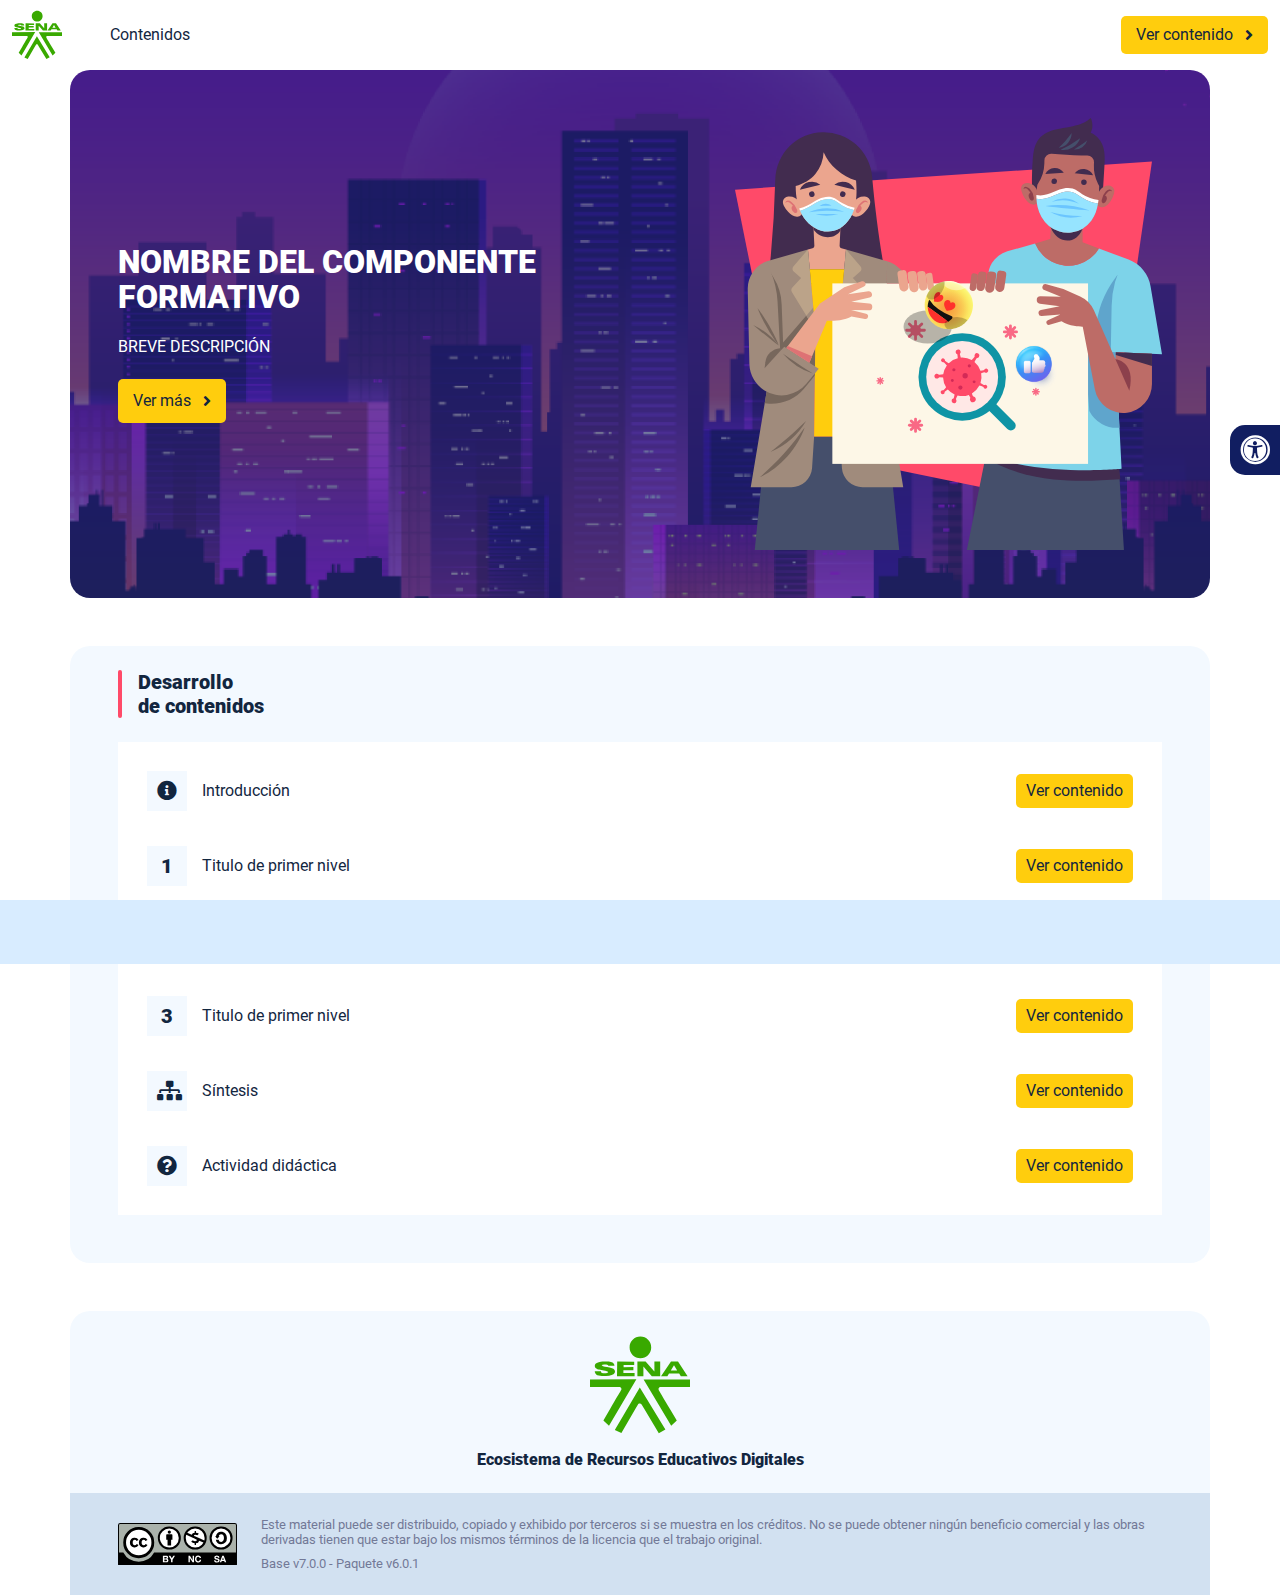
<file: index.html>
<!DOCTYPE html><html lang=""><head><meta charset="utf-8"><meta http-equiv="X-UA-Compatible" content="IE=edge"><meta name="viewport" content="width=device-width,initial-scale=1"><link rel="icon" href="favicon.ico"><title>NOMBRE DEL COMPONENTE FORMATIVO</title><link href="css/chunk-0c047e41.3babef71.css" rel="prefetch"><link href="css/chunk-25b302c8.3babef71.css" rel="prefetch"><link href="css/chunk-26fc7596.3babef71.css" rel="prefetch"><link href="css/chunk-2d2747e2.3babef71.css" rel="prefetch"><link href="css/chunk-32334cb6.3babef71.css" rel="prefetch"><link href="css/chunk-3c57cd7b.3babef71.css" rel="prefetch"><link href="css/chunk-4f2d402a.3babef71.css" rel="prefetch"><link href="css/chunk-515a8379.62e683aa.css" rel="prefetch"><link href="css/chunk-59974754.ad6f38f1.css" rel="prefetch"><link href="css/chunk-60cbc06b.09438581.css" rel="prefetch"><link href="css/chunk-6e1e538a.3ba0a060.css" rel="prefetch"><link href="css/chunk-766a929b.1eb2c556.css" rel="prefetch"><link href="css/chunk-f2df7d2c.3babef71.css" rel="prefetch"><link href="css/comple.22863b03.css" rel="prefetch"><link href="css/creditos.94678052.css" rel="prefetch"><link href="css/glosario.c6268e50.css" rel="prefetch"><link href="css/referencias.cce74394.css" rel="prefetch"><link href="js/actividad.66e67c72.js" rel="prefetch"><link href="js/chunk-0206bfa0.775100f0.js" rel="prefetch"><link href="js/chunk-0c047e41.10a877a8.js" rel="prefetch"><link href="js/chunk-13a6037e.bcc7d6b0.js" rel="prefetch"><link href="js/chunk-18f95272.a10ef121.js" rel="prefetch"><link href="js/chunk-25b302c8.2776ebc6.js" rel="prefetch"><link href="js/chunk-26fc7596.0acf1706.js" rel="prefetch"><link href="js/chunk-2c06842c.5b349a5b.js" rel="prefetch"><link href="js/chunk-2d0c5615.153e183c.js" rel="prefetch"><link href="js/chunk-2d0e96ec.8832b8d3.js" rel="prefetch"><link href="js/chunk-2d208d90.c8ac44c9.js" rel="prefetch"><link href="js/chunk-2d21d0e2.c74a93e4.js" rel="prefetch"><link href="js/chunk-2d22c123.2c592acc.js" rel="prefetch"><link href="js/chunk-2d2747e2.7c208a8f.js" rel="prefetch"><link href="js/chunk-2e80bb9a.f8cc6e39.js" rel="prefetch"><link href="js/chunk-319206de.f9fea504.js" rel="prefetch"><link href="js/chunk-32334cb6.fb68214c.js" rel="prefetch"><link href="js/chunk-36769079.b95a5b01.js" rel="prefetch"><link href="js/chunk-3c57cd7b.96f54a3a.js" rel="prefetch"><link href="js/chunk-4cdd78c0.0c114b9e.js" rel="prefetch"><link href="js/chunk-4f2d402a.83a1e52e.js" rel="prefetch"><link href="js/chunk-515a8379.0060d8c0.js" rel="prefetch"><link href="js/chunk-53ccb27e.fa7695c8.js" rel="prefetch"><link href="js/chunk-55d286b8.9c96ec2f.js" rel="prefetch"><link href="js/chunk-59974754.882d5f7a.js" rel="prefetch"><link href="js/chunk-60cbc06b.efcf7df2.js" rel="prefetch"><link href="js/chunk-659152b8.9551a041.js" rel="prefetch"><link href="js/chunk-6e1e538a.a70717f5.js" rel="prefetch"><link href="js/chunk-766a929b.eeac831a.js" rel="prefetch"><link href="js/chunk-c796899c.33020636.js" rel="prefetch"><link href="js/chunk-e8a7823a.35e71e00.js" rel="prefetch"><link href="js/chunk-f2df7d2c.5f0e605f.js" rel="prefetch"><link href="js/chunk-fde47172.b39b3b59.js" rel="prefetch"><link href="js/comple.3a1dcc39.js" rel="prefetch"><link href="js/creditos.da370ff7.js" rel="prefetch"><link href="js/glosario.38ae1acf.js" rel="prefetch"><link href="js/intro.4e84d610.js" rel="prefetch"><link href="js/referencias.57faf968.js" rel="prefetch"><link href="js/sintesis.78973ae4.js" rel="prefetch"><link href="js/tema1.119561aa.js" rel="prefetch"><link href="js/tema2.f3dbb74c.js" rel="prefetch"><link href="js/tema3.79dbf2c3.js" rel="prefetch"><link href="css/app.4f7e094f.css" rel="preload" as="style"><link href="css/chunk-vendors.26c4f936.css" rel="preload" as="style"><link href="js/app.47d4dc2d.js" rel="preload" as="script"><link href="js/chunk-vendors.1aea35f8.js" rel="preload" as="script"><link href="css/chunk-vendors.26c4f936.css" rel="stylesheet"><link href="css/app.4f7e094f.css" rel="stylesheet"></head><body><noscript><strong>We're sorry but NOMBRE DEL COMPONENTE FORMATIVO doesn't work properly without JavaScript enabled. Please enable it to continue.</strong></noscript><div id="app"></div><script src="js/chunk-vendors.1aea35f8.js"></script><script src="js/app.47d4dc2d.js"></script></body></html>
</file>
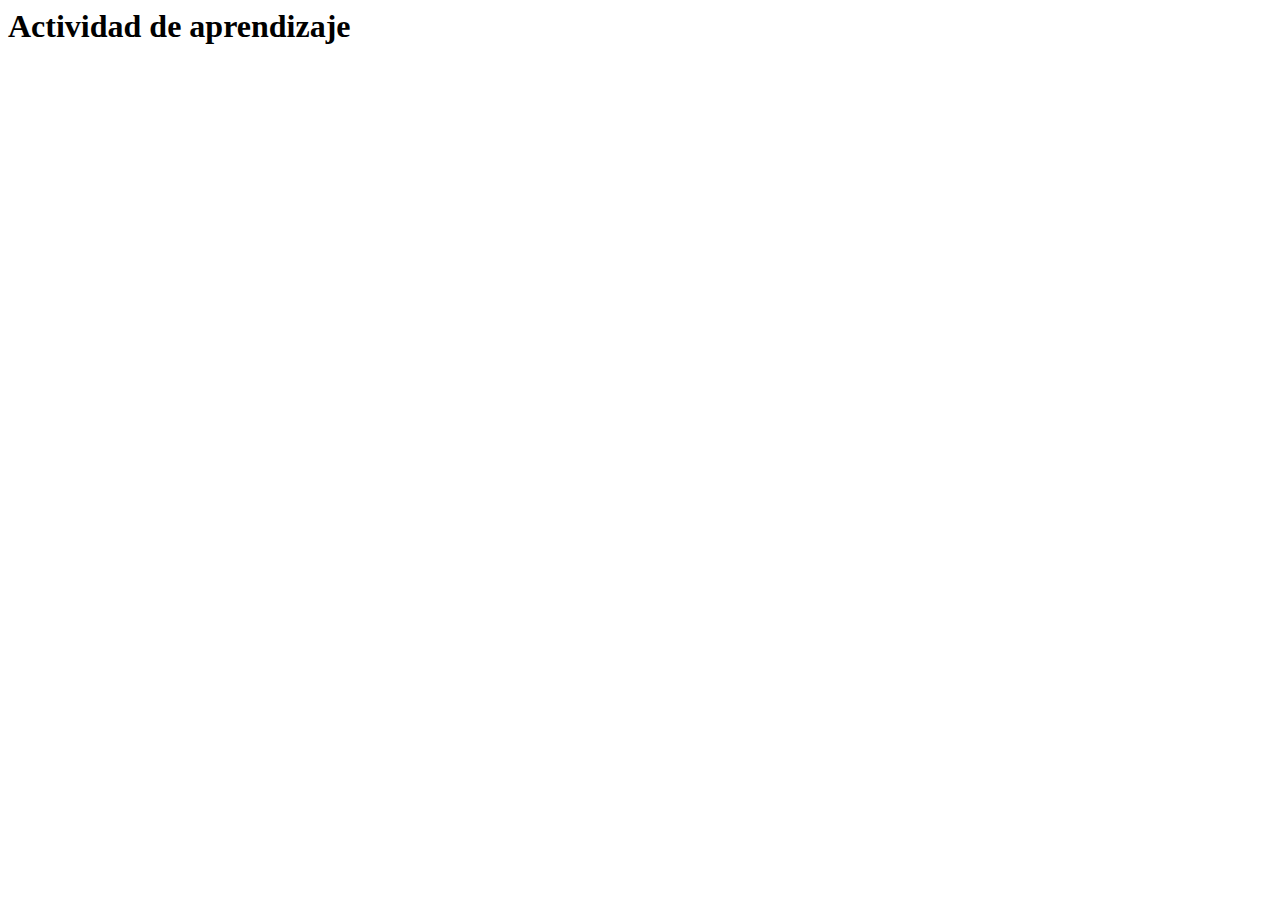
<file: actividades/actividad.html>
<html lang="en">
<head>
  <meta charset="UTF-8">
  <meta http-equiv="X-UA-Compatible" content="IE=edge">
  <meta name="viewport" content="width=device-width, initial-scale=1.0">
  <title>Actividad de aprendizaje</title>
</head>
<body>
  <h1>Actividad de aprendizaje</h1>
</body>
</html>
</file>
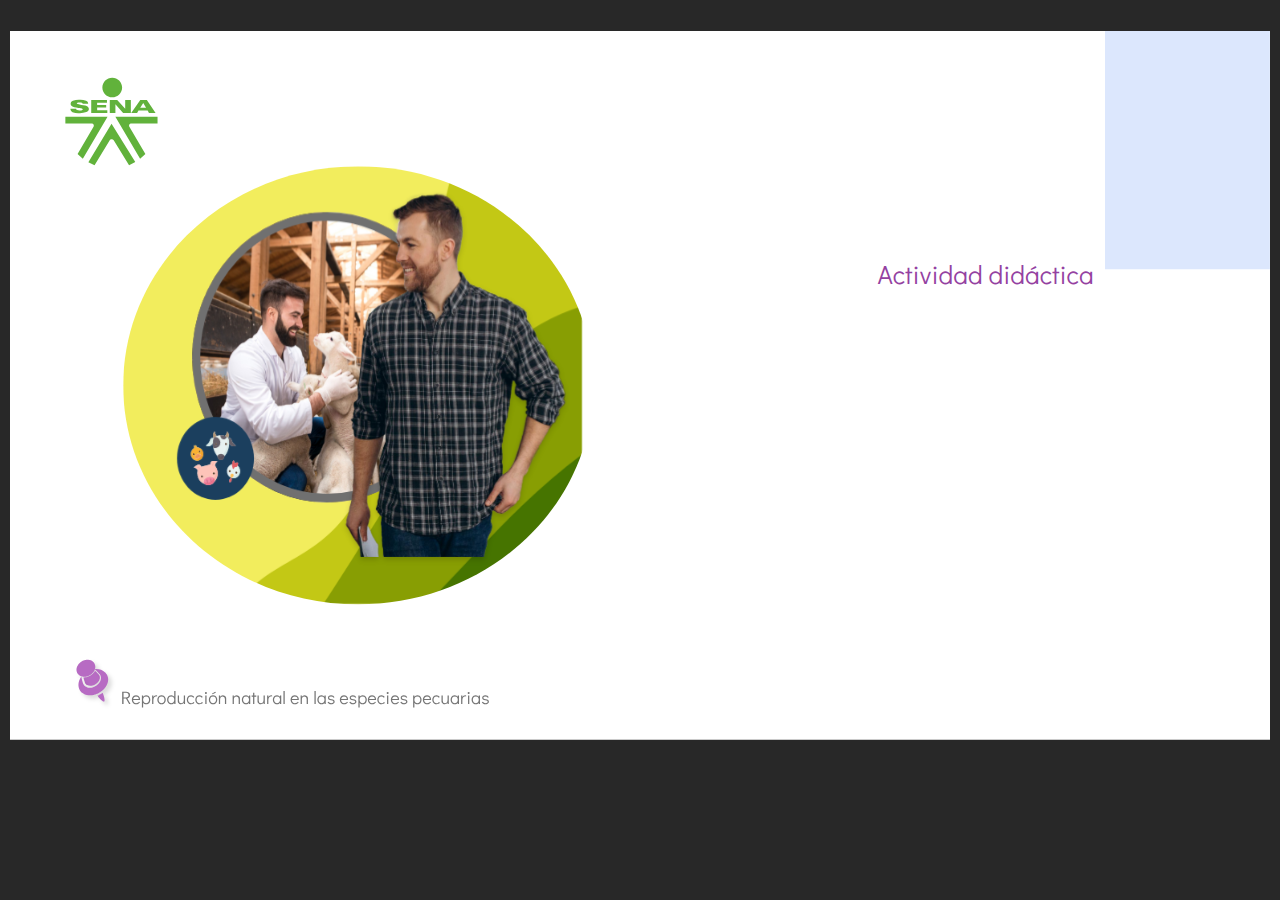
<file: public/actividades/actividad.html>
﻿<!doctype html>
<html lang="es">
<head>
  <meta charset="utf-8">
  <!-- Creado con Storyline 360 - http://www.articulate.com  -->
  <!-- version: 3.79.30921.0 -->
  <title>Actividad did&#225;ctica</title>
  <meta http-equiv="x-ua-compatible" content="IE=edge"/>
  <meta name="viewport" content="width=device-width,initial-scale=1,user-scalable=no,shrink-to-fit=no,minimal-ui"/>
  <meta name="apple-mobile-web-app-capable" content="yes"/>
  <style>
    html, body { height: 100%; padding: 0; margin: 0 }
    #app { height: 100%; width: 100%; }
  </style>

  <script>
    window.DS = {};
    window.globals = {
      DATA_PATH_BASE: '',
      HAS_FRAME: true,
      HAS_SLIDE: true,

      lmsPresent: false,
      tinCanPresent: false,
      cmi5Present: false,
      aoSupport: false,
      scale: 'noscale',
      captureRc: false,
      browserSize: 'optimal',
      bgColor: '#282828',
      features: 'ConnectionMessages,DropIn1,DropIn2,DropIn3,DropIn4,FullScreenToggle,LayerPresentAsDialog,MultipleQuizTracking,UpdatedThemeEditor,VideoSync',
      themeName: 'unified',
      preloaderColor: '#FFFFFF',
      suppressAnalytics: false,
      productChannel: 'stable',
      publishSource: 'storyline',
      aid: 'aid|5304b41d-7af7-4125-b8d1-83eb222823e2',
      cid: '988039d8-5275-4a11-a75e-32281c5a97b1',
      playerVersion: '3.79.30921.0',
      publishTimestamp: '2023-09-24T12:57:12.6797303Z',
      maxIosVideoElements: 10,
      connectionSettings: { message: 'Est%C3%A1s%20fuera%20de%20l%C3%ADnea.%20Tratando%20de%20reconectar...', useDarkTheme: false, mode: 'disabled' },

      
      parseParams: function(qs) {
        if (window.globals.parsedParams != null) {
          return window.globals.parsedParams;
        }
        qs = (qs || window.location.search.substr(1)).split('+').join(' ');
        var params = {},
            tokens,
            re = /[?&]?([^=]+)=([^&]*)/g;

        while (tokens = re.exec(qs)) {
          params[decodeURIComponent(tokens[1]).trim()] =
            decodeURIComponent(tokens[2]).trim();
        }
        window.globals.parsedParams = params;
        return params;
      }

    };
  </script>
  <script>
    var isIe11 = ('ActiveXObject' in window || window.MSBlobBuilder != null)
      && window.msCrypto != null && !window.ActiveXObject;
    if (isIe11) {
      window.globals.unsupportedBrowser = true;
      document.write(atob('[base64]'));
    }
  </script>
  
  <script>window.THREE = { };</script>
  
</head>
<body style="background: #282828" class="cs-HTML theme-unified">
  <!-- 360 -->
  <script>!function(){var e,i=/iPhone/i,o=/iPod/i,n=/iPad/i,t=/\biOS-universal(?:.+)Mac\b/i,r=/\bAndroid(?:.+)Mobile\b/i,a=/Android/i,d=/(?:SD4930UR|\bSilk(?:.+)Mobile\b)/i,p=/Silk/i,l=/Windows Phone/i,u=/\bWindows(?:.+)ARM\b/i,b=/BlackBerry/i,s=/BB10/i,c=/Opera Mini/i,f=/\b(CriOS|Chrome)(?:.+)Mobile/i,h=/Mobile(?:.+)Firefox\b/i,v=function(e){return void 0!==e&&"MacIntel"===e.platform&&"number"==typeof e.maxTouchPoints&&e.maxTouchPoints>1&&"undefined"==typeof MSStream};e=function(e){var m={userAgent:"",platform:"",maxTouchPoints:0};e||"undefined"==typeof navigator?"string"==typeof e?m.userAgent=e:e&&e.userAgent&&(m={userAgent:e.userAgent,platform:e.platform,maxTouchPoints:e.maxTouchPoints||0}):m={userAgent:navigator.userAgent,platform:navigator.platform,maxTouchPoints:navigator.maxTouchPoints||0};var g=m.userAgent,y=g.split("[FBAN");void 0!==y[1]&&(g=y[0]),void 0!==(y=g.split("Twitter"))[1]&&(g=y[0]);var A=function(e){return function(i){return i.test(e)}}(g),w={apple:{phone:A(i)&&!A(l),ipod:A(o),tablet:!A(i)&&(A(n)||v(m))&&!A(l),universal:A(t),device:(A(i)||A(o)||A(n)||A(t)||v(m))&&!A(l)},amazon:{phone:A(d),tablet:!A(d)&&A(p),device:A(d)||A(p)},android:{phone:!A(l)&&A(d)||!A(l)&&A(r),tablet:!A(l)&&!A(d)&&!A(r)&&(A(p)||A(a)),device:!A(l)&&(A(d)||A(p)||A(r)||A(a))||A(/\bokhttp\b/i)},windows:{phone:A(l),tablet:A(u),device:A(l)||A(u)},other:{blackberry:A(b),blackberry10:A(s),opera:A(c),firefox:A(h),chrome:A(f),device:A(b)||A(s)||A(c)||A(h)||A(f)},any:!1,phone:!1,tablet:!1};return w.any=w.apple.device||w.android.device||w.windows.device||w.other.device,w.phone=w.apple.phone||w.android.phone||w.windows.phone,w.tablet=w.apple.tablet||w.android.tablet||w.windows.tablet,w}(),"object"==typeof exports&&"undefined"!=typeof module?module.exports=e:"function"==typeof define&&define.amd?define((function(){return e})):this.isMobile=e}();
    window.isMobile.apple.tablet = window.isMobile.apple.tablet ||
      (navigator.platform === 'MacIntel' && navigator.maxTouchPoints > 1);
    window.isMobile.apple.device = window.isMobile.apple.device || window.isMobile.apple.tablet;
    window.isMobile.tablet = window.isMobile.tablet || window.isMobile.apple.tablet;
    window.isMobile.any = window.isMobile.any || window.isMobile.apple.tablet;
  </script>

  <div id="focus-sink" tabindex="-1"></div>

  <div id="preso"></div>
  <script>
    (function() {

      var classTypes = [ 'desktop', 'mobile', 'phone', 'tablet' ];

      var addDeviceClasses = function(prefix, testObj) {
        var curr, i;
        for (i = 0; i < classTypes.length; i++) {
          curr = classTypes[i];
          if (testObj[curr]) {
            document.body.classList.add(prefix + curr);
          }
        }
      };

      var params = window.globals.parseParams(),
          isDevicePreview = params.devicepreview === '1',
          isPhoneOverride = params.deviceType === 'phone' || (isDevicePreview && params.phone == '1'),
          isTabletOverride = (params.deviceType === 'tablet' || isDevicePreview) && !isPhoneOverride,
          isMobileOverride = isPhoneOverride || isTabletOverride;

      var deviceView = {
        desktop: !window.isMobile.any && !isMobileOverride,
        mobile: window.isMobile.any || isMobileOverride,
        phone: isPhoneOverride || (window.isMobile.phone && !isTabletOverride),
        tablet: isTabletOverride || window.isMobile.tablet
      };

      window.globals.deviceView = deviceView;
      window.isMobile.desktop = !window.isMobile.any;
      window.isMobile.mobile = window.isMobile.any;

      addDeviceClasses('view-', deviceView);

    })();
  </script>
  
  <script src='story_content/user.js' type=text/javascript></script>
  <div class="slide-loader"></div>

  <script>
    var doc = document, loader = doc.body.querySelector('.slide-loader'); [ 1, 2, 3 ].forEach(function(n) { var d = doc.createElement('div'); d.style.backgroundColor = window.globals.preloaderColor; d.classList.add('mobile-loader-dot'); d.classList.add('dot' + n); loader.appendChild(d); });
  </script>

  <div class="mobile-load-title-overlay" style="display: none">
    <div class="mobile-load-title">Actividad did&#225;ctica</div>
  </div>

  <div class="mobile-chrome-warning"></div>

  
<style>
  .warn-connection-dialog {
    display: none;
    background: transparent;
    pointer-events: all;
    position: fixed;
    left: 0;
    top: 0;
    width: 100%;
    height: 100%;
    z-index: 999;
  }

  .warn-connection-content {
    pointer-events: all;
    border-radius: 4px;
    background: white;
    border: 1px solid #E7E7E7;
    color: #333333;
    box-shadow: 0 2px 4px rgba(0, 0, 0, 0.25);
    transition: all 150ms ease-out;
    position: absolute;
    white-space: nowrap;
  }

  .view-phone.is-landscape .warn-connection-content {
    left: 23px;
    bottom: 23px;
  }

  .view-tablet.is-landscape .warn-connection-content {
    left: 50%;
    top: 20px;
    transform: translateX(-50%);
  }

  .is-portrait .warn-connection-content {
    transform: translate(-50%, calc(-100% - 15px));
  }

  .warn-connection-content p {
    display: inline-block;
    margin: 0 8px 0 0;
    line-height: 33px;
    font-size: 11px;
  }

  .warn-connection-content svg {
    position: relative;
    vertical-align: middle;
    margin: 0 2px 2px 8px;
  }

  .view-desktop .warn-connection-content {
    left: 1.5em;
    bottom: 1.5em;
  }

  .view-desktop .warn-connection-content p {
    font-size: 1.1em;
  }

  .is-offline .warn-connection-dialog {
    display: block;
  }

  .is-offline .cs-panel * {
    pointer-events: none !important;
  }

  .is-offline .cs-panel {
    pointer-events: all !important;
  }

  .is-offline #nav-controls * {
    pointer-events: none !important;
  }

  .is-offline #nav-controls {
    pointer-events: all !important;
  }
</style>

<div class="warn-connection-dialog" role="alertdialog" aria-modal="true" tabindex="0" aria-labelledby="warn-connection-message">
  <div class="warn-connection-content">
    <svg width="17" height="15" viewBox="0 0 17 15" xmlns="http://www.w3.org/2000/svg">
      <path fill="#8F0000" stroke="white" d="M16.07,12.98 L15.88,12.23 L9.51,1.21 C8.97,0.26,7.6,0.26,7.06,1.21 L0.69,12.23 C0.15,13.16,0.81,14.36,1.91,14.36 H14.65 C15.47,14.36,16.05,13.7,16.07,12.98 Z"/>
      <path fill="white" stroke="white" d="M8.58,5.5 C8.35,5.28,8.5,5.35,8.21,5.32 C8.09,5.35,7.97,5.49,7.96,5.67 C7.97,5.79,7.98,5.92,7.98,6.04 L7.98,6.04 C7.99,6.17,8,6.31,8.01,6.43 L8.01,6.44 C8.03,6.92,8.06,7.41,8.09,7.9 L8.09,7.9 C8.12,8.39,8.14,8.88,8.17,9.37 C8.17,9.39,8.18,9.42,8.2,9.44 C8.23,9.46,8.25,9.47,8.28,9.47 C8.31,9.47,8.34,9.46,8.35,9.44 C8.37,9.43,8.38,9.4,8.39,9.35 L8.39,9.34 C8.39,9.24,8.4,9.15,8.4,9.05 L8.4,9.05 C8.41,8.96,8.41,8.86,8.42,8.75 C8.43,8.44,8.45,8.12,8.47,7.81 L8.47,7.81 C8.49,7.49,8.51,7.18,8.53,6.87 C8.55,6.46,8.56,6.05,8.59,5.64 L8.6,5.62 C8.6,5.57,8.59,5.53,8.58,5.5 L8.21,5.32 Z"/>
      <circle fill="white" stroke="white" cx="8.3" cy="11.35" r="0.3"/>
    </svg>
    <p id="warn-connection-message">You are offline. Trying to reconnect...</p>
  </div>
</div>

<script>
  (function() {
    window.DS.connection = {
      warningShown: false,
      assets: {},
      loadingAssetGroup: false,
      retryDelay: 500
    };

    var connectionSettings = window.globals.connectionSettings || {};

    // The `window.globals.features` variable must be set in `webpack.dev.config` when testing locally - it is not enough
    // to have it in the data - but it must be set there as well.
    var useConnectionMessages = window.AbortController != null &&
      window.location.protocol != 'file:' &&
      window.globals.features.indexOf('ConnectionMessages') != -1 &&
      connectionSettings.mode === 'normal';

    window.DS.connection.useConnectionMessages = useConnectionMessages;

    var assetCount = 0;
    var checkLoadedId;


    if (useConnectionMessages && connectionSettings != null) {
      var contentEl = document.querySelector('.warn-connection-content');
      var messageEl = contentEl.querySelector('p');

      if (connectionSettings.useDarkTheme) {
        contentEl.style.borderColor = '#BABBBA';
        contentEl.style.backgroundColor = '#282828';
        contentEl.style.color = '#FFFFFF';
      }

      if (connectionSettings.message != null) {
        messageEl.textContent = window.decodeURIComponent(connectionSettings.message);
      }
    }

    function checkAssetsReady() {
      for (var i in DS.connection.assets) {
        if (!DS.connection.assets[i].success) {
          return false;
        }
      }
      return true;
    }

    function stopAssetGroup() {
      if (!useConnectionMessages) { return; }

      assetCount = 0;

      DS.connection.oldAssetGroup = DS.connection.assets;
      DS.connection.assets = {};
      DS.connection.loadingAssetGroup = false;
      clearInterval(checkLoadedId);
    }

    function startAssetGroup() {
      if (!useConnectionMessages) { return; }
      var ticks = 0;
      clearInterval(checkLoadedId);
      checkLoadedId = setInterval(function() {
        var loaded = 0;
        if (assetCount === 0 && loaded === 0) {
          clearInterval(checkLoadedId);
          return;
        }

        for (var i in DS.connection.assets) {
          if (DS.connection.assets[i].success) {
            loaded++;
          }
        }

        if (assetCount === loaded && checkAssetsReady()) {
          for (var i in DS.connection.assets) {
            if (DS.connection.assets[i].action) {
              DS.connection.assets[i].action();
            }
          }
          hideWarning();
          stopAssetGroup();
        }
      }, 100)
    }

    function requiredAsset(url, action, retry, type) {
      if (!useConnectionMessages) { return; }
      if (DS.connection.assets[url]) { return; }

      DS.connection.assets[url] = {
        success: false, action: action, retry: retry, type: type
      };
      assetCount = Object.keys(DS.connection.assets).length;
      if (!DS.connection.loadingAssetGroup) {
        startAssetGroup();
      }
      DS.connection.loadingAssetGroup = true;
    }

    function assetLoaded(url) {
      if (!useConnectionMessages) { return; }
      if (DS.connection.assets[url]) {
        DS.connection.assets[url].success = true;
      }
    }

    function assetFailed(url) {
      if (!useConnectionMessages) { return; }
      if (!DS.connection.assets[url]) {
        if (/\.js$/.test(url) && url.indexOf('transcripts') === -1) {
          setTimeout(function() {
            if (DS.connection.lastSlideLoaded != null) {
              DS.connection.lastSlideLoaded();
            }
          }, DS.connection.retryDelay);
        }
        return;
      }
      if (!DS.connection.warningShown) { showWarning(); }
      if (DS.connection.assets[url].retry) {
        setTimeout(function() {
          if (!DS.connection.assets[url].success) {
            DS.connection.assets[url].retry()
          }
        }, DS.connection.retryDelay);
      }
    }

    function hideWarning() {
      document.body.classList.remove('is-offline');
      DS.connection.warningShown = false;
      enableKeys();
    }
    DS.connection.hideWarning = hideWarning

    function showWarning(btn) {
      document.body.classList.add('is-offline')
      DS.connection.warningShown = true;
      updateWarningPosition();
      disableKeys();
    }

    function updateWarningPosition() {
      if (!DS.connection.warningShown) {
        return;
      }

      var isPortrait = document.body.classList.contains('is-portrait');
      var warningEl = document.querySelector('.warn-connection-content');

      if (isPortrait) {
        var slide = document.querySelector('.primary-slide');
        var slideRect = slide.getBoundingClientRect();

        warningEl.style.top = `${slideRect.top}px`
        warningEl.style.left = `${slideRect.left + slideRect.width / 2}px`
      } else {
        warningEl.style.top = null;
        warningEl.style.left = null;
      }

      window.requestAnimationFrame(updateWarningPosition);
    }

    function onDisableKeyDown(e) {
      e.preventDefault();
      e.stopImmediatePropagation();
    }

    function onDisableKeyUp(e) {
      e.preventDefault();
      e.stopImmediatePropagation();
    }

    var accStyle = document.createElement('style');
    var warnDialogEl = document.querySelector('.warn-connection-dialog');

    function disableKeys() {
      if (DS.views.nsStack.length === 1) {
        DS.views.nsStack[0].tabReachable = false
        DS.views.nsStack[0].updateTabIndex(true, true);
      }

      accStyle.innerHTML = '.acc-shadow-dom { display: none; }';
      document.body.appendChild(accStyle);

      warnDialogEl.parentNode.append(warnDialogEl);
      warnDialogEl.focus();
    }

    function enableKeys() {
      document.body.removeChild(accStyle);
      if (DS.views.nsStack.length === 1 && DS.views.nsStack[0].name === '_frame') {
        DS.views.nsStack[0].tabReachable = true;
        DS.views.nsStack[0].updateTabIndex();
      }
    }

    // these will all be noops if the feature flag isn't set in
    // the data and `window.globals.features`
    DS.connection.requiredAsset = requiredAsset;
    DS.connection.assetLoaded = assetLoaded;
    DS.connection.assetFailed = assetFailed;
    DS.connection.stopAssetGroup = stopAssetGroup;
    DS.connection.startAssetGroup = startAssetGroup;
  })();
</script>


  <script>
    
    if (window.autoSpider && window.vInterfaceObject) {
      document.querySelector('.mobile-load-title-overlay').style.display = 'none';
    }
  </script>

  

  <link rel="stylesheet" href="html5/data/css/output.min.css" data-noprefix/>
</body>
<script src="html5/lib/scripts/bootstrapper.min.js"></script>
</html>
</file>
<file: css/chunk-0c047e41.3babef71.css>
.actividad[data-v-22adfd6b]{background-color:#f2f2f2}.horizontal-scroll__wrapper[data-v-22adfd6b]{overflow:hidden}.horizontal-scroll[data-v-22adfd6b]{display:flex;transition:transform .5s ease-in-out;align-items:center;flex-wrap:nowrap}.horizontal-scroll[data-v-22adfd6b]:not(.row){width:100%}.horizontal-scroll--item-fw[data-v-22adfd6b]>div{flex-grow:0;flex-shrink:0;width:100%;margin:0!important}
</file>
<file: css/chunk-25b302c8.3babef71.css>
.actividad[data-v-22adfd6b]{background-color:#f2f2f2}.horizontal-scroll__wrapper[data-v-22adfd6b]{overflow:hidden}.horizontal-scroll[data-v-22adfd6b]{display:flex;transition:transform .5s ease-in-out;align-items:center;flex-wrap:nowrap}.horizontal-scroll[data-v-22adfd6b]:not(.row){width:100%}.horizontal-scroll--item-fw[data-v-22adfd6b]>div{flex-grow:0;flex-shrink:0;width:100%;margin:0!important}
</file>
<file: css/chunk-26fc7596.3babef71.css>
.actividad[data-v-22adfd6b]{background-color:#f2f2f2}.horizontal-scroll__wrapper[data-v-22adfd6b]{overflow:hidden}.horizontal-scroll[data-v-22adfd6b]{display:flex;transition:transform .5s ease-in-out;align-items:center;flex-wrap:nowrap}.horizontal-scroll[data-v-22adfd6b]:not(.row){width:100%}.horizontal-scroll--item-fw[data-v-22adfd6b]>div{flex-grow:0;flex-shrink:0;width:100%;margin:0!important}
</file>
<file: css/chunk-2d2747e2.3babef71.css>
.actividad[data-v-22adfd6b]{background-color:#f2f2f2}.horizontal-scroll__wrapper[data-v-22adfd6b]{overflow:hidden}.horizontal-scroll[data-v-22adfd6b]{display:flex;transition:transform .5s ease-in-out;align-items:center;flex-wrap:nowrap}.horizontal-scroll[data-v-22adfd6b]:not(.row){width:100%}.horizontal-scroll--item-fw[data-v-22adfd6b]>div{flex-grow:0;flex-shrink:0;width:100%;margin:0!important}
</file>
<file: css/chunk-32334cb6.3babef71.css>
.actividad[data-v-22adfd6b]{background-color:#f2f2f2}.horizontal-scroll__wrapper[data-v-22adfd6b]{overflow:hidden}.horizontal-scroll[data-v-22adfd6b]{display:flex;transition:transform .5s ease-in-out;align-items:center;flex-wrap:nowrap}.horizontal-scroll[data-v-22adfd6b]:not(.row){width:100%}.horizontal-scroll--item-fw[data-v-22adfd6b]>div{flex-grow:0;flex-shrink:0;width:100%;margin:0!important}
</file>
<file: css/chunk-3c57cd7b.3babef71.css>
.actividad[data-v-22adfd6b]{background-color:#f2f2f2}.horizontal-scroll__wrapper[data-v-22adfd6b]{overflow:hidden}.horizontal-scroll[data-v-22adfd6b]{display:flex;transition:transform .5s ease-in-out;align-items:center;flex-wrap:nowrap}.horizontal-scroll[data-v-22adfd6b]:not(.row){width:100%}.horizontal-scroll--item-fw[data-v-22adfd6b]>div{flex-grow:0;flex-shrink:0;width:100%;margin:0!important}
</file>
<file: css/chunk-4f2d402a.3babef71.css>
.actividad[data-v-22adfd6b]{background-color:#f2f2f2}.horizontal-scroll__wrapper[data-v-22adfd6b]{overflow:hidden}.horizontal-scroll[data-v-22adfd6b]{display:flex;transition:transform .5s ease-in-out;align-items:center;flex-wrap:nowrap}.horizontal-scroll[data-v-22adfd6b]:not(.row){width:100%}.horizontal-scroll--item-fw[data-v-22adfd6b]>div{flex-grow:0;flex-shrink:0;width:100%;margin:0!important}
</file>
<file: css/chunk-515a8379.62e683aa.css>
.actividad{background-color:#f2f2f2}.banner-interno{position:relative}.banner-interno__fondo{position:absolute;top:0;bottom:-50px;left:0;right:0;background-color:#522981;background-size:cover;background-position:50%}.banner-interno__titulo{display:flex;align-items:center}.banner-interno__titulo__icono{display:block;width:32px;height:32px;border-radius:50%;background-color:#fff;position:relative}.banner-interno__titulo__icono i{color:#522981;position:absolute;left:50%;top:50%;transform:translate(-50%,-50%)}.banner-interno__titulo h1,.banner-interno__titulo h2,.banner-interno__titulo h3,.banner-interno__titulo h4,.banner-interno__titulo h5,.banner-interno__titulo h6{color:#fff;line-height:1.1em}
</file>
<file: css/chunk-59974754.ad6f38f1.css>
.actividad{background-color:#f2f2f2}.aside-menu{position:fixed;top:70px;min-height:calc(100vh - 70px);max-height:calc(100vh - 70px);background-color:#f3f9ff;transition:flex .5s ease-in-out,width .5s ease-in-out;overflow-x:hidden;z-index:100001;width:300px}.aside-menu__black-background{position:fixed;inset:0;top:70px;background:rgba(0,0,0,.8);cursor:pointer}.aside-menu a{color:#111e61}.aside-menu__content{width:300px;display:flex;flex-direction:column;justify-content:space-between;min-height:calc(100vh - 70px);max-height:calc(100vh - 70px);border-right:1px solid #d8ecff;position:absolute;background:#fff}@media (max-height:800px){.aside-menu__content{min-height:800px;max-height:800px;overflow-y:auto}}.aside-menu__header{padding:10px;text-align:center;background-color:#d8ecff}.aside-menu__header h4{margin:0}.aside-menu__menu{overflow-y:auto;flex-grow:1;list-style:none;padding-left:0;margin-bottom:0}.aside-menu__menu__item--active .aside-menu__menu__item__lnk,.aside-menu__menu__item--active .aside-menu__sec-menu__item__lnk{background-color:#d8ecff;font-weight:700}.aside-menu__menu__item--sub-menu:hover,.aside-menu__menu__item:hover,.aside-menu__sec-menu__item:hover{background-color:#d8ecff}.aside-menu__menu__item--sub-menu{padding-left:10px}.aside-menu__menu__item--sub-menu--active .aside-menu__menu__item__lnk,.aside-menu__menu__item--sub-menu--active .aside-menu__sec-menu__item__lnk{background-color:#d8ecff;font-weight:700;position:relative}.aside-menu__menu__item--sub-menu--active .aside-menu__menu__item__lnk:before,.aside-menu__menu__item--sub-menu--active .aside-menu__sec-menu__item__lnk:before{content:"";display:block;position:absolute;left:0;bottom:0;top:0;width:4px;border-radius:2px;background-color:#ff4a69}.aside-menu__menu__item__lnk,.aside-menu__sec-menu__item__lnk{display:flex;align-items:center;padding:10px 15px;line-height:1.1em}.aside-menu__menu__item__lnk i,.aside-menu__menu__item__lnk span,.aside-menu__sec-menu__item__lnk i,.aside-menu__sec-menu__item__lnk span{margin-right:10px}.aside-menu__menu__item__lnk i:last-child,.aside-menu__menu__item__lnk span:last-child,.aside-menu__sec-menu__item__lnk i:last-child,.aside-menu__sec-menu__item__lnk span:last-child{margin-right:0}.aside-menu__sec-menu{background-color:#d8ecff;padding:10px 0;flex-shrink:0;margin-bottom:0}.aside-menu__sec-menu__item{padding:10px 15px}.aside-menu__sec-menu__item__lnk{padding:0;border-radius:1em}.aside-menu__sec-menu__item__lnk i{display:block;width:2em;height:2em;padding:.5em 0;text-align:center;background-color:#fff;border-radius:50%}.aside-menu__sec-menu__item__lnk:hover{background-color:#fff}@media (max-width:576px){.aside-menu__sec-menu{padding-bottom:110px}}.main-menu-enter-active{animation:main-menu-open-animation .3s}.main-menu-enter-active .aside-menu__black-background{animation:main-menu-background-animation .3s}.main-menu-leave-active{animation:main-menu-open-animation .3s reverse}.main-menu-leave-active .aside-menu__black-background{animation:main-menu-background-animation .3s reverse}@keyframes main-menu-open-animation{0%{width:0}to{width:300px}}@keyframes main-menu-background-animation{0%{opacity:0}to{opacity:1}}
</file>
<file: css/chunk-60cbc06b.09438581.css>
.actividad[data-v-7e5a4120]{background-color:#f2f2f2}.header[data-v-7e5a4120]{position:sticky;top:0;padding-top:10px;padding-bottom:10px;background-color:#fff;z-index:10010;line-height:1.1em}.header__logo[data-v-7e5a4120]{width:50px}@media (max-width:576px){.header__componente-formativo[data-v-7e5a4120]{font-size:.8em}}.header__menu[data-v-7e5a4120]{cursor:pointer}.header__menu span[data-v-7e5a4120]{font-size:.7em;display:block;line-height:1em;text-align:center;color:#111e61}.header__menu__btn[data-v-7e5a4120]{width:30px;height:30px;position:relative;margin-bottom:4px}.header__menu__btn .line-1[data-v-7e5a4120],.header__menu__btn .line-2[data-v-7e5a4120],.header__menu__btn .line-3[data-v-7e5a4120]{height:4px;width:30px;background-color:#111e61;transform-origin:center center;position:absolute;left:0;border-radius:2px}.header__menu__btn .line-1[data-v-7e5a4120]{top:4px;animation:line-1-inactive-data-v-7e5a4120 .5s ease-in-out forwards}.header__menu__btn .line-2[data-v-7e5a4120]{top:13px;animation:line-2-inactive-data-v-7e5a4120 .5s ease-in-out forwards}.header__menu__btn .line-3[data-v-7e5a4120]{top:22px;animation:line-3-inactive-data-v-7e5a4120 .5s ease-in-out forwards}.header__menu__btn[data-v-7e5a4120]:hover{cursor:pointer}.header__menu__btn--open .line-1[data-v-7e5a4120]{animation:line-1-active-data-v-7e5a4120 .5s ease-in-out forwards}.header__menu__btn--open .line-2[data-v-7e5a4120]{animation:line-2-active-data-v-7e5a4120 .5s ease-in-out forwards}.header__menu__btn--open .line-3[data-v-7e5a4120]{animation:line-3-active-data-v-7e5a4120 .5s ease-in-out forwards}@keyframes line-1-active-data-v-7e5a4120{0%{transform:translate(0) rotate(0)}50%{transform:translateY(9px) rotate(0)}to{transform:translateY(9px) rotate(45deg)}}@keyframes line-2-active-data-v-7e5a4120{0%{transform:scale(1)}to{transform:scale(0)}}@keyframes line-3-active-data-v-7e5a4120{0%{transform:translate(0) rotate(0)}50%{transform:translateY(-9px) rotate(0)}to{transform:translateY(-9px) rotate(-45deg)}}@keyframes line-1-inactive-data-v-7e5a4120{0%{transform:translateY(9px) rotate(45deg)}50%{transform:translateY(9px) rotate(0)}to{transform:translate(0) rotate(0)}}@keyframes line-2-inactive-data-v-7e5a4120{0%{transform:scale(0)}to{transform:scale(1)}}@keyframes line-3-inactive-data-v-7e5a4120{0%{transform:translateY(-9px) rotate(-45deg)}50%{transform:translateY(-9px) rotate(0)}to{transform:translate(0) rotate(0)}}
</file>
<file: css/chunk-6e1e538a.3ba0a060.css>
.actividad[data-v-4f6b7c58]{background-color:#f2f2f2}.accesibilidad[data-v-4f6b7c58]{position:fixed;right:0;top:50vh;height:50px;background-color:#111e61;border-top-left-radius:15px;border-bottom-left-radius:15px;transform:translateY(-50%) translateX(100%) translateX(-50px);overflow:hidden;transition:transform .3s ease-in-out,height .3s ease-in-out}.accesibilidad[data-v-4f6b7c58]:hover{transform:translateY(-50%) translateX(0);height:12.75rem}.accesibilidad [data-v-4f6b7c58]{color:#fff}.accesibilidad__menu__content .accesibilidad__menu__item[data-v-4f6b7c58]{cursor:pointer}.accesibilidad__menu__content .accesibilidad__menu__item[data-v-4f6b7c58]:hover{background-color:#273685}.accesibilidad__menu__content .accesibilidad__menu__item[data-v-4f6b7c58]:last-child{border:none}.accesibilidad__menu__item[data-v-4f6b7c58]{display:flex;align-items:center;padding:10px;border-bottom:1px solid #273685;line-height:1em;-moz-user-select:none;user-select:none}.accesibilidad__menu i[data-v-4f6b7c58]{font-size:30px;font-style:normal;margin-right:10px;line-height:1em}.accesibilidad__menu img[data-v-4f6b7c58]{width:30px;margin-right:10px}
</file>
<file: css/chunk-766a929b.1eb2c556.css>
.actividad{background-color:#f2f2f2}.barra-avance{display:flex;align-items:center;justify-content:space-between;position:fixed;bottom:0;left:0;width:100%;padding:10px;background-color:#d8ecff;transition:transform .5s ease-in-out;z-index:100000}.barra-avance__barra{margin:0 20px;flex:1;position:relative;max-width:800px}.barra-avance__barra--amarilla,.barra-avance__barra--blanca{height:4px}.barra-avance__barra--amarilla:after,.barra-avance__barra--amarilla:before,.barra-avance__barra--blanca:after,.barra-avance__barra--blanca:before{content:"";display:block;width:10px;height:10px;border-radius:50%;position:absolute;top:50%}.barra-avance__barra--amarilla:before,.barra-avance__barra--blanca:before{left:0;transform:translate(-50%,-50%)}.barra-avance__barra--amarilla:after,.barra-avance__barra--blanca:after{right:0;transform:translate(50%,-50%)}.barra-avance__barra--blanca{background-color:#fff}.barra-avance__barra--blanca:after,.barra-avance__barra--blanca:before{background-color:#fff}.barra-avance__barra--amarilla{position:absolute;width:100%;top:0;background-color:#ffcd0d}.barra-avance__barra--amarilla:after,.barra-avance__barra--amarilla:before{background-color:#ffcd0d}.barra-avance__boton--regresar{background-color:#b0c0d2}.barra-avance__boton--regresar span{color:#111e61!important}.barra-avance__boton--disable{opacity:0;pointer-events:none}.barra-avance--open{transform:translateY(0)}.barra-avance--close{transform:translateY(100%)}
</file>
<file: css/chunk-f2df7d2c.3babef71.css>
.actividad[data-v-22adfd6b]{background-color:#f2f2f2}.horizontal-scroll__wrapper[data-v-22adfd6b]{overflow:hidden}.horizontal-scroll[data-v-22adfd6b]{display:flex;transition:transform .5s ease-in-out;align-items:center;flex-wrap:nowrap}.horizontal-scroll[data-v-22adfd6b]:not(.row){width:100%}.horizontal-scroll--item-fw[data-v-22adfd6b]>div{flex-grow:0;flex-shrink:0;width:100%;margin:0!important}
</file>
<file: css/comple.22863b03.css>
.banner-interno{position:relative}.banner-interno__fondo{position:absolute;top:0;bottom:-50px;left:0;right:0;background-color:#522981;background-size:cover;background-position:50%}.banner-interno__titulo{display:flex;align-items:center}.banner-interno__titulo__icono{display:block;width:32px;height:32px;border-radius:50%;background-color:#fff;position:relative}.banner-interno__titulo__icono i{color:#522981;position:absolute;left:50%;top:50%;transform:translate(-50%,-50%)}.banner-interno__titulo h1,.banner-interno__titulo h2,.banner-interno__titulo h3,.banner-interno__titulo h4,.banner-interno__titulo h5,.banner-interno__titulo h6{color:#fff;line-height:1.1em}.actividad{background-color:#f2f2f2}.complementario__enlaces{display:flex;justify-content:center;flex-wrap:wrap}.complementario__enlaces a{margin:0 5px}.complementario__btn{font-size:1.5em;line-height:1em}table{width:calc(100% - 1px);min-width:800px}table thead{background-color:#d8ecff}table thead th{border-color:#d8ecff}table td,table th{padding:25px 20px;text-align:center}
</file>
<file: css/creditos.94678052.css>
.banner-interno{position:relative}.banner-interno__fondo{position:absolute;top:0;bottom:-50px;left:0;right:0;background-color:#522981;background-size:cover;background-position:50%}.banner-interno__titulo{display:flex;align-items:center}.banner-interno__titulo__icono{display:block;width:32px;height:32px;border-radius:50%;background-color:#fff;position:relative}.banner-interno__titulo__icono i{color:#522981;position:absolute;left:50%;top:50%;transform:translate(-50%,-50%)}.banner-interno__titulo h1,.banner-interno__titulo h2,.banner-interno__titulo h3,.banner-interno__titulo h4,.banner-interno__titulo h5,.banner-interno__titulo h6{color:#fff;line-height:1.1em}.actividad{background-color:#f2f2f2}.creditos-vista .tarjeta.credito{background-color:#d2e1f1}.creditos{color:#727997;overflow-x:auto}.creditos__item{min-width:490px}.creditos p{line-height:1.3em;margin-bottom:0;color:#727997}.creditos__titulo{font-weight:700;background-color:#d2e1f1;padding:5px 10px;border-top-radius:5px;border-top-left-radius:5px;border-top-right-radius:5px}.creditos table td,.creditos table th{border-color:#d2e1f1}
</file>
<file: css/glosario.c6268e50.css>
.banner-interno{position:relative}.banner-interno__fondo{position:absolute;top:0;bottom:-50px;left:0;right:0;background-color:#522981;background-size:cover;background-position:50%}.banner-interno__titulo{display:flex;align-items:center}.banner-interno__titulo__icono{display:block;width:32px;height:32px;border-radius:50%;background-color:#fff;position:relative}.banner-interno__titulo__icono i{color:#522981;position:absolute;left:50%;top:50%;transform:translate(-50%,-50%)}.banner-interno__titulo h1,.banner-interno__titulo h2,.banner-interno__titulo h3,.banner-interno__titulo h4,.banner-interno__titulo h5,.banner-interno__titulo h6{color:#fff;line-height:1.1em}.actividad{background-color:#f2f2f2}.glosario__letra-item{display:flex}.glosario__letra-item__texto{padding-top:5px}.glosario__letra-item__letra__icono{width:32px;height:32px;position:relative;line-height:1em;border-radius:50%;background-color:#d2e1f1}.glosario__letra-item__letra__icono span{position:absolute;left:50%;top:50%;transform:translate(-50%,-50%);font-size:1.1em;font-weight:900}
</file>
<file: css/referencias.cce74394.css>
.banner-interno{position:relative}.banner-interno__fondo{position:absolute;top:0;bottom:-50px;left:0;right:0;background-color:#522981;background-size:cover;background-position:50%}.banner-interno__titulo{display:flex;align-items:center}.banner-interno__titulo__icono{display:block;width:32px;height:32px;border-radius:50%;background-color:#fff;position:relative}.banner-interno__titulo__icono i{color:#522981;position:absolute;left:50%;top:50%;transform:translate(-50%,-50%)}.banner-interno__titulo h1,.banner-interno__titulo h2,.banner-interno__titulo h3,.banner-interno__titulo h4,.banner-interno__titulo h5,.banner-interno__titulo h6{color:#fff;line-height:1.1em}.actividad{background-color:#f2f2f2}.referencias__item:last-child hr{display:none}.referencias__item a{color:#2196f3;text-decoration:underline;overflow-wrap:break-word}
</file>
<file: css/app.4f7e094f.css>
*{box-sizing:inherit}:after,:before{box-sizing:inherit}html{height:100%;line-height:1.15;box-sizing:border-box;-webkit-font-smoothing:antialiased;-moz-osx-font-smoothing:grayscale;-webkit-text-size-adjust:100%;-ms-text-size-adjust:100%;text-rendering:optimizeLegibility}a,abbr,acronym,address,applet,article,aside,audio,b,big,blockquote,body,canvas,caption,center,cite,code,dd,del,details,dfn,div,dl,dt,em,embed,fieldset,figcaption,figure,footer,form,h1,h2,h3,h4,h5,h6,header,hgroup,html,i,iframe,img,ins,kbd,label,legend,li,mark,menu,nav,object,ol,output,p,pre,q,ruby,s,samp,section,small,span,strike,strong,sub,summary,sup,table,tbody,td,tfoot,th,thead,time,tr,tt,u,ul,var,video{margin:0;padding:0;border:0;outline:0;background:transparent;vertical-align:baseline}article,aside,details,figcaption,figure,footer,header,main,menu,nav,section,summary{display:block}[hidden],template{display:none}hr{box-sizing:content-box;height:0;border-bottom:1px solid #e8e8e8;border-left:0;border-right:0;border-top:0;margin:1.5em 0;overflow:visible}[hidden]{display:none}a{font-family:Roboto,sans-serif;font-size:1em;font-weight:400;text-decoration:none;color:#12263f;background-color:transparent;transition:all .15s ease-in-out;-webkit-text-decoration-skip:objects}a:active,a:hover{outline-width:0}a:active,a:focus,a:hover{color:#000}[type=button],[type=reset],[type=submit],button{-moz-appearance:none;appearance:none;cursor:pointer;display:inline-block;vertical-align:middle;border:0;border-radius:5px;color:#12263f;background-color:#ffcd0d;font-family:Roboto,sans-serif;font-weight:400;font-size:1em;-webkit-font-smoothing:antialiased;line-height:1em;white-space:nowrap;text-decoration:none;text-transform:none;padding:.75em 1.5em;margin:0;-moz-user-select:none;user-select:none;overflow:visible;transition:background-color .15s ease-in-out}[type=button]:focus,[type=button]:hover,[type=reset]:focus,[type=reset]:hover,[type=submit]:focus,[type=submit]:hover,button:focus,button:hover{background-color:#ffcd0d;color:#12263f}[type=button]:disabled,[type=reset]:disabled,[type=submit]:disabled,button:disabled{cursor:not-allowed;opacity:.5}[type=button]:disabled:hover,[type=reset]:disabled:hover,[type=submit]:disabled:hover,button:disabled:hover{background-color:#ffcd0d}input,select,textarea{margin:0;display:block;font-family:Roboto,sans-serif;font-size:16px}input{overflow:visible}[type=color],[type=date],[type=datetime-local],[type=datetime],[type=email],[type=month],[type=number],[type=password],[type=search],[type=tel],[type=text],[type=time],[type=url],[type=week],input:not([type]),select,select[multiple],textarea{background-color:#fff;border:1px solid #e8e8e8;border-radius:5px;box-shadow:inset 0 1px 3px rgba(0,0,0,.06);box-sizing:inherit;margin-bottom:.75em;padding:.5em;transition:border-color .15s ease-in-out;width:100%}[type=color]:hover,[type=date]:hover,[type=datetime-local]:hover,[type=datetime]:hover,[type=email]:hover,[type=month]:hover,[type=number]:hover,[type=password]:hover,[type=search]:hover,[type=tel]:hover,[type=text]:hover,[type=time]:hover,[type=url]:hover,[type=week]:hover,input:not([type]):hover,select:hover,select[multiple]:hover,textarea:hover{border-color:shade(#e8e8e8,20%)}[type=color]:focus,[type=date]:focus,[type=datetime-local]:focus,[type=datetime]:focus,[type=email]:focus,[type=month]:focus,[type=number]:focus,[type=password]:focus,[type=search]:focus,[type=tel]:focus,[type=text]:focus,[type=time]:focus,[type=url]:focus,[type=week]:focus,input:not([type]):focus,select:focus,select[multiple]:focus,textarea:focus{border-color:#ff4a69;box-shadow:inset 0 1px 3px rgba(0,0,0,.06),0 0 5px rgba(70,35,110,.7);outline:none}[type=color]:disabled,[type=date]:disabled,[type=datetime-local]:disabled,[type=datetime]:disabled,[type=email]:disabled,[type=month]:disabled,[type=number]:disabled,[type=password]:disabled,[type=search]:disabled,[type=tel]:disabled,[type=text]:disabled,[type=time]:disabled,[type=url]:disabled,[type=week]:disabled,input:not([type]):disabled,select:disabled,select[multiple]:disabled,textarea:disabled{background-color:shade(#fff,5%);cursor:not-allowed}[type=color]:disabled:hover,[type=date]:disabled:hover,[type=datetime-local]:disabled:hover,[type=datetime]:disabled:hover,[type=email]:disabled:hover,[type=month]:disabled:hover,[type=number]:disabled:hover,[type=password]:disabled:hover,[type=search]:disabled:hover,[type=tel]:disabled:hover,[type=text]:disabled:hover,[type=time]:disabled:hover,[type=url]:disabled:hover,[type=week]:disabled:hover,input:not([type]):disabled:hover,select:disabled:hover,select[multiple]:disabled:hover,textarea:disabled:hover{border:1px solid #e8e8e8}select{text-transform:none;max-width:100%;border-radius:5px}::-webkit-file-upload-button{background-color:#ffcd0d;border:none;cursor:pointer;color:#12263f;border-radius:5px;padding:.75em 1.5em}::-webkit-file-upload-button:hover{background-color:#ffcd0d}optgroup{font-weight:700}fieldset{border:1px solid #e8e8e8;background-color:transparent;padding:1.5em;-webkit-margin-start:0;-webkit-margin-end:0;-webkit-padding-before:1.5em;-webkit-padding-start:1.5em;-webkit-padding-end:1.5em;-webkit-padding-after:1.5em}legend{box-sizing:border-box;color:inherit;display:table;max-width:100%;padding:0;white-space:normal;font-weight:600;-webkit-padding-start:0;-webkit-padding-end:0}label,legend{margin-bottom:.375em}label{display:block;font-size:1em;font-family:Roboto,sans-serif;font-weight:900}textarea{overflow:auto;resize:vertical}[type=checkbox],[type=radio]{box-sizing:border-box;padding:0;display:inline;margin-right:.375em}[type=number]::-webkit-inner-spin-button,[type=number]::-webkit-outer-spin-button{height:auto}[type=search]{-webkit-appearance:textfield;outline-offset:-2px}[type=search]::-webkit-search-cancel-button,[type=search]::-webkit-search-decoration{-webkit-appearance:none;-moz-appearance:none}::-moz-placeholder{color:#999}::placeholder{color:#999}::-webkit-file-upload-button{-webkit-appearance:button;-moz-appearance:button;font:inherit}[type=file]{margin-bottom:.75em;width:100%}[type=button],[type=reset],[type=submit],button{-webkit-appearance:button}[type=button]::-moz-focus-inner,[type=reset]::-moz-focus-inner,[type=submit]::-moz-focus-inner,button::-moz-focus-inner{border-style:none;padding:0}[type=button]:-moz-focusring,[type=reset]:-moz-focusring,[type=submit]:-moz-focusring,button:-moz-focusring{outline:1px dotted ButtonText}progress{vertical-align:baseline}ol,ul{list-style:none;margin-bottom:1em}dt{font-weight:700}figure,img,picture,svg{margin:0;width:100%;max-width:100%}figcaption{display:block;background-color:#e8e8e8;padding:.75em 1.5em;font-size:.8em;font-weight:700}img,svg{display:block;border-style:none}svg:not(:root){overflow:hidden}audio,canvas,progress,video{display:inline-block}audio:not([controls]){display:none;height:0}template{display:none}table{border-collapse:collapse;border-spacing:0;table-layout:fixed;width:100%}td,th,tr{vertical-align:middle}td,th{border:1px solid #e8e8e8;padding:.75em}th{font-size:.875em;line-height:1.2}td{line-height:1.5}body{font-size:16px;font-weight:400;line-height:1.5}body,h1,h2,h3,h4,h5,h6{color:#12263f;font-family:Roboto,sans-serif}h1,h2,h3,h4,h5,h6{font-weight:900;line-height:1.2;margin:0 0 .75em}h1{font-size:2em}h2{font-size:1.5em}h3{font-size:1.25em}h4{font-size:1.125em}h5{font-size:1em}h6{font-size:.875em}p{font-family:Roboto,sans-serif;font-size:1em;font-weight:400;line-height:1.5;color:#12263f;margin-bottom:1em}b,strong{font-weight:700}dfn,em,i{font-style:italic}br{line-height:2em}u{text-decoration:underline}code,kbd,pre,samp{color:#727997;font-family:Lucida Console,Courier New,monospace;font-size:1em}sub,sup{font-size:75%;line-height:0;position:relative;vertical-align:baseline}sub{bottom:-.25em}sup{top:-.5em}small{font-size:80%}mark{background-color:#ffeb3b;color:#000}abbr[title]{border-bottom:none;text-decoration:underline;text-decoration:underline dotted}blockquote,q{quotes:none}::selection{background:#2196f3!important;color:#fff!important;text-shadow:none}::-moz-selection{background:#2196f3!important;color:#fff!important;text-shadow:none}img::selection{background:transparent}img::-moz-selection{background:transparent}body{-webkit-tap-highlight-color:#2196F3!important}details,menu{display:block}summary{display:list-item}@media print{*{background:transparent!important;color:#000!important;box-shadow:none!important;text-shadow:none!important}:after,:before,:first-letter,:first-line{background:transparent!important;color:#000!important;box-shadow:none!important;text-shadow:none!important}a,a:visited{text-decoration:underline}a[href]:after{content:" (" attr(href) ")"}a abbr[title]:after{content:" (" attr(title) ")"}a[href^="#"]:after,a[href^="javascript:"]:after{content:""}blockquote,pre{border:1px solid #999;page-break-inside:avoid}thead{display:table-header-group}img,tr{page-break-inside:avoid}img{max-width:100%!important}h2,h3,p{orphans:3;widows:3}h2,h3{page-break-after:avoid}}[data-aos][data-aos][data-aos-duration="50"],body[data-aos-duration="50"] [data-aos]{transition-duration:50ms}[data-aos][data-aos][data-aos-delay="50"],body[data-aos-delay="50"] [data-aos]{transition-delay:0s}[data-aos][data-aos][data-aos-delay="50"].aos-animate,body[data-aos-delay="50"] [data-aos].aos-animate{transition-delay:50ms}[data-aos][data-aos][data-aos-duration="100"],body[data-aos-duration="100"] [data-aos]{transition-duration:.1s}[data-aos][data-aos][data-aos-delay="100"],body[data-aos-delay="100"] [data-aos]{transition-delay:0s}[data-aos][data-aos][data-aos-delay="100"].aos-animate,body[data-aos-delay="100"] [data-aos].aos-animate{transition-delay:.1s}[data-aos][data-aos][data-aos-duration="150"],body[data-aos-duration="150"] [data-aos]{transition-duration:.15s}[data-aos][data-aos][data-aos-delay="150"],body[data-aos-delay="150"] [data-aos]{transition-delay:0s}[data-aos][data-aos][data-aos-delay="150"].aos-animate,body[data-aos-delay="150"] [data-aos].aos-animate{transition-delay:.15s}[data-aos][data-aos][data-aos-duration="200"],body[data-aos-duration="200"] [data-aos]{transition-duration:.2s}[data-aos][data-aos][data-aos-delay="200"],body[data-aos-delay="200"] [data-aos]{transition-delay:0s}[data-aos][data-aos][data-aos-delay="200"].aos-animate,body[data-aos-delay="200"] [data-aos].aos-animate{transition-delay:.2s}[data-aos][data-aos][data-aos-duration="250"],body[data-aos-duration="250"] [data-aos]{transition-duration:.25s}[data-aos][data-aos][data-aos-delay="250"],body[data-aos-delay="250"] [data-aos]{transition-delay:0s}[data-aos][data-aos][data-aos-delay="250"].aos-animate,body[data-aos-delay="250"] [data-aos].aos-animate{transition-delay:.25s}[data-aos][data-aos][data-aos-duration="300"],body[data-aos-duration="300"] [data-aos]{transition-duration:.3s}[data-aos][data-aos][data-aos-delay="300"],body[data-aos-delay="300"] [data-aos]{transition-delay:0s}[data-aos][data-aos][data-aos-delay="300"].aos-animate,body[data-aos-delay="300"] [data-aos].aos-animate{transition-delay:.3s}[data-aos][data-aos][data-aos-duration="350"],body[data-aos-duration="350"] [data-aos]{transition-duration:.35s}[data-aos][data-aos][data-aos-delay="350"],body[data-aos-delay="350"] [data-aos]{transition-delay:0s}[data-aos][data-aos][data-aos-delay="350"].aos-animate,body[data-aos-delay="350"] [data-aos].aos-animate{transition-delay:.35s}[data-aos][data-aos][data-aos-duration="400"],body[data-aos-duration="400"] [data-aos]{transition-duration:.4s}[data-aos][data-aos][data-aos-delay="400"],body[data-aos-delay="400"] [data-aos]{transition-delay:0s}[data-aos][data-aos][data-aos-delay="400"].aos-animate,body[data-aos-delay="400"] [data-aos].aos-animate{transition-delay:.4s}[data-aos][data-aos][data-aos-duration="450"],body[data-aos-duration="450"] [data-aos]{transition-duration:.45s}[data-aos][data-aos][data-aos-delay="450"],body[data-aos-delay="450"] [data-aos]{transition-delay:0s}[data-aos][data-aos][data-aos-delay="450"].aos-animate,body[data-aos-delay="450"] [data-aos].aos-animate{transition-delay:.45s}[data-aos][data-aos][data-aos-duration="500"],body[data-aos-duration="500"] [data-aos]{transition-duration:.5s}[data-aos][data-aos][data-aos-delay="500"],body[data-aos-delay="500"] [data-aos]{transition-delay:0s}[data-aos][data-aos][data-aos-delay="500"].aos-animate,body[data-aos-delay="500"] [data-aos].aos-animate{transition-delay:.5s}[data-aos][data-aos][data-aos-duration="550"],body[data-aos-duration="550"] [data-aos]{transition-duration:.55s}[data-aos][data-aos][data-aos-delay="550"],body[data-aos-delay="550"] [data-aos]{transition-delay:0s}[data-aos][data-aos][data-aos-delay="550"].aos-animate,body[data-aos-delay="550"] [data-aos].aos-animate{transition-delay:.55s}[data-aos][data-aos][data-aos-duration="600"],body[data-aos-duration="600"] [data-aos]{transition-duration:.6s}[data-aos][data-aos][data-aos-delay="600"],body[data-aos-delay="600"] [data-aos]{transition-delay:0s}[data-aos][data-aos][data-aos-delay="600"].aos-animate,body[data-aos-delay="600"] [data-aos].aos-animate{transition-delay:.6s}[data-aos][data-aos][data-aos-duration="650"],body[data-aos-duration="650"] [data-aos]{transition-duration:.65s}[data-aos][data-aos][data-aos-delay="650"],body[data-aos-delay="650"] [data-aos]{transition-delay:0s}[data-aos][data-aos][data-aos-delay="650"].aos-animate,body[data-aos-delay="650"] [data-aos].aos-animate{transition-delay:.65s}[data-aos][data-aos][data-aos-duration="700"],body[data-aos-duration="700"] [data-aos]{transition-duration:.7s}[data-aos][data-aos][data-aos-delay="700"],body[data-aos-delay="700"] [data-aos]{transition-delay:0s}[data-aos][data-aos][data-aos-delay="700"].aos-animate,body[data-aos-delay="700"] [data-aos].aos-animate{transition-delay:.7s}[data-aos][data-aos][data-aos-duration="750"],body[data-aos-duration="750"] [data-aos]{transition-duration:.75s}[data-aos][data-aos][data-aos-delay="750"],body[data-aos-delay="750"] [data-aos]{transition-delay:0s}[data-aos][data-aos][data-aos-delay="750"].aos-animate,body[data-aos-delay="750"] [data-aos].aos-animate{transition-delay:.75s}[data-aos][data-aos][data-aos-duration="800"],body[data-aos-duration="800"] [data-aos]{transition-duration:.8s}[data-aos][data-aos][data-aos-delay="800"],body[data-aos-delay="800"] [data-aos]{transition-delay:0s}[data-aos][data-aos][data-aos-delay="800"].aos-animate,body[data-aos-delay="800"] [data-aos].aos-animate{transition-delay:.8s}[data-aos][data-aos][data-aos-duration="850"],body[data-aos-duration="850"] [data-aos]{transition-duration:.85s}[data-aos][data-aos][data-aos-delay="850"],body[data-aos-delay="850"] [data-aos]{transition-delay:0s}[data-aos][data-aos][data-aos-delay="850"].aos-animate,body[data-aos-delay="850"] [data-aos].aos-animate{transition-delay:.85s}[data-aos][data-aos][data-aos-duration="900"],body[data-aos-duration="900"] [data-aos]{transition-duration:.9s}[data-aos][data-aos][data-aos-delay="900"],body[data-aos-delay="900"] [data-aos]{transition-delay:0s}[data-aos][data-aos][data-aos-delay="900"].aos-animate,body[data-aos-delay="900"] [data-aos].aos-animate{transition-delay:.9s}[data-aos][data-aos][data-aos-duration="950"],body[data-aos-duration="950"] [data-aos]{transition-duration:.95s}[data-aos][data-aos][data-aos-delay="950"],body[data-aos-delay="950"] [data-aos]{transition-delay:0s}[data-aos][data-aos][data-aos-delay="950"].aos-animate,body[data-aos-delay="950"] [data-aos].aos-animate{transition-delay:.95s}[data-aos][data-aos][data-aos-duration="1000"],body[data-aos-duration="1000"] [data-aos]{transition-duration:1s}[data-aos][data-aos][data-aos-delay="1000"],body[data-aos-delay="1000"] [data-aos]{transition-delay:0s}[data-aos][data-aos][data-aos-delay="1000"].aos-animate,body[data-aos-delay="1000"] [data-aos].aos-animate{transition-delay:1s}[data-aos][data-aos][data-aos-duration="1050"],body[data-aos-duration="1050"] [data-aos]{transition-duration:1.05s}[data-aos][data-aos][data-aos-delay="1050"],body[data-aos-delay="1050"] [data-aos]{transition-delay:0s}[data-aos][data-aos][data-aos-delay="1050"].aos-animate,body[data-aos-delay="1050"] [data-aos].aos-animate{transition-delay:1.05s}[data-aos][data-aos][data-aos-duration="1100"],body[data-aos-duration="1100"] [data-aos]{transition-duration:1.1s}[data-aos][data-aos][data-aos-delay="1100"],body[data-aos-delay="1100"] [data-aos]{transition-delay:0s}[data-aos][data-aos][data-aos-delay="1100"].aos-animate,body[data-aos-delay="1100"] [data-aos].aos-animate{transition-delay:1.1s}[data-aos][data-aos][data-aos-duration="1150"],body[data-aos-duration="1150"] [data-aos]{transition-duration:1.15s}[data-aos][data-aos][data-aos-delay="1150"],body[data-aos-delay="1150"] [data-aos]{transition-delay:0s}[data-aos][data-aos][data-aos-delay="1150"].aos-animate,body[data-aos-delay="1150"] [data-aos].aos-animate{transition-delay:1.15s}[data-aos][data-aos][data-aos-duration="1200"],body[data-aos-duration="1200"] [data-aos]{transition-duration:1.2s}[data-aos][data-aos][data-aos-delay="1200"],body[data-aos-delay="1200"] [data-aos]{transition-delay:0s}[data-aos][data-aos][data-aos-delay="1200"].aos-animate,body[data-aos-delay="1200"] [data-aos].aos-animate{transition-delay:1.2s}[data-aos][data-aos][data-aos-duration="1250"],body[data-aos-duration="1250"] [data-aos]{transition-duration:1.25s}[data-aos][data-aos][data-aos-delay="1250"],body[data-aos-delay="1250"] [data-aos]{transition-delay:0s}[data-aos][data-aos][data-aos-delay="1250"].aos-animate,body[data-aos-delay="1250"] [data-aos].aos-animate{transition-delay:1.25s}[data-aos][data-aos][data-aos-duration="1300"],body[data-aos-duration="1300"] [data-aos]{transition-duration:1.3s}[data-aos][data-aos][data-aos-delay="1300"],body[data-aos-delay="1300"] [data-aos]{transition-delay:0s}[data-aos][data-aos][data-aos-delay="1300"].aos-animate,body[data-aos-delay="1300"] [data-aos].aos-animate{transition-delay:1.3s}[data-aos][data-aos][data-aos-duration="1350"],body[data-aos-duration="1350"] [data-aos]{transition-duration:1.35s}[data-aos][data-aos][data-aos-delay="1350"],body[data-aos-delay="1350"] [data-aos]{transition-delay:0s}[data-aos][data-aos][data-aos-delay="1350"].aos-animate,body[data-aos-delay="1350"] [data-aos].aos-animate{transition-delay:1.35s}[data-aos][data-aos][data-aos-duration="1400"],body[data-aos-duration="1400"] [data-aos]{transition-duration:1.4s}[data-aos][data-aos][data-aos-delay="1400"],body[data-aos-delay="1400"] [data-aos]{transition-delay:0s}[data-aos][data-aos][data-aos-delay="1400"].aos-animate,body[data-aos-delay="1400"] [data-aos].aos-animate{transition-delay:1.4s}[data-aos][data-aos][data-aos-duration="1450"],body[data-aos-duration="1450"] [data-aos]{transition-duration:1.45s}[data-aos][data-aos][data-aos-delay="1450"],body[data-aos-delay="1450"] [data-aos]{transition-delay:0s}[data-aos][data-aos][data-aos-delay="1450"].aos-animate,body[data-aos-delay="1450"] [data-aos].aos-animate{transition-delay:1.45s}[data-aos][data-aos][data-aos-duration="1500"],body[data-aos-duration="1500"] [data-aos]{transition-duration:1.5s}[data-aos][data-aos][data-aos-delay="1500"],body[data-aos-delay="1500"] [data-aos]{transition-delay:0s}[data-aos][data-aos][data-aos-delay="1500"].aos-animate,body[data-aos-delay="1500"] [data-aos].aos-animate{transition-delay:1.5s}[data-aos][data-aos][data-aos-duration="1550"],body[data-aos-duration="1550"] [data-aos]{transition-duration:1.55s}[data-aos][data-aos][data-aos-delay="1550"],body[data-aos-delay="1550"] [data-aos]{transition-delay:0s}[data-aos][data-aos][data-aos-delay="1550"].aos-animate,body[data-aos-delay="1550"] [data-aos].aos-animate{transition-delay:1.55s}[data-aos][data-aos][data-aos-duration="1600"],body[data-aos-duration="1600"] [data-aos]{transition-duration:1.6s}[data-aos][data-aos][data-aos-delay="1600"],body[data-aos-delay="1600"] [data-aos]{transition-delay:0s}[data-aos][data-aos][data-aos-delay="1600"].aos-animate,body[data-aos-delay="1600"] [data-aos].aos-animate{transition-delay:1.6s}[data-aos][data-aos][data-aos-duration="1650"],body[data-aos-duration="1650"] [data-aos]{transition-duration:1.65s}[data-aos][data-aos][data-aos-delay="1650"],body[data-aos-delay="1650"] [data-aos]{transition-delay:0s}[data-aos][data-aos][data-aos-delay="1650"].aos-animate,body[data-aos-delay="1650"] [data-aos].aos-animate{transition-delay:1.65s}[data-aos][data-aos][data-aos-duration="1700"],body[data-aos-duration="1700"] [data-aos]{transition-duration:1.7s}[data-aos][data-aos][data-aos-delay="1700"],body[data-aos-delay="1700"] [data-aos]{transition-delay:0s}[data-aos][data-aos][data-aos-delay="1700"].aos-animate,body[data-aos-delay="1700"] [data-aos].aos-animate{transition-delay:1.7s}[data-aos][data-aos][data-aos-duration="1750"],body[data-aos-duration="1750"] [data-aos]{transition-duration:1.75s}[data-aos][data-aos][data-aos-delay="1750"],body[data-aos-delay="1750"] [data-aos]{transition-delay:0s}[data-aos][data-aos][data-aos-delay="1750"].aos-animate,body[data-aos-delay="1750"] [data-aos].aos-animate{transition-delay:1.75s}[data-aos][data-aos][data-aos-duration="1800"],body[data-aos-duration="1800"] [data-aos]{transition-duration:1.8s}[data-aos][data-aos][data-aos-delay="1800"],body[data-aos-delay="1800"] [data-aos]{transition-delay:0s}[data-aos][data-aos][data-aos-delay="1800"].aos-animate,body[data-aos-delay="1800"] [data-aos].aos-animate{transition-delay:1.8s}[data-aos][data-aos][data-aos-duration="1850"],body[data-aos-duration="1850"] [data-aos]{transition-duration:1.85s}[data-aos][data-aos][data-aos-delay="1850"],body[data-aos-delay="1850"] [data-aos]{transition-delay:0s}[data-aos][data-aos][data-aos-delay="1850"].aos-animate,body[data-aos-delay="1850"] [data-aos].aos-animate{transition-delay:1.85s}[data-aos][data-aos][data-aos-duration="1900"],body[data-aos-duration="1900"] [data-aos]{transition-duration:1.9s}[data-aos][data-aos][data-aos-delay="1900"],body[data-aos-delay="1900"] [data-aos]{transition-delay:0s}[data-aos][data-aos][data-aos-delay="1900"].aos-animate,body[data-aos-delay="1900"] [data-aos].aos-animate{transition-delay:1.9s}[data-aos][data-aos][data-aos-duration="1950"],body[data-aos-duration="1950"] [data-aos]{transition-duration:1.95s}[data-aos][data-aos][data-aos-delay="1950"],body[data-aos-delay="1950"] [data-aos]{transition-delay:0s}[data-aos][data-aos][data-aos-delay="1950"].aos-animate,body[data-aos-delay="1950"] [data-aos].aos-animate{transition-delay:1.95s}[data-aos][data-aos][data-aos-duration="2000"],body[data-aos-duration="2000"] [data-aos]{transition-duration:2s}[data-aos][data-aos][data-aos-delay="2000"],body[data-aos-delay="2000"] [data-aos]{transition-delay:0s}[data-aos][data-aos][data-aos-delay="2000"].aos-animate,body[data-aos-delay="2000"] [data-aos].aos-animate{transition-delay:2s}[data-aos][data-aos][data-aos-duration="2050"],body[data-aos-duration="2050"] [data-aos]{transition-duration:2.05s}[data-aos][data-aos][data-aos-delay="2050"],body[data-aos-delay="2050"] [data-aos]{transition-delay:0s}[data-aos][data-aos][data-aos-delay="2050"].aos-animate,body[data-aos-delay="2050"] [data-aos].aos-animate{transition-delay:2.05s}[data-aos][data-aos][data-aos-duration="2100"],body[data-aos-duration="2100"] [data-aos]{transition-duration:2.1s}[data-aos][data-aos][data-aos-delay="2100"],body[data-aos-delay="2100"] [data-aos]{transition-delay:0s}[data-aos][data-aos][data-aos-delay="2100"].aos-animate,body[data-aos-delay="2100"] [data-aos].aos-animate{transition-delay:2.1s}[data-aos][data-aos][data-aos-duration="2150"],body[data-aos-duration="2150"] [data-aos]{transition-duration:2.15s}[data-aos][data-aos][data-aos-delay="2150"],body[data-aos-delay="2150"] [data-aos]{transition-delay:0s}[data-aos][data-aos][data-aos-delay="2150"].aos-animate,body[data-aos-delay="2150"] [data-aos].aos-animate{transition-delay:2.15s}[data-aos][data-aos][data-aos-duration="2200"],body[data-aos-duration="2200"] [data-aos]{transition-duration:2.2s}[data-aos][data-aos][data-aos-delay="2200"],body[data-aos-delay="2200"] [data-aos]{transition-delay:0s}[data-aos][data-aos][data-aos-delay="2200"].aos-animate,body[data-aos-delay="2200"] [data-aos].aos-animate{transition-delay:2.2s}[data-aos][data-aos][data-aos-duration="2250"],body[data-aos-duration="2250"] [data-aos]{transition-duration:2.25s}[data-aos][data-aos][data-aos-delay="2250"],body[data-aos-delay="2250"] [data-aos]{transition-delay:0s}[data-aos][data-aos][data-aos-delay="2250"].aos-animate,body[data-aos-delay="2250"] [data-aos].aos-animate{transition-delay:2.25s}[data-aos][data-aos][data-aos-duration="2300"],body[data-aos-duration="2300"] [data-aos]{transition-duration:2.3s}[data-aos][data-aos][data-aos-delay="2300"],body[data-aos-delay="2300"] [data-aos]{transition-delay:0s}[data-aos][data-aos][data-aos-delay="2300"].aos-animate,body[data-aos-delay="2300"] [data-aos].aos-animate{transition-delay:2.3s}[data-aos][data-aos][data-aos-duration="2350"],body[data-aos-duration="2350"] [data-aos]{transition-duration:2.35s}[data-aos][data-aos][data-aos-delay="2350"],body[data-aos-delay="2350"] [data-aos]{transition-delay:0s}[data-aos][data-aos][data-aos-delay="2350"].aos-animate,body[data-aos-delay="2350"] [data-aos].aos-animate{transition-delay:2.35s}[data-aos][data-aos][data-aos-duration="2400"],body[data-aos-duration="2400"] [data-aos]{transition-duration:2.4s}[data-aos][data-aos][data-aos-delay="2400"],body[data-aos-delay="2400"] [data-aos]{transition-delay:0s}[data-aos][data-aos][data-aos-delay="2400"].aos-animate,body[data-aos-delay="2400"] [data-aos].aos-animate{transition-delay:2.4s}[data-aos][data-aos][data-aos-duration="2450"],body[data-aos-duration="2450"] [data-aos]{transition-duration:2.45s}[data-aos][data-aos][data-aos-delay="2450"],body[data-aos-delay="2450"] [data-aos]{transition-delay:0s}[data-aos][data-aos][data-aos-delay="2450"].aos-animate,body[data-aos-delay="2450"] [data-aos].aos-animate{transition-delay:2.45s}[data-aos][data-aos][data-aos-duration="2500"],body[data-aos-duration="2500"] [data-aos]{transition-duration:2.5s}[data-aos][data-aos][data-aos-delay="2500"],body[data-aos-delay="2500"] [data-aos]{transition-delay:0s}[data-aos][data-aos][data-aos-delay="2500"].aos-animate,body[data-aos-delay="2500"] [data-aos].aos-animate{transition-delay:2.5s}[data-aos][data-aos][data-aos-duration="2550"],body[data-aos-duration="2550"] [data-aos]{transition-duration:2.55s}[data-aos][data-aos][data-aos-delay="2550"],body[data-aos-delay="2550"] [data-aos]{transition-delay:0s}[data-aos][data-aos][data-aos-delay="2550"].aos-animate,body[data-aos-delay="2550"] [data-aos].aos-animate{transition-delay:2.55s}[data-aos][data-aos][data-aos-duration="2600"],body[data-aos-duration="2600"] [data-aos]{transition-duration:2.6s}[data-aos][data-aos][data-aos-delay="2600"],body[data-aos-delay="2600"] [data-aos]{transition-delay:0s}[data-aos][data-aos][data-aos-delay="2600"].aos-animate,body[data-aos-delay="2600"] [data-aos].aos-animate{transition-delay:2.6s}[data-aos][data-aos][data-aos-duration="2650"],body[data-aos-duration="2650"] [data-aos]{transition-duration:2.65s}[data-aos][data-aos][data-aos-delay="2650"],body[data-aos-delay="2650"] [data-aos]{transition-delay:0s}[data-aos][data-aos][data-aos-delay="2650"].aos-animate,body[data-aos-delay="2650"] [data-aos].aos-animate{transition-delay:2.65s}[data-aos][data-aos][data-aos-duration="2700"],body[data-aos-duration="2700"] [data-aos]{transition-duration:2.7s}[data-aos][data-aos][data-aos-delay="2700"],body[data-aos-delay="2700"] [data-aos]{transition-delay:0s}[data-aos][data-aos][data-aos-delay="2700"].aos-animate,body[data-aos-delay="2700"] [data-aos].aos-animate{transition-delay:2.7s}[data-aos][data-aos][data-aos-duration="2750"],body[data-aos-duration="2750"] [data-aos]{transition-duration:2.75s}[data-aos][data-aos][data-aos-delay="2750"],body[data-aos-delay="2750"] [data-aos]{transition-delay:0s}[data-aos][data-aos][data-aos-delay="2750"].aos-animate,body[data-aos-delay="2750"] [data-aos].aos-animate{transition-delay:2.75s}[data-aos][data-aos][data-aos-duration="2800"],body[data-aos-duration="2800"] [data-aos]{transition-duration:2.8s}[data-aos][data-aos][data-aos-delay="2800"],body[data-aos-delay="2800"] [data-aos]{transition-delay:0s}[data-aos][data-aos][data-aos-delay="2800"].aos-animate,body[data-aos-delay="2800"] [data-aos].aos-animate{transition-delay:2.8s}[data-aos][data-aos][data-aos-duration="2850"],body[data-aos-duration="2850"] [data-aos]{transition-duration:2.85s}[data-aos][data-aos][data-aos-delay="2850"],body[data-aos-delay="2850"] [data-aos]{transition-delay:0s}[data-aos][data-aos][data-aos-delay="2850"].aos-animate,body[data-aos-delay="2850"] [data-aos].aos-animate{transition-delay:2.85s}[data-aos][data-aos][data-aos-duration="2900"],body[data-aos-duration="2900"] [data-aos]{transition-duration:2.9s}[data-aos][data-aos][data-aos-delay="2900"],body[data-aos-delay="2900"] [data-aos]{transition-delay:0s}[data-aos][data-aos][data-aos-delay="2900"].aos-animate,body[data-aos-delay="2900"] [data-aos].aos-animate{transition-delay:2.9s}[data-aos][data-aos][data-aos-duration="2950"],body[data-aos-duration="2950"] [data-aos]{transition-duration:2.95s}[data-aos][data-aos][data-aos-delay="2950"],body[data-aos-delay="2950"] [data-aos]{transition-delay:0s}[data-aos][data-aos][data-aos-delay="2950"].aos-animate,body[data-aos-delay="2950"] [data-aos].aos-animate{transition-delay:2.95s}[data-aos][data-aos][data-aos-duration="3000"],body[data-aos-duration="3000"] [data-aos]{transition-duration:3s}[data-aos][data-aos][data-aos-delay="3000"],body[data-aos-delay="3000"] [data-aos]{transition-delay:0s}[data-aos][data-aos][data-aos-delay="3000"].aos-animate,body[data-aos-delay="3000"] [data-aos].aos-animate{transition-delay:3s}[data-aos]{pointer-events:none}[data-aos].aos-animate{pointer-events:auto}[data-aos][data-aos][data-aos-easing=linear],body[data-aos-easing=linear] [data-aos]{transition-timing-function:cubic-bezier(.25,.25,.75,.75)}[data-aos][data-aos][data-aos-easing=ease],body[data-aos-easing=ease] [data-aos]{transition-timing-function:ease}[data-aos][data-aos][data-aos-easing=ease-in],body[data-aos-easing=ease-in] [data-aos]{transition-timing-function:ease-in}[data-aos][data-aos][data-aos-easing=ease-out],body[data-aos-easing=ease-out] [data-aos]{transition-timing-function:ease-out}[data-aos][data-aos][data-aos-easing=ease-in-out],body[data-aos-easing=ease-in-out] [data-aos]{transition-timing-function:ease-in-out}[data-aos][data-aos][data-aos-easing=ease-in-back],body[data-aos-easing=ease-in-back] [data-aos]{transition-timing-function:cubic-bezier(.6,-.28,.735,.045)}[data-aos][data-aos][data-aos-easing=ease-out-back],body[data-aos-easing=ease-out-back] [data-aos]{transition-timing-function:cubic-bezier(.175,.885,.32,1.275)}[data-aos][data-aos][data-aos-easing=ease-in-out-back],body[data-aos-easing=ease-in-out-back] [data-aos]{transition-timing-function:cubic-bezier(.68,-.55,.265,1.55)}[data-aos][data-aos][data-aos-easing=ease-in-sine],body[data-aos-easing=ease-in-sine] [data-aos]{transition-timing-function:cubic-bezier(.47,0,.745,.715)}[data-aos][data-aos][data-aos-easing=ease-out-sine],body[data-aos-easing=ease-out-sine] [data-aos]{transition-timing-function:cubic-bezier(.39,.575,.565,1)}[data-aos][data-aos][data-aos-easing=ease-in-out-sine],body[data-aos-easing=ease-in-out-sine] [data-aos]{transition-timing-function:cubic-bezier(.445,.05,.55,.95)}[data-aos][data-aos][data-aos-easing=ease-in-quad],body[data-aos-easing=ease-in-quad] [data-aos]{transition-timing-function:cubic-bezier(.55,.085,.68,.53)}[data-aos][data-aos][data-aos-easing=ease-out-quad],body[data-aos-easing=ease-out-quad] [data-aos]{transition-timing-function:cubic-bezier(.25,.46,.45,.94)}[data-aos][data-aos][data-aos-easing=ease-in-out-quad],body[data-aos-easing=ease-in-out-quad] [data-aos]{transition-timing-function:cubic-bezier(.455,.03,.515,.955)}[data-aos][data-aos][data-aos-easing=ease-in-cubic],body[data-aos-easing=ease-in-cubic] [data-aos]{transition-timing-function:cubic-bezier(.55,.085,.68,.53)}[data-aos][data-aos][data-aos-easing=ease-out-cubic],body[data-aos-easing=ease-out-cubic] [data-aos]{transition-timing-function:cubic-bezier(.25,.46,.45,.94)}[data-aos][data-aos][data-aos-easing=ease-in-out-cubic],body[data-aos-easing=ease-in-out-cubic] [data-aos]{transition-timing-function:cubic-bezier(.455,.03,.515,.955)}[data-aos][data-aos][data-aos-easing=ease-in-quart],body[data-aos-easing=ease-in-quart] [data-aos]{transition-timing-function:cubic-bezier(.55,.085,.68,.53)}[data-aos][data-aos][data-aos-easing=ease-out-quart],body[data-aos-easing=ease-out-quart] [data-aos]{transition-timing-function:cubic-bezier(.25,.46,.45,.94)}[data-aos][data-aos][data-aos-easing=ease-in-out-quart],body[data-aos-easing=ease-in-out-quart] [data-aos]{transition-timing-function:cubic-bezier(.455,.03,.515,.955)}@media screen{html:not(.no-js) [data-aos^=fade][data-aos^=fade]{opacity:0;transition-property:opacity,transform}html:not(.no-js) [data-aos^=fade][data-aos^=fade].aos-animate{opacity:1;transform:none}html:not(.no-js) [data-aos=fade-up]{transform:translate3d(0,100px,0)}html:not(.no-js) [data-aos=fade-down]{transform:translate3d(0,-100px,0)}html:not(.no-js) [data-aos=fade-right]{transform:translate3d(-100px,0,0)}html:not(.no-js) [data-aos=fade-left]{transform:translate3d(100px,0,0)}html:not(.no-js) [data-aos=fade-up-right]{transform:translate3d(-100px,100px,0)}html:not(.no-js) [data-aos=fade-up-left]{transform:translate3d(100px,100px,0)}html:not(.no-js) [data-aos=fade-down-right]{transform:translate3d(-100px,-100px,0)}html:not(.no-js) [data-aos=fade-down-left]{transform:translate3d(100px,-100px,0)}html:not(.no-js) [data-aos^=zoom][data-aos^=zoom]{opacity:0;transition-property:opacity,transform}html:not(.no-js) [data-aos^=zoom][data-aos^=zoom].aos-animate{opacity:1;transform:translateZ(0) scale(1)}html:not(.no-js) [data-aos=zoom-in]{transform:scale(.6)}html:not(.no-js) [data-aos=zoom-in-up]{transform:translate3d(0,100px,0) scale(.6)}html:not(.no-js) [data-aos=zoom-in-down]{transform:translate3d(0,-100px,0) scale(.6)}html:not(.no-js) [data-aos=zoom-in-right]{transform:translate3d(-100px,0,0) scale(.6)}html:not(.no-js) [data-aos=zoom-in-left]{transform:translate3d(100px,0,0) scale(.6)}html:not(.no-js) [data-aos=zoom-out]{transform:scale(1.2)}html:not(.no-js) [data-aos=zoom-out-up]{transform:translate3d(0,100px,0) scale(1.2)}html:not(.no-js) [data-aos=zoom-out-down]{transform:translate3d(0,-100px,0) scale(1.2)}html:not(.no-js) [data-aos=zoom-out-right]{transform:translate3d(-100px,0,0) scale(1.2)}html:not(.no-js) [data-aos=zoom-out-left]{transform:translate3d(100px,0,0) scale(1.2)}html:not(.no-js) [data-aos^=flip][data-aos^=flip]{backface-visibility:hidden;transition-property:transform}html:not(.no-js) [data-aos=flip-left]{transform:perspective(2500px) rotateY(-100deg)}html:not(.no-js) [data-aos=flip-left].aos-animate{transform:perspective(2500px) rotateY(0)}html:not(.no-js) [data-aos=flip-right]{transform:perspective(2500px) rotateY(100deg)}html:not(.no-js) [data-aos=flip-right].aos-animate{transform:perspective(2500px) rotateY(0)}html:not(.no-js) [data-aos=flip-up]{transform:perspective(2500px) rotateX(-100deg)}html:not(.no-js) [data-aos=flip-up].aos-animate{transform:perspective(2500px) rotateX(0)}html:not(.no-js) [data-aos=flip-down]{transform:perspective(2500px) rotateX(100deg)}html:not(.no-js) [data-aos=flip-down].aos-animate{transform:perspective(2500px) rotateX(0)}}.actividad{background-color:#f2f2f2}.acordion{position:relative}.acordion__header{display:flex;align-items:center;margin-bottom:25px;cursor:pointer;justify-content:space-between}.acordion__accion__btn--a,.acordion__accion__btn--b{width:40px;height:40px;border-radius:50%;position:relative}.acordion__accion__btn--a i,.acordion__accion__btn--b i{position:absolute;top:50%;left:50%;transform:translate(-50%,-50%)}.acordion__accion__btn--a{background-color:#fff;box-shadow:0 3px 5px 0 rgba(17,30,97,.3)}.acordion__accion__btn--b{border:1px solid #111e61}.acordion__contenido{overflow:hidden;transition:height .5s ease-in-out}.acordion .indicador__container{transform:translateY(15px)}.bloque-texto-a{position:relative}.bloque-texto-a:before{content:"";display:block;position:absolute;top:0;bottom:0;left:50%;right:0}.bloque-texto-a>div{position:relative}.bloque-texto-a__texto{background-color:#fff}.bloque-texto-a.color-primario{background-color:#e0d2f1}.bloque-texto-a.color-primario:before{background-color:#522981}.bloque-texto-a.color-secundario{background-color:#d4f1f8}.bloque-texto-a.color-secundario:before{background-color:#7dd3e9}.bloque-texto-a.color-acento-contenido{background-color:#ffcad3}.bloque-texto-a.color-acento-contenido:before{background-color:#ff4a69}.bloque-texto-a.color-acento-botones{background-color:#ffeda6}.bloque-texto-a.color-acento-botones:before{background-color:#ffcd0d}.bloque-texto-b{position:relative}.bloque-texto-b:before{content:"";display:block;position:absolute;top:40%;bottom:0;left:35%;right:0}.bloque-texto-b__texto{position:relative}.bloque-texto-b__texto *{display:inline}.bloque-texto-b i{font-size:2.5em;color:#ff4a69}.bloque-texto-b i:first-of-type{margin-right:15px}.bloque-texto-b i:last-of-type{margin-left:15px;vertical-align:text-top}.bloque-texto-b.color-primario:before{background-color:#522981}.bloque-texto-b.color-secundario:before{background-color:#7dd3e9}.bloque-texto-b.color-acento-contenido:before{background-color:#ff4a69}.bloque-texto-b.color-acento-botones:before{background-color:#ffcd0d}.bloque-texto-c i{font-size:2.5em;color:#ff4a69}.bloque-texto-c:after{content:"";display:block;width:30px;height:30px;background-color:#ff4a69;position:relative;left:calc(100% - 30px)}.bloque-texto-c.color-primario{background-color:#522981}.bloque-texto-c.color-secundario{background-color:#7dd3e9}.bloque-texto-c.color-acento-contenido{background-color:#ff4a69}.bloque-texto-c.color-acento-botones{background-color:#ffcd0d}.bloque-texto-d{border-top:1px solid #ff4a69;position:relative}.bloque-texto-d:before{content:"";display:block;position:absolute;top:40%;bottom:0;left:35%;right:0}.bloque-texto-d__texto{position:relative}.bloque-texto-d__texto *{display:inline}.bloque-texto-d i{font-size:2.5em;color:#ff4a69}.bloque-texto-d i:first-of-type{margin-right:15px}.bloque-texto-d i:last-of-type{margin-left:15px;vertical-align:text-top}.bloque-texto-d__autor,.bloque-texto-e__autor{text-align:right;position:relative}.bloque-texto-d.color-primario:before{background-color:#522981}.bloque-texto-d.color-secundario:before{background-color:#7dd3e9}.bloque-texto-d.color-acento-contenido:before{background-color:#ff4a69}.bloque-texto-d.color-acento-botones:before{background-color:#ffcd0d}.bloque-texto-e__texto *{display:inline}.bloque-texto-e i{font-size:2.5em;color:#ff4a69}.bloque-texto-e i:first-of-type{margin-right:15px}.bloque-texto-e i:last-of-type{margin-left:15px;vertical-align:text-top}.bloque-texto-e.color-primario{background-color:#522981}.bloque-texto-e.color-secundario{background-color:#7dd3e9}.bloque-texto-e.color-acento-contenido{background-color:#ff4a69}.bloque-texto-e.color-acento-botones{background-color:#ffcd0d}.bloque-texto-f{display:flex;flex-direction:column;position:relative;padding-bottom:50px}.bloque-texto-f:before{content:"";display:block;position:absolute;top:0;left:0;right:0;bottom:50px}.bloque-texto-f__comillas{position:static}.bloque-texto-f__comillas i{position:absolute;font-size:2.5em;color:#ff4a69}.bloque-texto-f__comillas i:first-of-type{margin-right:15px;top:0;left:40px;transform:translate(-50%,-50%)}.bloque-texto-f__comillas i:last-of-type{margin-left:15px;vertical-align:text-top;top:calc(100% - 50px);right:10px;margin:0;transform:translate(-50%,-50%)}.bloque-texto-f__texto{position:relative}.bloque-texto-f__texto *{display:inline}.bloque-texto-f__autor{text-align:center;position:relative}.bloque-texto-f__avatar{position:relative;height:50px}.bloque-texto-f__avatar__img{background-color:#fff;position:absolute;top:0;left:50%;transform:translateX(-50%);width:100px;border-radius:50%;overflow:hidden;border:5px solid #fff;box-shadow:0 0 10px 0 rgba(0,0,0,.3)}.bloque-texto-f.color-primario:before{background-color:#522981}.bloque-texto-f.color-secundario:before{background-color:#7dd3e9}.bloque-texto-f.color-acento-contenido:before{background-color:#ff4a69}.bloque-texto-f.color-acento-botones:before{background-color:#ffcd0d}.bloque-texto-g{position:relative;display:flex;justify-content:flex-end}.bloque-texto-g__img{width:50%;position:absolute;top:0;left:0;bottom:0;background-position:50%;background-size:cover}.bloque-texto-g__texto{position:relative;width:60%;background-color:hsla(0,0%,100%,.95)}.bloque-texto-g__texto *{display:inline}.bloque-texto-g--inverso{justify-content:flex-start}.bloque-texto-g--inverso .bloque-texto-g__img{left:auto;right:0}@media (max-width:992px){.bloque-texto-g{padding-top:40%!important}.bloque-texto-g__img{width:100%;height:50%}.bloque-texto-g__texto{width:100%}}@media (max-width:576px){.bloque-texto-g{padding-top:200px!important}.bloque-texto-g__img{height:250px}}.bloque-texto-g.color-primario{background-color:#522981}.bloque-texto-g.color-secundario{background-color:#7dd3e9}.bloque-texto-g.color-acento-contenido{background-color:#ff4a69}.bloque-texto-g.color-acento-botones{background-color:#ffcd0d}.tabs-a__tab{display:block;width:100%;text-align:left;background-color:#d8ecff;padding:15px 20px;border-radius:5px;color:#111e61;line-height:1.2em}.tabs-a__tab__text{overflow:hidden;text-overflow:ellipsis}.tabs-a__tab:last-child{margin-bottom:0!important}.tabs-a__tab:active,.tabs-a__tab:focus,.tabs-a__tab:hover{color:#111e61}.tabs-a__tab__selected{font-weight:700}@media (min-width:992px){.tabs-a__tab__selected{position:relative}.tabs-a__tab__selected:before{content:"";display:block;position:absolute;right:0;top:50%;width:15px;height:15px;transform:translate(5px,-50%) rotate(45deg);background-color:#ffcd0d}}.tabs-a__content-item{opacity:0}.tabs-a__content-item--active{animation:tab-content-active .5s ease-in-out forwards}.tabs-a.color-primario .tabs-a__tab:active,.tabs-a.color-primario .tabs-a__tab:focus,.tabs-a.color-primario .tabs-a__tab:hover{background-color:#522981;color:#fff}.tabs-a.color-primario .tabs-a__tab__selected{background-color:#522981;color:#fff}.tabs-a.color-primario .tabs-a__tab__selected:before{background-color:#522981}.tabs-a.color-secundario .tabs-a__tab:active,.tabs-a.color-secundario .tabs-a__tab:focus,.tabs-a.color-secundario .tabs-a__tab:hover{background-color:#7dd3e9;color:#12263f}.tabs-a.color-secundario .tabs-a__tab__selected{background-color:#7dd3e9;color:#12263f}.tabs-a.color-secundario .tabs-a__tab__selected:before{background-color:#7dd3e9}.tabs-a.color-acento-contenido .tabs-a__tab:active,.tabs-a.color-acento-contenido .tabs-a__tab:focus,.tabs-a.color-acento-contenido .tabs-a__tab:hover{background-color:#ff4a69;color:#12263f}.tabs-a.color-acento-contenido .tabs-a__tab__selected{background-color:#ff4a69;color:#12263f}.tabs-a.color-acento-contenido .tabs-a__tab__selected:before{background-color:#ff4a69}.tabs-a.color-acento-botones .tabs-a__tab:active,.tabs-a.color-acento-botones .tabs-a__tab:focus,.tabs-a.color-acento-botones .tabs-a__tab:hover{background-color:#ffcd0d;color:#12263f}.tabs-a.color-acento-botones .tabs-a__tab__selected{background-color:#ffcd0d;color:#12263f}.tabs-a.color-acento-botones .tabs-a__tab__selected:before{background-color:#ffcd0d}@keyframes tab-content-active{0%{opacity:0}to{opacity:1}}.tabs-b{border-bottom:1px solid #afafaf}.tabs-b__tab{display:flex;flex-direction:column;align-items:center;padding:20px;background-color:#f6f6f6;border-right:2px solid #afafaf;border-bottom:2px solid #afafaf;cursor:pointer}.tabs-b__tab:active,.tabs-b__tab:focus,.tabs-b__tab:hover{background-color:#e8e8e8}.tabs-b__tab:last-child{border-right:none}.tabs-b__tab__icon{width:50px;margin-bottom:20px}.tabs-b__tab__title{text-align:center;font-size:.875em;line-height:1.1em;display:flex;height:100%;align-items:center}.tabs-b__tab--active{background-color:transparent;border-top:5px solid!important;border-bottom:none}.tabs-b__tab--active:active,.tabs-b__tab--active:focus,.tabs-b__tab--active:hover{background-color:transparent}.tabs-b__tab--active .tabs-b__tab__title{font-weight:700}@media (min-width:576px) and (max-width:992px){.tabs-b__tab{border-top:2px solid #afafaf}.tabs-b__tab:first-child{border-left:2px solid #afafaf}.tabs-b__tab:last-child{border-right:2px solid #afafaf}.tabs-b__tab:nth-child(4){border-left:2px solid #afafaf}.tabs-b__tab:nth-child(n+4){border-top:none}.tabs-b__tab--active:nth-child(-n+3){border-bottom:2px solid #afafaf}}@media (max-width:576px){.tabs-b__tab:last-child{border-right:2px solid #afafaf}.tabs-b__tab:nth-child(-n+2){border-top:2px solid #afafaf}.tabs-b__tab:nth-child(odd){border-left:2px solid #afafaf}}.tabs-b.color-primario .tabs-b__tab--active{border-top-color:#522981!important}.tabs-b.color-secundario .tabs-b__tab--active{border-top-color:#7dd3e9!important}.tabs-b.color-acento-contenido .tabs-b__tab--active{border-top-color:#ff4a69!important}.tabs-b.color-acento-botones .tabs-b__tab--active{border-top-color:#ffcd0d!important}.tabs-c{border-bottom:1px solid #afafaf}.tabs-c__header{margin-bottom:15px}.tabs-c__tab{border-bottom:4px solid #e8e8e8;line-height:1.2;text-align:center;display:flex;align-items:center;justify-content:center;position:relative}.tabs-c__tab:after,.tabs-c__tab:before{content:"";display:block;position:absolute;transform:translate(-50%,-50%)}.tabs-c__tab:after{width:2px;height:20px;top:50%;right:-2px;background-color:#e8e8e8}.tabs-c__tab:last-child:after{display:none}@media (min-width:992px) and (max-width:1200px){.tabs-c__tab:nth-child(3n):after{display:none}}@media (min-width:576px) and (max-width:992px){.tabs-c__tab:nth-child(2n):after{display:none}}@media (max-width:576px){.tabs-c__tab:after{display:none}}.tabs-c__tab--active{border-bottom:4px solid!important}.tabs-c__tab--active:before{width:0;height:0;border-left:10px solid transparent;border-right:10px solid transparent;border-top:10px solid;left:50%;top:calc(100% + 6px)}.tabs-c__tab--active:active,.tabs-c__tab--active:focus,.tabs-c__tab--active:hover{background-color:transparent}.tabs-c__tab--active .tabs-b__tab__title{font-weight:700}.tabs-c.color-primario .tabs-c__tab--active{border-bottom-color:#522981!important}.tabs-c.color-primario .tabs-c__tab--active:before{border-top-color:#522981}.tabs-c.color-secundario .tabs-c__tab--active{border-bottom-color:#7dd3e9!important}.tabs-c.color-secundario .tabs-c__tab--active:before{border-top-color:#7dd3e9}.tabs-c.color-acento-contenido .tabs-c__tab--active{border-bottom-color:#ff4a69!important}.tabs-c.color-acento-contenido .tabs-c__tab--active:before{border-top-color:#ff4a69}.tabs-c.color-acento-botones .tabs-c__tab--active{border-bottom-color:#ffcd0d!important}.tabs-c.color-acento-botones .tabs-c__tab--active:before{border-top-color:#ffcd0d}.fade-enter-active,.fade-leave-active{transition:opacity .5s}.fade-enter,.fade-leave-to{opacity:0}table *{line-height:1.2}table caption{margin-top:5px;color:#12263f;font-size:.8em;background-color:#e8e8e8;padding:.75em 1.5em;font-weight:700}.tabla-a{overflow-x:auto}.tabla-a table{min-width:700px}.tabla-a thead{border-top:5px solid;color:#111e61;background-color:#e8e8e8}.tabla-a th{border-color:#e8e8e8;font-weight:700;text-align:center;font-size:1.125em}.tabla-a.color-primario thead{border-color:#522981}.tabla-a.color-secundario thead{border-color:#7dd3e9}.tabla-a.color-acento-contenido thead{border-color:#ff4a69}.tabla-a.color-acento-botones thead{border-color:#ffcd0d}.tabla-b,.tabla-c{overflow-x:auto}.tabla-b__header{background-color:#ff4a69;padding:15px;text-align:center;position:sticky;left:0}.tabla-b__header *{color:#fff}.tabla-b table,.tabla-c table{table-layout:auto;min-width:700px}.tabla-b tr:nth-child(2n),.tabla-c tr:nth-child(2n){background-color:hsla(0,0%,91%,.4)}.tabla-b td,.tabla-b th,.tabla-c td,.tabla-c th{border:none;padding:20px 40px}.tabla-b th,.tabla-c th{width:200px;border-right:1px solid #e8e8e8}.color-primario.tabla-c .tabla-b__header,.tabla-b.color-primario .tabla-b__header{background-color:#522981}.color-primario.tabla-c .tabla-b__header *,.tabla-b.color-primario .tabla-b__header *{color:#fff}.color-secundario.tabla-c .tabla-b__header,.tabla-b.color-secundario .tabla-b__header{background-color:#7dd3e9}.color-secundario.tabla-c .tabla-b__header *,.tabla-b.color-secundario .tabla-b__header *{color:#12263f}.color-acento-contenido.tabla-c .tabla-b__header,.tabla-b.color-acento-contenido .tabla-b__header{background-color:#ff4a69}.color-acento-contenido.tabla-c .tabla-b__header *,.tabla-b.color-acento-contenido .tabla-b__header *{color:#12263f}.color-acento-botones.tabla-c .tabla-b__header,.tabla-b.color-acento-botones .tabla-b__header{background-color:#ffcd0d}.color-acento-botones.tabla-c .tabla-b__header *,.tabla-b.color-acento-botones .tabla-b__header *{color:#12263f}.tabla-c{box-shadow:0 0 10px 0 rgba(0,0,0,.25)}.tabla-c table{border-radius:10px;border-collapse:collapse}.tabla-c caption{border-radius:0}.tabla-c td,.tabla-c th{border:none;padding:20px}.tabla-c th{width:16%}.tabla-c th+td{width:36%}.tabla-c td{width:16%}.tabla-c td:first-child{width:36%}.linea-tiempo-a{position:relative;padding:30px 0}.linea-tiempo-a__row{display:flex;align-items:center;margin-bottom:90px;position:relative;cursor:pointer}.linea-tiempo-a__row:after,.linea-tiempo-a__row:before{content:"";display:block;top:50%;left:50%;width:40px;height:40px;border-radius:50%;position:absolute;transform:translate(-50%,-50%)}.linea-tiempo-a__row:after{width:20px;height:20px;background:#d2e1f1}.linea-tiempo-a__row:nth-child(2n){flex-direction:row-reverse}.linea-tiempo-a__row:nth-child(2n) .linea-tiempo-a__content{text-align:left}.linea-tiempo-a__row:nth-child(2n) .linea-tiempo-a__text{align-items:flex-start;margin-right:0;margin-left:80px}.linea-tiempo-a__row:nth-child(2n) .linea-tiempo-a__icon{justify-content:flex-end}.linea-tiempo-a__row:nth-child(2n) .linea-tiempo-a__icon__container{margin-left:0;margin-right:50px}.linea-tiempo-a__row:nth-child(2n) .linea-tiempo-a__icon__container:before{left:auto;right:0;transform:translate(35%,-50%) rotate(45deg)}.linea-tiempo-a__row:nth-child(2n):hover .linea-tiempo-a__icon__container{transform:scale(1.3) translateX(-15px)}.linea-tiempo-a__row:nth-child(2n):hover .linea-tiempo-a__text{transform:translateX(-30px)}.linea-tiempo-a__row:hover .linea-tiempo-a__icon__container{transform:scale(1.3) translateX(15px)}.linea-tiempo-a__row:hover .linea-tiempo-a__text{transform:translateX(30px)}.linea-tiempo-a__row:last-child{margin-bottom:0}.linea-tiempo-a__content{width:50%;text-align:right}.linea-tiempo-a__content span{display:block;margin:0;max-width:250px;line-height:1.1em}.linea-tiempo-a__text{display:flex;flex-direction:column;align-items:flex-end;margin-right:80px;transition:transform .3s ease-in-out}.linea-tiempo-a__icon{display:flex}.linea-tiempo-a__icon__container{position:relative;width:130px;height:130px;background:#ff4a69;border-radius:50%;margin-left:50px;transition:transform .3s ease-in-out;display:flex;justify-content:center;align-items:center}.linea-tiempo-a__icon__container:before{content:"";display:block;top:50%;left:0;width:30px;height:30px;position:absolute;background:#ff4a69;transform:translate(-35%,-50%) rotate(45deg)}.linea-tiempo-a__icon__container span{position:relative;text-align:center;font-weight:900}.linea-tiempo-a__icon img{width:60px;position:absolute;top:50%;left:50%;transform:translate(-50%,-50%)}.linea-tiempo-a:before{content:"";display:block;top:0;left:50%;width:10px;height:100%;border-radius:5px;position:absolute;background:#d2e1f1;transform:translate(-50%)}@media screen and (max-width:768px){.linea-tiempo-a__row:nth-child(2n) .linea-tiempo-a__text{margin-left:40px}.linea-tiempo-a__row:nth-child(2n):hover .linea-tiempo-a__icon__container{transform:scale(1.3) translateX(-5px)}.linea-tiempo-a__row:nth-child(2n):hover .linea-tiempo-a__text{transform:translateX(-10px)}.linea-tiempo-a__row:hover .linea-tiempo-a__icon__container{transform:scale(1.3) translateX(5px)}.linea-tiempo-a__row:hover .linea-tiempo-a__text{transform:translateX(10px)}.linea-tiempo-a__text{margin-right:40px}}@media screen and (max-width:450px){.linea-tiempo-a__content span{font-size:16px}.linea-tiempo-a__icon__container{width:100px;height:100px}.linea-tiempo-a__icon__container span{font-size:16px}.linea-tiempo-a__icon__inner{width:100%;height:100%}.linea-tiempo-a__icon__inner:after{width:70px;height:70px}.linea-tiempo-a__icon img{width:40px}}.linea-tiempo-a.color-primario .linea-tiempo-a__row:before{background-color:#522981}.linea-tiempo-a.color-primario .linea-tiempo-a__icon__container{background-color:#522981;color:#fff}.linea-tiempo-a.color-primario .linea-tiempo-a__icon__container:before{background-color:#522981}.linea-tiempo-a.color-secundario .linea-tiempo-a__row:before{background-color:#7dd3e9}.linea-tiempo-a.color-secundario .linea-tiempo-a__icon__container{background-color:#7dd3e9;color:#12263f}.linea-tiempo-a.color-secundario .linea-tiempo-a__icon__container:before{background-color:#7dd3e9}.linea-tiempo-a.color-acento-contenido .linea-tiempo-a__row:before{background-color:#ff4a69}.linea-tiempo-a.color-acento-contenido .linea-tiempo-a__icon__container{background-color:#ff4a69;color:#12263f}.linea-tiempo-a.color-acento-contenido .linea-tiempo-a__icon__container:before{background-color:#ff4a69}.linea-tiempo-a.color-acento-botones .linea-tiempo-a__row:before{background-color:#ffcd0d}.linea-tiempo-a.color-acento-botones .linea-tiempo-a__icon__container{background-color:#ffcd0d;color:#12263f}.linea-tiempo-a.color-acento-botones .linea-tiempo-a__icon__container:before{background-color:#ffcd0d}.linea-tiempo-b{position:relative}.linea-tiempo-b__icon{padding-top:100%;border-radius:50%;position:relative}.linea-tiempo-b__icon:after{content:"";display:block;width:15px;height:4px;position:absolute;left:100%;top:50%;transform:translateY(-50%)}.linea-tiempo-b__icon img{position:absolute;width:80%;top:50%;left:50%;transform:translate(-50%,-50%)}.linea-tiempo-b__row{margin-bottom:50px}.linea-tiempo-b__row:last-child{margin-bottom:0}@media (min-width:768px){.linea-tiempo-b__row:nth-child(odd){flex-direction:row-reverse}.linea-tiempo-b__row:nth-child(odd) .linea-tiempo-b__content{text-align:right}.linea-tiempo-b__row:nth-child(odd) .linea-tiempo-b__icon:after{right:100%;left:auto}}.linea-tiempo-b__line{margin-left:calc(50% - 2px)}.linea-tiempo-b__line:after{content:"";display:block;position:absolute;border-left:4px dotted #727997;top:0;bottom:0}.linea-tiempo-b.color-primario .linea-tiempo-b__icon{background-color:#522981}.linea-tiempo-b.color-primario .linea-tiempo-b__icon:after{background-color:#522981}.linea-tiempo-b.color-secundario .linea-tiempo-b__icon{background-color:#7dd3e9}.linea-tiempo-b.color-secundario .linea-tiempo-b__icon:after{background-color:#7dd3e9}.linea-tiempo-b.color-acento-contenido .linea-tiempo-b__icon{background-color:#ff4a69}.linea-tiempo-b.color-acento-contenido .linea-tiempo-b__icon:after{background-color:#ff4a69}.linea-tiempo-b.color-acento-botones .linea-tiempo-b__icon{background-color:#ffcd0d}.linea-tiempo-b.color-acento-botones .linea-tiempo-b__icon:after{background-color:#ffcd0d}.linea-tiempo-c{display:flex;flex-direction:column}.linea-tiempo-c__header{display:flex;align-items:center}.linea-tiempo-c__header__items{display:flex;flex:auto}.linea-tiempo-c__header__items .horizontal-scroll{align-items:flex-end!important}.linea-tiempo-c__header__item{display:flex;flex-direction:column;align-items:center;cursor:pointer}.linea-tiempo-c__header__item__year{line-height:1.1em;text-align:center;margin-bottom:10px}.linea-tiempo-c__header__item__line-container{width:100%;display:flex;align-items:center}.linea-tiempo-c__header__item__line-container:after,.linea-tiempo-c__header__item__line-container:before{content:"";display:block;width:50%;height:3px;background-color:#ccc}.linea-tiempo-c__header__item__dot{min-width:20px;max-width:20px;min-height:20px;max-height:20px;border:3px solid #ccc;border-radius:50%}.linea-tiempo-c__header__item--active .linea-tiempo-c__header__item__year{font-weight:900}.linea-tiempo-c__header__item--active .linea-tiempo-c__header__item__line-container:before{background-color:#ff4a69}.linea-tiempo-c__header__item--active .linea-tiempo-c__header__item__dot{border-color:#ff4a69;position:relative}.linea-tiempo-c__header__item--active .linea-tiempo-c__header__item__dot:after{content:"";display:block;width:9px;height:9px;background-color:#ff4a69;border-radius:50%;position:absolute;left:50%;top:50%;transform:translate(-50%,-50%)}.linea-tiempo-c__header__item--before .linea-tiempo-c__header__item__line-container:after,.linea-tiempo-c__header__item--before .linea-tiempo-c__header__item__line-container:before{background-color:#ff4a69}.linea-tiempo-c__header__item--before .linea-tiempo-c__header__item__dot{border-color:#ff4a69}.linea-tiempo-c__header__item:first-child .linea-tiempo-c__header__item__line-container:before{background-color:transparent!important}.linea-tiempo-c__header__item:last-child .linea-tiempo-c__header__item__line-container:after{background-color:transparent!important}.linea-tiempo-c__header__btn,.linea-tiempo-c__header__btn--left,.linea-tiempo-c__header__btn--right,.pasos-b__header__btn--left,.pasos-b__header__btn--right{min-width:50px;max-width:50px;min-height:50px;max-height:50px;flex:auto;border-radius:50%;border:2px solid #ccc;background-color:#fff;position:relative;cursor:pointer;transition:border-color .2s ease-in-out}.linea-tiempo-c__header__btn--left i,.linea-tiempo-c__header__btn--right i,.linea-tiempo-c__header__btn i,.pasos-b__header__btn--left i,.pasos-b__header__btn--right i{position:absolute;left:50%;top:50%;transform:translate(-45%,-45%);font-size:1.3em;display:block;line-height:1em}.linea-tiempo-c__header__btn--left:hover,.linea-tiempo-c__header__btn--right:hover,.linea-tiempo-c__header__btn:hover,.pasos-b__header__btn--left:hover,.pasos-b__header__btn--right:hover{border-color:#ff4a69}@media (max-width:768px){.linea-tiempo-c__header__items{flex-wrap:wrap;justify-content:center}.linea-tiempo-c__header__item{flex:none;min-width:25%;margin-bottom:10px}}@media (max-width:576px){.linea-tiempo-c__header__btn,.linea-tiempo-c__header__btn--left,.linea-tiempo-c__header__btn--right,.pasos-b__header__btn--left,.pasos-b__header__btn--right{min-width:30px;max-width:30px;min-height:30px;max-height:30px}}.linea-tiempo-c.color-primario .linea-tiempo-c__header__item--active .linea-tiempo-c__header__item__line-container:before{background-color:#522981}.linea-tiempo-c.color-primario .linea-tiempo-c__header__item--active .linea-tiempo-c__header__item__dot{border-color:#522981}.linea-tiempo-c.color-primario .linea-tiempo-c__header__item--active .linea-tiempo-c__header__item__dot:after{background-color:#522981}.linea-tiempo-c.color-primario .linea-tiempo-c__header__item--before .linea-tiempo-c__header__item__line-container:after,.linea-tiempo-c.color-primario .linea-tiempo-c__header__item--before .linea-tiempo-c__header__item__line-container:before{background-color:#522981}.linea-tiempo-c.color-primario .linea-tiempo-c__header__item--before .linea-tiempo-c__header__item__dot{border-color:#522981}.linea-tiempo-c.color-secundario .linea-tiempo-c__header__item--active .linea-tiempo-c__header__item__line-container:before{background-color:#7dd3e9}.linea-tiempo-c.color-secundario .linea-tiempo-c__header__item--active .linea-tiempo-c__header__item__dot{border-color:#7dd3e9}.linea-tiempo-c.color-secundario .linea-tiempo-c__header__item--active .linea-tiempo-c__header__item__dot:after{background-color:#7dd3e9}.linea-tiempo-c.color-secundario .linea-tiempo-c__header__item--before .linea-tiempo-c__header__item__line-container:after,.linea-tiempo-c.color-secundario .linea-tiempo-c__header__item--before .linea-tiempo-c__header__item__line-container:before{background-color:#7dd3e9}.linea-tiempo-c.color-secundario .linea-tiempo-c__header__item--before .linea-tiempo-c__header__item__dot{border-color:#7dd3e9}.linea-tiempo-c.color-acento-contenido .linea-tiempo-c__header__item--active .linea-tiempo-c__header__item__line-container:before{background-color:#ff4a69}.linea-tiempo-c.color-acento-contenido .linea-tiempo-c__header__item--active .linea-tiempo-c__header__item__dot{border-color:#ff4a69}.linea-tiempo-c.color-acento-contenido .linea-tiempo-c__header__item--active .linea-tiempo-c__header__item__dot:after{background-color:#ff4a69}.linea-tiempo-c.color-acento-contenido .linea-tiempo-c__header__item--before .linea-tiempo-c__header__item__line-container:after,.linea-tiempo-c.color-acento-contenido .linea-tiempo-c__header__item--before .linea-tiempo-c__header__item__line-container:before{background-color:#ff4a69}.linea-tiempo-c.color-acento-contenido .linea-tiempo-c__header__item--before .linea-tiempo-c__header__item__dot{border-color:#ff4a69}.linea-tiempo-c.color-acento-botones .linea-tiempo-c__header__item--active .linea-tiempo-c__header__item__line-container:before{background-color:#ffcd0d}.linea-tiempo-c.color-acento-botones .linea-tiempo-c__header__item--active .linea-tiempo-c__header__item__dot{border-color:#ffcd0d}.linea-tiempo-c.color-acento-botones .linea-tiempo-c__header__item--active .linea-tiempo-c__header__item__dot:after{background-color:#ffcd0d}.linea-tiempo-c.color-acento-botones .linea-tiempo-c__header__item--before .linea-tiempo-c__header__item__line-container:after,.linea-tiempo-c.color-acento-botones .linea-tiempo-c__header__item--before .linea-tiempo-c__header__item__line-container:before{background-color:#ffcd0d}.linea-tiempo-c.color-acento-botones .linea-tiempo-c__header__item--before .linea-tiempo-c__header__item__dot{border-color:#ffcd0d}.linea-tiempo-c .indicador__container{transform:translateY(10px)}.linea-tiempo-d__item--selected .linea-tiempo-d__item__content__title,.linea-tiempo-d__item--selected .linea-tiempo-d__item__number{font-weight:700}.linea-tiempo-d__item__col-number{display:flex;flex-direction:column}.linea-tiempo-d__item__dots{flex:1;display:flex;justify-content:center;padding:5px 0}.linea-tiempo-d__item__dots:after{content:"";display:block;width:0;height:100%;border-left:5px dotted #d8ecff}.linea-tiempo-d__item__number{justify-content:center;min-width:40px;transition:background-color .3s ease-in-out,color .3s ease-in-out}.linea-tiempo-d__item__content__title,.linea-tiempo-d__item__number{display:flex;align-items:center;height:40px;cursor:pointer}.linea-tiempo-d__item__content__title:hover{font-weight:700}.linea-tiempo-d__item__content__slot{overflow:hidden;transition:height .5s ease-in-out}.linea-tiempo-d .tarjeta{border-radius:5px}.linea-tiempo-d.color-primario .linea-tiempo-d__item--selected .linea-tiempo-d__item__number{background-color:#522981;color:#fff}.linea-tiempo-d.color-secundario .linea-tiempo-d__item--selected .linea-tiempo-d__item__number{background-color:#7dd3e9;color:#12263f}.linea-tiempo-d.color-acento-contenido .linea-tiempo-d__item--selected .linea-tiempo-d__item__number{background-color:#ff4a69;color:#12263f}.linea-tiempo-d.color-acento-botones .linea-tiempo-d__item--selected .linea-tiempo-d__item__number{background-color:#ffcd0d;color:#12263f}.linea-tiempo-e{width:100%;position:relative}.linea-tiempo-e:before{content:"";position:absolute;top:0;bottom:0;left:25%;width:5px;background:#ddd;transform:translateX(-50%)}.linea-tiempo-e__item{display:flex;position:relative;padding:25px 0}.linea-tiempo-e__item__header{margin-bottom:.5em;width:25%;padding-right:30px;text-align:right;position:relative}.linea-tiempo-e__item__header:before{content:"";position:absolute;width:20px;height:20px;border-radius:50%;border:5px solid;background-color:#fff;top:20px;right:-20px;z-index:99;transform:translateX(-50%)}.linea-tiempo-e__item__body{width:75%;padding-left:30px}@media (max-width:576px){.linea-tiempo-e:before{display:none}.linea-tiempo-e .linea-tiempo-e__item{flex-direction:column}.linea-tiempo-e .linea-tiempo-e__item__header{width:100%;text-align:left;padding:0;margin-bottom:15px}.linea-tiempo-e .linea-tiempo-e__item__header:before{display:none}.linea-tiempo-e .linea-tiempo-e__item__body{width:100%;padding:0}}.linea-tiempo-e.color-primario .linea-tiempo-e__item__header:before{border-color:#522981}.linea-tiempo-e.color-secundario .linea-tiempo-e__item__header:before{border-color:#7dd3e9}.linea-tiempo-e.color-acento-contenido .linea-tiempo-e__item__header:before{border-color:#ff4a69}.linea-tiempo-e.color-acento-botones .linea-tiempo-e__item__header:before{border-color:#ffcd0d}.anexo{display:block;background-color:#f3f9ff;position:relative;margin-left:30px;padding:20px;padding-left:50px;white-space:normal;text-align:left;border-radius:10px}.anexo *{line-height:1.2;color:#2196f3}.anexo p{margin-bottom:0}.anexo__icono{width:45px;position:absolute;left:-15px;top:0}.anexo:active,.anexo:focus,.anexo:hover{background-color:#daecff}.pasos-a,.pasos-a__numero{position:relative}.pasos-a__numero{align-self:stretch}.pasos-a__numero:after{content:"";position:absolute;border-left:3px solid;z-index:1}.pasos-a .bottom:after{height:50%;left:50%;top:50%}.pasos-a .full:after{height:100%;left:50%}.pasos-a .top:after{height:50%;left:50%;top:0}.pasos-a__linea div{padding:0;height:40px}.pasos-a__linea .hor-line{border-top:3px solid;margin:0;top:17px;position:relative}.pasos-a__linea__esquina{display:flex;overflow:hidden}.pasos-a__linea__esquina__linea{border:3px solid;width:100%;position:relative;border-radius:15px}.pasos-a__linea .top-right{left:50%;top:-50%}.pasos-a__linea .left-bottom{left:calc(-50% + 3px);top:calc(50% - 3px)}.pasos-a__linea .top-left{left:calc(-50% + 3px);top:-50%}.pasos-a__linea .right-bottom{left:50%;top:calc(50% - 3px)}.pasos-a__circle{width:50px;height:50px;min-width:50px;border-radius:50%;z-index:2;position:relative}.pasos-a__circle div{position:absolute;top:50%;left:50%;transform:translate(-50%,-50%)}.pasos-a.color-primario .pasos-a__numero:after{border-left-color:#522981}.pasos-a.color-primario .pasos-a__linea .hor-line{border-top-color:#522981}.pasos-a.color-primario .pasos-a__linea__esquina__linea{border-color:#522981}.pasos-a.color-primario .pasos-a__circle{background-color:#522981}.pasos-a.color-primario .pasos-a__circle div{color:#fff}.pasos-a.color-secundario .pasos-a__numero:after{border-left-color:#7dd3e9}.pasos-a.color-secundario .pasos-a__linea .hor-line{border-top-color:#7dd3e9}.pasos-a.color-secundario .pasos-a__linea__esquina__linea{border-color:#7dd3e9}.pasos-a.color-secundario .pasos-a__circle{background-color:#7dd3e9}.pasos-a.color-secundario .pasos-a__circle div{color:#12263f}.pasos-a.color-acento-contenido .pasos-a__numero:after{border-left-color:#ff4a69}.pasos-a.color-acento-contenido .pasos-a__linea .hor-line{border-top-color:#ff4a69}.pasos-a.color-acento-contenido .pasos-a__linea__esquina__linea{border-color:#ff4a69}.pasos-a.color-acento-contenido .pasos-a__circle{background-color:#ff4a69}.pasos-a.color-acento-contenido .pasos-a__circle div{color:#12263f}.pasos-a.color-acento-botones .pasos-a__numero:after{border-left-color:#ffcd0d}.pasos-a.color-acento-botones .pasos-a__linea .hor-line{border-top-color:#ffcd0d}.pasos-a.color-acento-botones .pasos-a__linea__esquina__linea{border-color:#ffcd0d}.pasos-a.color-acento-botones .pasos-a__circle{background-color:#ffcd0d}.pasos-a.color-acento-botones .pasos-a__circle div{color:#12263f}.pasos-b{flex-direction:column}.pasos-b,.pasos-b__header{display:flex}.pasos-b__header__items{display:flex;flex:auto}.pasos-b__header__item{display:flex;flex-direction:column;align-items:center}.pasos-b__header__item__tittle{text-align:center;line-height:1.1em}.pasos-b__header__item__line-container{width:100%;display:flex;align-items:center;margin-bottom:10px}.pasos-b__header__item__line-container:after,.pasos-b__header__item__line-container:before{content:"";display:block;width:50%;height:3px;background-color:#ccc}.pasos-b__header__item__dot{min-width:40px;max-width:40px;min-height:40px;max-height:40px;border:3px solid #ccc;border-radius:50%;position:relative}.pasos-b__header__item__dot i,.pasos-b__header__item__dot span{display:block;position:absolute;left:50%;top:50%;transform:translate(-50%,-50%);line-height:1em}.pasos-b__header__item__dot i{color:#fff;display:none}.pasos-b__header__item--active .pasos-b__header__item__tittle{font-weight:900}.pasos-b__header__item--active .pasos-b__header__item__line-container:before{background-color:#6ec071}.pasos-b__header__item--active .pasos-b__header__item__dot{position:relative}.pasos-b__header__item--active .pasos-b__header__item__dot span{color:#fff}.pasos-b__header__item--before .pasos-b__header__item__line-container:after,.pasos-b__header__item--before .pasos-b__header__item__line-container:before{background-color:#6ec071}.pasos-b__header__item--before .pasos-b__header__item__dot{border-color:#6ec071;background-color:#6ec071}.pasos-b__header__item--before .pasos-b__header__item__dot span{display:none}.pasos-b__header__item--before .pasos-b__header__item__dot i{display:block}.pasos-b__header__item:first-child .pasos-b__header__item__line-container:before{background-color:transparent}.pasos-b__header__item:last-child .pasos-b__header__item__line-container:after{background-color:transparent}.pasos-b__header__btn{min-width:50px;max-width:50px;min-height:50px;max-height:50px;flex:auto;border-radius:50%;border:2px solid #ccc;background-color:#fff;position:relative;cursor:pointer;transition:border-color .2s ease-in-out}.pasos-b__header__btn i{position:absolute;left:50%;top:50%;transform:translate(-45%,-45%);font-size:1.3em;display:block;line-height:1em}.pasos-b__header__btn:hover{border-color:#ff4a69}.pasos-b__header .horizontal-scroll{align-items:baseline!important}@media (max-width:768px){.pasos-b__header__items{flex-wrap:wrap;justify-content:center}.pasos-b__header__item{flex:none;min-width:25%;margin-bottom:10px}}@media (max-width:576px){.pasos-b__header__btn{min-width:30px;max-width:30px;min-height:30px;max-height:30px}}.pasos-b.color-primario .pasos-b__header__item--active .pasos-b__header__item__dot{border-color:#522981;background-color:#522981}.pasos-b.color-primario .pasos-b__header__item--active .pasos-b__header__item__dot span{color:#fff}.pasos-b.color-secundario .pasos-b__header__item--active .pasos-b__header__item__dot{border-color:#7dd3e9;background-color:#7dd3e9}.pasos-b.color-secundario .pasos-b__header__item--active .pasos-b__header__item__dot span{color:#12263f}.pasos-b.color-acento-contenido .pasos-b__header__item--active .pasos-b__header__item__dot{border-color:#ff4a69;background-color:#ff4a69}.pasos-b.color-acento-contenido .pasos-b__header__item--active .pasos-b__header__item__dot span{color:#12263f}.pasos-b.color-acento-botones .pasos-b__header__item--active .pasos-b__header__item__dot{border-color:#ffcd0d;background-color:#ffcd0d}.pasos-b.color-acento-botones .pasos-b__header__item--active .pasos-b__header__item__dot span{color:#12263f}.pasos-b .indicador__container{transform:translateY(15px)}.video{position:relative;padding-top:56.25%}.video iframe{position:absolute;top:0;left:0;width:100%;height:100%}.imagen-titulo,.imagen-titulo--der,.imagen-titulo--izq{position:relative}.imagen-titulo--der:before,.imagen-titulo--izq:before,.imagen-titulo:before{content:"";display:block;position:absolute;width:50%;height:70%;bottom:-10px;border-radius:10px}.imagen-titulo--der figure,.imagen-titulo--izq figure,.imagen-titulo figure{position:relative}.imagen-titulo__titulo{position:absolute;bottom:10%;background-color:#7dd3e9;padding:10px}.imagen-titulo--der{margin-right:10px}.imagen-titulo--der:before{right:-10px}.imagen-titulo--der .imagen-titulo__titulo{right:0}.imagen-titulo--izq{margin-left:10px}.imagen-titulo--izq:before{left:-10px}.imagen-titulo--izq .imagen-titulo__titulo{left:0}.color-primario.imagen-titulo--der:before,.color-primario.imagen-titulo--izq:before,.imagen-titulo.color-primario:before{background-color:#522981}.color-primario.imagen-titulo--der .imagen-titulo__titulo,.color-primario.imagen-titulo--izq .imagen-titulo__titulo,.imagen-titulo.color-primario .imagen-titulo__titulo{background-color:#522981}.color-primario.imagen-titulo--der .imagen-titulo__titulo *,.color-primario.imagen-titulo--izq .imagen-titulo__titulo *,.imagen-titulo.color-primario .imagen-titulo__titulo *{color:#fff}.color-secundario.imagen-titulo--der:before,.color-secundario.imagen-titulo--izq:before,.imagen-titulo.color-secundario:before{background-color:#7dd3e9}.color-secundario.imagen-titulo--der .imagen-titulo__titulo,.color-secundario.imagen-titulo--izq .imagen-titulo__titulo,.imagen-titulo.color-secundario .imagen-titulo__titulo{background-color:#7dd3e9}.color-secundario.imagen-titulo--der .imagen-titulo__titulo *,.color-secundario.imagen-titulo--izq .imagen-titulo__titulo *,.imagen-titulo.color-secundario .imagen-titulo__titulo *{color:#12263f}.color-acento-contenido.imagen-titulo--der:before,.color-acento-contenido.imagen-titulo--izq:before,.imagen-titulo.color-acento-contenido:before{background-color:#ff4a69}.color-acento-contenido.imagen-titulo--der .imagen-titulo__titulo,.color-acento-contenido.imagen-titulo--izq .imagen-titulo__titulo,.imagen-titulo.color-acento-contenido .imagen-titulo__titulo{background-color:#ff4a69}.color-acento-contenido.imagen-titulo--der .imagen-titulo__titulo *,.color-acento-contenido.imagen-titulo--izq .imagen-titulo__titulo *,.imagen-titulo.color-acento-contenido .imagen-titulo__titulo *{color:#12263f}.color-acento-botones.imagen-titulo--der:before,.color-acento-botones.imagen-titulo--izq:before,.imagen-titulo.color-acento-botones:before{background-color:#ffcd0d}.color-acento-botones.imagen-titulo--der .imagen-titulo__titulo,.color-acento-botones.imagen-titulo--izq .imagen-titulo__titulo,.imagen-titulo.color-acento-botones .imagen-titulo__titulo{background-color:#ffcd0d}.color-acento-botones.imagen-titulo--der .imagen-titulo__titulo *,.color-acento-botones.imagen-titulo--izq .imagen-titulo__titulo *,.imagen-titulo.color-acento-botones .imagen-titulo__titulo *{color:#12263f}.tarjeta{border-radius:20px}.tarjeta--container>.tarjeta{border-radius:0}.tarjeta--container>.tarjeta:first-child{border-top-left-radius:20px;border-bottom-left-radius:20px}.tarjeta--container>.tarjeta:last-child{border-top-right-radius:20px;border-bottom-right-radius:20px}.tarjeta--blanca{background-color:#fff}.tarjeta--gris{background-color:#f6f6f6}.tarjeta--azul{background-color:#d8ecff}.tarjeta--boton{border-radius:20px;background-color:#f6f6f6;cursor:pointer;transition:background-color .3s ease-in-out}.tarjeta--boton.color-primario:active,.tarjeta--boton.color-primario:focus,.tarjeta--boton.color-primario:hover{background-color:#522981}.tarjeta--boton.color-primario:active *,.tarjeta--boton.color-primario:focus *,.tarjeta--boton.color-primario:hover *{color:#fff}.tarjeta--boton.color-secundario:active,.tarjeta--boton.color-secundario:focus,.tarjeta--boton.color-secundario:hover{background-color:#7dd3e9}.tarjeta--boton.color-secundario:active *,.tarjeta--boton.color-secundario:focus *,.tarjeta--boton.color-secundario:hover *{color:#12263f}.tarjeta--boton.color-acento-contenido:active,.tarjeta--boton.color-acento-contenido:focus,.tarjeta--boton.color-acento-contenido:hover{background-color:#ff4a69}.tarjeta--boton.color-acento-contenido:active *,.tarjeta--boton.color-acento-contenido:focus *,.tarjeta--boton.color-acento-contenido:hover *{color:#12263f}.tarjeta--boton.color-acento-botones:active,.tarjeta--boton.color-acento-botones:focus,.tarjeta--boton.color-acento-botones:hover{background-color:#ffcd0d}.tarjeta--boton.color-acento-botones:active *,.tarjeta--boton.color-acento-botones:focus *,.tarjeta--boton.color-acento-botones:hover *{color:#12263f}.tarjeta--tabla{background-color:#d8ecff}.tarjeta--tabla:nth-child(2n){background-color:#f3f9ff}.tarjeta.color-primario{background-color:#522981}.tarjeta.color-primario *{color:#fff}.tarjeta.color-primario--borde{background-color:#d3bfeb;color:#12263f;border:4px solid #522981}.tarjeta.color-secundario{background-color:#7dd3e9}.tarjeta.color-secundario *{color:#12263f}.tarjeta.color-secundario--borde{background-color:#fff;color:#12263f;border:4px solid #7dd3e9}.tarjeta.color-acento-contenido{background-color:#ff4a69}.tarjeta.color-acento-contenido *{color:#12263f}.tarjeta.color-acento-contenido--borde{background-color:#fff;color:#12263f;border:4px solid #ff4a69}.tarjeta.color-acento-botones{background-color:#ffcd0d}.tarjeta.color-acento-botones *{color:#12263f}.tarjeta.color-acento-botones--borde{background-color:#fff;color:#12263f;border:4px solid #ffcd0d}.tarjeta-avatar{height:100%;position:relative;padding-top:75px}.tarjeta-avatar>img{position:absolute;left:50%;top:0;transform:translateX(-50%);display:block;width:150px;margin:0 auto}.tarjeta-avatar .tarjeta{display:inline-block;padding-top:60px!important;height:100%}.tarjeta-avatar-b{display:flex}.tarjeta-avatar-b__img{min-width:20%;max-width:20%;position:relative;display:flex;align-items:center}.tarjeta-avatar-b .tarjeta{width:100%;margin-left:-10%;padding-left:10%}.tarjeta-numerada{border:2px solid;border-radius:20px;position:relative;margin-left:30px}.tarjeta-numerada__numero{border-radius:60px;width:60px;height:60px;display:inline-block;position:absolute;left:0;top:25px;transform:translateX(-50%)}.tarjeta-numerada__numero div{position:absolute;left:50%;top:50%;transform:translate(-50%,-50%)}.tarjeta-numerada.color-primario{border-color:#522981}.tarjeta-numerada.color-primario .tarjeta-numerada__numero{background-color:#522981}.tarjeta-numerada.color-primario .tarjeta-numerada__numero div{color:#fff}.tarjeta-numerada.color-secundario{border-color:#7dd3e9}.tarjeta-numerada.color-secundario .tarjeta-numerada__numero{background-color:#7dd3e9}.tarjeta-numerada.color-secundario .tarjeta-numerada__numero div{color:#12263f}.tarjeta-numerada.color-acento-contenido{border-color:#ff4a69}.tarjeta-numerada.color-acento-contenido .tarjeta-numerada__numero{background-color:#ff4a69}.tarjeta-numerada.color-acento-contenido .tarjeta-numerada__numero div{color:#12263f}.tarjeta-numerada.color-acento-botones{border-color:#ffcd0d}.tarjeta-numerada.color-acento-botones .tarjeta-numerada__numero{background-color:#ffcd0d}.tarjeta-numerada.color-acento-botones .tarjeta-numerada__numero div{color:#12263f}.tarjeta-flip{background-color:transparent!important;perspective:1000px;height:100%}.tarjeta-flip.tarjeta .tarjeta-flip__contenido,.tarjeta-flip.tarjeta .tarjeta-flip__img{border-radius:20px;overflow:hidden}.tarjeta-flip__contenedor{position:relative;width:100%;height:100%;transition:transform .5s ease-in-out;transform-style:preserve-3d}.tarjeta-flip:hover .tarjeta-flip__contenedor{transform:rotateY(180deg)}.tarjeta-flip__contenido,.tarjeta-flip__img{backface-visibility:hidden}.tarjeta-flip__img{position:absolute;inset:0;background-size:cover;background-position:50%}.tarjeta-flip__contenido{transform:rotateY(180deg);height:100%}.tarjeta-flip.color-primario .tarjeta-flip__img{background-color:#522981}.tarjeta-flip.color-primario .tarjeta-flip__contenido{background-color:#522981;color:#fff}.tarjeta-flip.color-secundario .tarjeta-flip__img{background-color:#7dd3e9}.tarjeta-flip.color-secundario .tarjeta-flip__contenido{background-color:#7dd3e9;color:#12263f}.tarjeta-flip.color-acento-contenido .tarjeta-flip__img{background-color:#ff4a69}.tarjeta-flip.color-acento-contenido .tarjeta-flip__contenido{background-color:#ff4a69;color:#12263f}.tarjeta-flip.color-acento-botones .tarjeta-flip__img{background-color:#ffcd0d}.tarjeta-flip.color-acento-botones .tarjeta-flip__contenido{background-color:#ffcd0d;color:#12263f}.tarjeta-slide{height:100%;position:relative;overflow:hidden}.tarjeta-slide__img{position:absolute;inset:0;background-size:cover;background-position:50%;transform:translate(0);transition:transform .3s ease-in-out}.tarjeta-slide.arriba:hover .tarjeta-slide__img{transform:translateY(-100%)}.tarjeta-slide.abajo:hover .tarjeta-slide__img{transform:translateY(100%)}.tarjeta-slide.izquierda:hover .tarjeta-slide__img{transform:translate(-100%)}.tarjeta-slide.derecha:hover .tarjeta-slide__img{transform:translate(100%)}.tarjeta-slide.color-primario .tarjeta-slide__img{background-color:#522981}.tarjeta-slide.color-secundario .tarjeta-slide__img{background-color:#7dd3e9}.tarjeta-slide.color-acento-contenido .tarjeta-slide__img{background-color:#ff4a69}.tarjeta-slide.color-acento-botones .tarjeta-slide__img{background-color:#ffcd0d}.tarjeta-avatar-slide{overflow-x:hidden}.tarjeta-avatar-slide:hover .tarjeta-avatar-slide__img{transform:translateX(-50%)}.tarjeta-avatar-slide__img{display:flex;width:200%;position:relative;transition:transform .3s ease-in-out}.tarjeta-avatar-slide__img__item{flex:1;display:flex;justify-content:center}.slyder-a{position:relative}.slyder-a__btn--atrs,.slyder-a__btn--sigt{width:50px;height:50px;background-color:#fff;border-radius:50%;background-image:url(../img/arrow.813beb4d.svg);background-repeat:no-repeat;background-size:16px 24px;background-position:50%;border:1px solid #d8ecff;top:50%;z-index:10000;opacity:.7;box-shadow:0 0 0 0 rgba(0,0,0,.3);transition:opacity .3s ease-in-out,box-shadow .3s ease-in-out;cursor:pointer}.slyder-a__btn--atrs:hover,.slyder-a__btn--sigt:hover{opacity:1;box-shadow:0 0 5px 0 rgba(0,0,0,.3);border-color:#fff}.slyder-a__bullets{display:flex;z-index:10000}.slyder-a__bullets__item{width:15px;height:15px;background-color:#fff;border-radius:50%;box-shadow:0 0 5px 0 transparent;margin:0 10px;cursor:pointer;opacity:.7;transition:opacity .3s ease-in-out,box-shadow .3s ease-in-out;border:1px solid #d8ecff}.slyder-a__bullets__item--active{background-color:#727997;border-color:#727997;opacity:1}.slyder-a__bullets__item:hover{opacity:1;box-shadow:0 0 5px 0 rgba(0,0,0,.3);border-color:#727997}.slyder-a__tipo-a{position:absolute;inset:0}.slyder-a__tipo-a .slyder-a__btn--atrs,.slyder-a__tipo-a .slyder-a__btn--sigt{position:absolute}.slyder-a__tipo-a .slyder-a__btn--sigt{transform:translateY(-50%) rotate(-90deg);right:15px}.slyder-a__tipo-a .slyder-a__btn--sigt .indicador__container{transform:translateY(15px) rotate(90deg)}.slyder-a__tipo-a .slyder-a__btn--atrs{transform:translateY(-50%) rotate(90deg);left:15px}.slyder-a__tipo-a .slyder-a__bullets{position:absolute;bottom:50px;left:50%;transform:translateX(-50%)}.slyder-a__tipo-b{position:relative;display:flex;justify-content:space-between;align-items:center}.slyder-a__tipo-b .slyder-a__btn--sigt{transform:rotate(-90deg);right:15px}.slyder-a__tipo-b .slyder-a__btn--sigt .indicador__container{transform:rotate(90deg)}.slyder-a__tipo-b .slyder-a__btn--atrs{transform:rotate(90deg);left:15px}.slyder-a__tipo-b .slyder-a__bullets{position:relative}.slyder-a__tipo-b .hide{opacity:0;pointer-events:none}.slyder-b__img,.slyder-c__img{border-radius:10px;overflow:hidden}.slyder-c__content__header{align-items:center;justify-content:space-between}.slyder-c .indicador__container{transform:translateX(-15px)}.slyder-d__imagen{position:relative}.slyder-d__content{position:absolute;bottom:0}.slyder-d__content__card{background-color:#fff}@media (max-width:768px){.slyder-d__content{position:relative}}.slyder-d .indicador__container{transform:translateY(5px)}.slyder__action{display:flex;align-items:center;justify-content:flex-end}.slyder__btn{display:block;width:30px;height:30px;position:relative;background-color:#e8e8e8;margin-left:15px}.slyder__btn i{position:absolute;top:50%;left:50%;transform:translate(-50%,-50%)}.slyder__btn:hover{background-color:#b0c0d2}.slyder-f{display:flex}.slyder-f__main{width:84%}.slyder-f__main .horizontal-scroll{align-items:stretch!important}.slyder-f__btn{width:8%;display:flex;align-items:center;justify-content:center;cursor:pointer}.slyder-f__btn i{font-size:4rem}.slyder-f__slyde>.tarjeta{height:100%}.modal-a{pointer-events:none}.modal-a__content{position:fixed;top:50%;left:50%;background-color:#fff;width:90%;max-width:1300px;max-height:100vh;overflow-y:auto;z-index:110001;border-radius:20px;transform:translate(-50%,-50%) scale(0);transition:transform .3s ease-in-out}.modal-a__fondo{position:fixed;background-color:rgba(0,0,0,.9);top:0;left:0;bottom:0;right:0;opacity:0;z-index:110000;transition:opacity .3s ease-in-out;cursor:pointer}.modal-a__close-btn{position:absolute;width:30px;height:30px;top:10px;right:10px;border-radius:50%;cursor:pointer}.modal-a__close-btn i{font-size:1.5em;position:absolute;top:50%;left:50%;transform:translate(-50%,-50%)}.modal-a--abierto{pointer-events:auto}.modal-a--abierto .modal-a__content{transform:translate(-50%,-50%) scale(1)}.modal-a--abierto .modal-a__fondo{opacity:1}.img-infografica,.img-infografica-b{position:relative}.img-infografica-b__item,.img-infografica__item{position:absolute;cursor:pointer;transform:translate(-50%,-50%);width:2.5%}.img-infografica-b__item:hover .img-infografica-b__item__tooltip,.img-infografica-b__item:hover .img-infografica__item__tooltip,.img-infografica__item:hover .img-infografica-b__item__tooltip,.img-infografica__item:hover .img-infografica__item__tooltip{opacity:1}.img-infografica-b__item__tooltip,.img-infografica__item__tooltip{position:absolute;bottom:calc(100% + 5px);left:50%;transform:translateX(-50%);background-color:#ccc;padding:10px;width:150px;opacity:0;transition:opacity .3s ease-in-out;pointer-events:none}.img-infografica-b__item__tooltip span,.img-infografica__item__tooltip span{display:block;text-align:center;line-height:1em}.img-infografica-b__item__dot,.img-infografica__item__dot{position:relative;width:100%;padding-top:100%}.img-infografica-b__item__dot i,.img-infografica__item__dot i{position:absolute;top:50%;left:50%;transform:translate(-50%,-50%)}.img-infografica-b__item__dot:after,.img-infografica-b__item__dot:before,.img-infografica__item__dot:after,.img-infografica__item__dot:before{content:"";display:block;width:100%;height:100%;border-radius:50%;position:absolute;top:0;left:0;transition:transform .3s ease-in-out,opacity .3s ease-in-out;opacity:.7}.img-infografica-b__item__dot:after,.img-infografica__item__dot:after{animation:pulse 2s infinite;pointer-events:none}.img-infografica-b__item__numero,.img-infografica__item__numero{position:absolute;left:50%;top:50%;transform:translate(-50%,-50%);font-weight:700;line-height:1em}.img-infografica-b__card,.img-infografica__card{position:absolute;width:300px;opacity:0;pointer-events:none;transition:opacity .3s ease-in-out,transform .3s ease-in-out;transform:translateY(-10px);cursor:pointer}.img-infografica-b__card--selected,.img-infografica__card--selected{opacity:1;transform:translateY(0);pointer-events:auto}.img-infografica-b__indicador,.img-infografica__indicador{position:absolute}.img-infografica-b.color-primario .img-infografica-b__item__dot i,.img-infografica-b.color-primario .img-infografica__item__dot i,.img-infografica.color-primario .img-infografica-b__item__dot i,.img-infografica.color-primario .img-infografica__item__dot i{color:#fff}.img-infografica-b.color-primario .img-infografica-b__item__dot:after,.img-infografica-b.color-primario .img-infografica-b__item__dot:before,.img-infografica-b.color-primario .img-infografica__item__dot:after,.img-infografica-b.color-primario .img-infografica__item__dot:before,.img-infografica.color-primario .img-infografica-b__item__dot:after,.img-infografica.color-primario .img-infografica-b__item__dot:before,.img-infografica.color-primario .img-infografica__item__dot:after,.img-infografica.color-primario .img-infografica__item__dot:before{background-color:#522981}.img-infografica-b.color-primario .img-infografica__item__numero,.img-infografica.color-primario .img-infografica__item__numero{color:#fff}.img-infografica-b.color-secundario .img-infografica-b__item__dot i,.img-infografica-b.color-secundario .img-infografica__item__dot i,.img-infografica.color-secundario .img-infografica-b__item__dot i,.img-infografica.color-secundario .img-infografica__item__dot i{color:#12263f}.img-infografica-b.color-secundario .img-infografica-b__item__dot:after,.img-infografica-b.color-secundario .img-infografica-b__item__dot:before,.img-infografica-b.color-secundario .img-infografica__item__dot:after,.img-infografica-b.color-secundario .img-infografica__item__dot:before,.img-infografica.color-secundario .img-infografica-b__item__dot:after,.img-infografica.color-secundario .img-infografica-b__item__dot:before,.img-infografica.color-secundario .img-infografica__item__dot:after,.img-infografica.color-secundario .img-infografica__item__dot:before{background-color:#7dd3e9}.img-infografica-b.color-acento-contenido .img-infografica-b__item__dot i,.img-infografica-b.color-acento-contenido .img-infografica__item__dot i,.img-infografica-b.color-secundario .img-infografica__item__numero,.img-infografica.color-acento-contenido .img-infografica-b__item__dot i,.img-infografica.color-acento-contenido .img-infografica__item__dot i,.img-infografica.color-secundario .img-infografica__item__numero{color:#12263f}.img-infografica-b.color-acento-contenido .img-infografica-b__item__dot:after,.img-infografica-b.color-acento-contenido .img-infografica-b__item__dot:before,.img-infografica-b.color-acento-contenido .img-infografica__item__dot:after,.img-infografica-b.color-acento-contenido .img-infografica__item__dot:before,.img-infografica.color-acento-contenido .img-infografica-b__item__dot:after,.img-infografica.color-acento-contenido .img-infografica-b__item__dot:before,.img-infografica.color-acento-contenido .img-infografica__item__dot:after,.img-infografica.color-acento-contenido .img-infografica__item__dot:before{background-color:#ff4a69}.img-infografica-b.color-acento-botones .img-infografica-b__item__dot i,.img-infografica-b.color-acento-botones .img-infografica__item__dot i,.img-infografica-b.color-acento-contenido .img-infografica__item__numero,.img-infografica.color-acento-botones .img-infografica-b__item__dot i,.img-infografica.color-acento-botones .img-infografica__item__dot i,.img-infografica.color-acento-contenido .img-infografica__item__numero{color:#12263f}.img-infografica-b.color-acento-botones .img-infografica-b__item__dot:after,.img-infografica-b.color-acento-botones .img-infografica-b__item__dot:before,.img-infografica-b.color-acento-botones .img-infografica__item__dot:after,.img-infografica-b.color-acento-botones .img-infografica__item__dot:before,.img-infografica.color-acento-botones .img-infografica-b__item__dot:after,.img-infografica.color-acento-botones .img-infografica-b__item__dot:before,.img-infografica.color-acento-botones .img-infografica__item__dot:after,.img-infografica.color-acento-botones .img-infografica__item__dot:before{background-color:#ffcd0d}.img-infografica-b.color-acento-botones .img-infografica__item__numero,.img-infografica.color-acento-botones .img-infografica__item__numero{color:#12263f}@media (max-width:768px){.img-infografica-b__item,.img-infografica__item{width:5%}}.img-infografica-b--open .img-infografica-b__img{position:absolute;width:100%}.img-infografica-b__modal{background-color:rgba(0,0,0,.9);animation:entrada-modal .2s ease-in-out forwards}.img-infografica-b__modal__contenido div>*{color:#fff!important}.img-infografica-b__modal__btn-cerrar{position:absolute;right:10px;top:10px;padding:5px;cursor:pointer}.img-infografica-b__modal__btn-cerrar i{display:block;line-height:.8em;font-size:1.5rem;color:#fff}@media (max-width:1200px){.img-infografica-b__modal__btn-cerrar{right:0;top:0}.img-infografica-b__modal__btn-cerrar i{font-size:1rem}}.img-infografica-b.color-primario .img-infografica-b__item__numero,.img-infografica-b.color-primario .img-infografica-b__item__numero i{color:#fff}.img-infografica-b.color-acento-botones .img-infografica-b__item__numero,.img-infografica-b.color-acento-botones .img-infografica-b__item__numero i,.img-infografica-b.color-acento-contenido .img-infografica-b__item__numero,.img-infografica-b.color-acento-contenido .img-infografica-b__item__numero i,.img-infografica-b.color-secundario .img-infografica-b__item__numero,.img-infografica-b.color-secundario .img-infografica-b__item__numero i{color:#12263f}@keyframes pulse{0%{transform:scale(1);opacity:0}10%{opacity:.7}to{transform:scale(2);opacity:0}}@keyframes entrada-modal{0%{transform:scale(.9);opacity:0}to{transform:scale(1);opacity:1}}.indicador__container{position:relative;z-index:1001}.indicador--click,.indicador--hover{position:absolute;top:50%;left:50%;pointer-events:none;z-index:1001}.indicador--click:after,.indicador--hover:after{content:"";display:block;position:absolute;width:50px;height:50px;z-index:1001;background-image:url(../img/puntero.0121b65a.svg)}.indicador--sm{transform:scale(.6)}.indicador--hover:after{animation:indicador-hover 5s infinite}.indicador--click:after{animation:indicador-click 5s infinite}.indicador--click:before{content:"";display:block;position:absolute;width:10px;height:10px;top:0;left:0;border:1px solid #000;border-radius:50%;animation:indicador-onda 5s infinite}.indicador--left .indicador--hover:after{animation:indicador-hover-left 5s infinite}.indicador--left .indicador--click:after{animation:indicador-click-left 5s infinite}@keyframes indicador-hover{0%{transform:translatex(150px);opacity:0}30%{transform:translatex(0);opacity:1}55%{transform:translatex(0);opacity:1}65%{transform:translatex(0);opacity:0}to{transform:translatex(0);opacity:0}}@keyframes indicador-hover-left{0%{transform:translatex(-150px);opacity:0}30%{transform:translatex(0);opacity:1}55%{transform:translatex(0);opacity:1}65%{transform:translatex(0);opacity:0}to{transform:translatex(0);opacity:0}}@keyframes indicador-click{0%{transform:translatex(150px);opacity:0}20%{transform:translatex(0);opacity:1}23%{transform:scale(.9)}27%{transform:scale(1)}30%{transform:translatex(0);opacity:1}40%{transform:translatex(0);opacity:1}50%{transform:translatex(0);opacity:0}to{transform:translatex(0);opacity:0}}@keyframes indicador-click-left{0%{transform:translatex(-150px);opacity:0}20%{transform:translatex(0);opacity:1}23%{transform:scale(.9)}27%{transform:scale(1)}30%{transform:translatex(0);opacity:1}40%{transform:translatex(0);opacity:1}50%{transform:translatex(0);opacity:0}to{transform:translatex(0);opacity:0}}@keyframes indicador-onda{0%{opacity:0}20%{transform:scale(.5);opacity:0}23%{transform:scale(.5);opacity:1}30%{transform:scale(5);opacity:0}to{opacity:0}}.zoom,.zoom__img{position:relative}.zoom__img{cursor:crosshair}.zoom__lens{background:#fff;border-radius:50%;position:absolute;border:2px solid #fff;pointer-events:none;transition:transform .25s ease-in-out,opacity .2s ease;opacity:0;transform-origin:50% 50%;overflow:hidden;z-index:100}.zoom__lens:before{content:"";position:absolute;margin:auto;left:0;top:0;right:0;bottom:0;width:100%;height:100%;border-radius:50%;display:none}.zoom__lens img{position:absolute;left:0;top:0;transition:opacity .25s ease;display:initial;width:auto;max-width:none}.zoom__lens.show{opacity:1}.audio{width:34px;height:34px;display:flex;align-items:center;justify-content:center}.audio__btn{border-radius:50%;width:100%;display:block;padding:0;transition-property:background-color,transform;transition-duration:.2s}.audio__btn:hover{transform:scale(1.1)}.audio .spinner-border{border-right-color:transparent!important}.audio.color-primario .audio__btn,.tarjeta-audio.color-primario .audio__btn,.tarjeta-dialogo.color-primario .audio__btn{background-color:#522981}.audio.color-primario .audio__btn:hover,.tarjeta-audio.color-primario .audio__btn:hover,.tarjeta-dialogo.color-primario .audio__btn:hover{background-color:#391d5a}.audio.color-primario .spinner-border,.tarjeta-audio.color-primario .spinner-border,.tarjeta-dialogo.color-primario .spinner-border{border-color:#522981}.audio.color-secundario .audio__btn,.tarjeta-audio.color-secundario .audio__btn,.tarjeta-dialogo.color-secundario .audio__btn{background-color:#7dd3e9}.audio.color-secundario .audio__btn:hover,.tarjeta-audio.color-secundario .audio__btn:hover,.tarjeta-dialogo.color-secundario .audio__btn:hover{background-color:#51c4e2}.audio.color-secundario .spinner-border,.tarjeta-audio.color-secundario .spinner-border,.tarjeta-dialogo.color-secundario .spinner-border{border-color:#7dd3e9}.audio.color-acento-contenido .audio__btn,.tarjeta-audio.color-acento-contenido .audio__btn,.tarjeta-dialogo.color-acento-contenido .audio__btn{background-color:#ff4a69}.audio.color-acento-contenido .audio__btn:hover,.tarjeta-audio.color-acento-contenido .audio__btn:hover,.tarjeta-dialogo.color-acento-contenido .audio__btn:hover{background-color:#ff173f}.audio.color-acento-contenido .spinner-border,.tarjeta-audio.color-acento-contenido .spinner-border,.tarjeta-dialogo.color-acento-contenido .spinner-border{border-color:#ff4a69}.audio.color-acento-botones .audio__btn,.tarjeta-audio.color-acento-botones .audio__btn,.tarjeta-dialogo.color-acento-botones .audio__btn{background-color:#ffcd0d}.audio.color-acento-botones .audio__btn:hover,.tarjeta-audio.color-acento-botones .audio__btn:hover,.tarjeta-dialogo.color-acento-botones .audio__btn:hover{background-color:#d9ac00}.audio.color-acento-botones .spinner-border,.tarjeta-audio.color-acento-botones .spinner-border,.tarjeta-dialogo.color-acento-botones .spinner-border{border-color:#ffcd0d}.audio.color-adicional-1 .audio__btn,.tarjeta-audio.color-adicional-1 .audio__btn,.tarjeta-dialogo.color-adicional-1 .audio__btn{background-color:#cddc39}.audio.color-adicional-1 .audio__btn:hover,.tarjeta-audio.color-adicional-1 .audio__btn:hover,.tarjeta-dialogo.color-adicional-1 .audio__btn:hover{background-color:#b2c022}.audio.color-adicional-1 .spinner-border,.tarjeta-audio.color-adicional-1 .spinner-border,.tarjeta-dialogo.color-adicional-1 .spinner-border{border-color:#cddc39}.audio.color-adicional-2 .audio__btn,.tarjeta-audio.color-adicional-2 .audio__btn,.tarjeta-dialogo.color-adicional-2 .audio__btn{background-color:#00bcd4}.audio.color-adicional-2 .audio__btn:hover,.tarjeta-audio.color-adicional-2 .audio__btn:hover,.tarjeta-dialogo.color-adicional-2 .audio__btn:hover{background-color:#008fa1}.audio.color-adicional-2 .spinner-border,.tarjeta-audio.color-adicional-2 .spinner-border,.tarjeta-dialogo.color-adicional-2 .spinner-border{border-color:#00bcd4}.tarjeta-audio{border:2px solid;padding:.65em .7em .7em 1.5em;border-radius:30px;min-height:60px}.tarjeta-audio__input input[type=range]{-webkit-appearance:none;cursor:ew-resize;border:none;width:100%;border-radius:5px;background-repeat:no-repeat!important;height:4px}.tarjeta-audio__input input[type=range]::-webkit-slider-runnable-track{-webkit-appearance:none;height:4px}.tarjeta-audio__input input[type=range]::-webkit-slider-thumb{-webkit-appearance:none;width:10px;height:10px;margin-top:-3px;border-radius:50%}.tarjeta-audio__input input[type=range]::-moz-range-thumb{-webkit-appearance:none;width:10px;height:10px;border:none}.tarjeta-audio.color-primario{border-color:#522981}.tarjeta-audio.color-primario .tarjeta-audio__texto{color:#522981}.tarjeta-audio.color-primario .tarjeta-audio__input input[type=range]{background:rgba(82,41,129,.2);background-image:linear-gradient(#522981,#522981)}.tarjeta-audio.color-primario .tarjeta-audio__input input[type=range]::-webkit-slider-runnable-track{background:rgba(82,41,129,.2)}.tarjeta-audio.color-primario .tarjeta-audio__input input[type=range]::-webkit-slider-thumb{background-color:#522981}.tarjeta-audio.color-primario .tarjeta-audio__input input[type=range]::-moz-range-thumb{background-color:#522981}.tarjeta-audio.color-secundario{border-color:#7dd3e9}.tarjeta-audio.color-secundario .tarjeta-audio__texto{color:#7dd3e9}.tarjeta-audio.color-secundario .tarjeta-audio__input input[type=range]{background:rgba(125,211,233,.2);background-image:linear-gradient(#7dd3e9,#7dd3e9)}.tarjeta-audio.color-secundario .tarjeta-audio__input input[type=range]::-webkit-slider-runnable-track{background:rgba(125,211,233,.2)}.tarjeta-audio.color-secundario .tarjeta-audio__input input[type=range]::-webkit-slider-thumb{background-color:#7dd3e9}.tarjeta-audio.color-secundario .tarjeta-audio__input input[type=range]::-moz-range-thumb{background-color:#7dd3e9}.tarjeta-audio.color-acento-contenido{border-color:#ff4a69}.tarjeta-audio.color-acento-contenido .tarjeta-audio__texto{color:#ff4a69}.tarjeta-audio.color-acento-contenido .tarjeta-audio__input input[type=range]{background:rgba(255,74,105,.2);background-image:linear-gradient(#ff4a69,#ff4a69)}.tarjeta-audio.color-acento-contenido .tarjeta-audio__input input[type=range]::-webkit-slider-runnable-track{background:rgba(255,74,105,.2)}.tarjeta-audio.color-acento-contenido .tarjeta-audio__input input[type=range]::-webkit-slider-thumb{background-color:#ff4a69}.tarjeta-audio.color-acento-contenido .tarjeta-audio__input input[type=range]::-moz-range-thumb{background-color:#ff4a69}.tarjeta-audio.color-acento-botones{border-color:#ffcd0d}.tarjeta-audio.color-acento-botones .tarjeta-audio__texto{color:#ffcd0d}.tarjeta-audio.color-acento-botones .tarjeta-audio__input input[type=range]{background:rgba(255,205,13,.2);background-image:linear-gradient(#ffcd0d,#ffcd0d)}.tarjeta-audio.color-acento-botones .tarjeta-audio__input input[type=range]::-webkit-slider-runnable-track{background:rgba(255,205,13,.2)}.tarjeta-audio.color-acento-botones .tarjeta-audio__input input[type=range]::-webkit-slider-thumb{background-color:#ffcd0d}.tarjeta-audio.color-acento-botones .tarjeta-audio__input input[type=range]::-moz-range-thumb{background-color:#ffcd0d}.dialogo{border:2px solid;border-radius:10px;overflow:hidden}.dialogo,.dialogo__chat{background-color:#f8f9ff}.dialogo__chat{overflow-y:scroll;overflow-x:hidden;border-radius:10px;height:450px;margin-right:1.5rem;padding-top:.5rem;padding-right:1.5rem}.dialogo__chat::-webkit-scrollbar{width:10px}.dialogo__chat::-webkit-scrollbar-track{border-radius:10px;background-color:#e5e5e5}.dialogo__chat::-webkit-scrollbar-thumb{background-color:#b4bfd8;height:20px;border-radius:10px}.dialogo__chat::-webkit-scrollbar-thumb:hover{background-color:#ff4a69}.dialogo__chat::-webkit-scrollbar-thumb:active{background-color:#ff4a69}@media only screen and (max-width:768px){.dialogo__chat{height:300px;margin-right:0;padding-right:.5rem}.dialogo__chat .dialogo__chat__item{margin-right:0}}@media only screen and (max-width:450px){.dialogo__chat{height:250px}}.dialogo__chat__item{display:flex;align-items:flex-start}.dialogo__chat__item__person{text-align:center;margin-right:1em}.dialogo__chat__item__person img{width:50px;height:50px;border-radius:50%}.dialogo__chat__item__message{display:inline-block}.dialogo__chat__item__message__bubble{text-align:left;padding:1em;border-radius:10px;background-color:#fff;box-shadow:0 2px 10px 0 rgba(0,0,0,.2);position:relative}.dialogo__chat__item__message__bubble--tail:before{content:"";position:absolute;top:0;left:0;width:13px;height:13px;transform:translate(-5px,20px) rotate(45deg);background-color:#fff}@media (max-width:768px){.dialogo__chat__item__message__bubble{padding:.5em}}.dialogo__chat__item__message__text span{line-height:1.4em}.dialogo__chat__item__message__text__drop{border-bottom:2px solid #522981;background-color:#e1e8ff;border-radius:3px 3px 0 0;min-height:1.8em;vertical-align:baseline;text-align:center}.dialogo__chat__item__message__text__drop.is-active{border-color:#4caf50}.dialogo__chat__item__message__text__drop__response{padding:0 .2em}.dialogo__chat__item__message__text__drop__default{display:inline-block;min-width:50px}.dialogo__chat__item__message__text__esp .dialogo__chat__item__message__text__drop{border-bottom-color:transparent;background-color:#e6e6e6}.dialogo__chat__item__message__text__esp *{color:#666}.dialogo__chat__item__message__translate-btn{padding:.3rem .6rem .4rem .6rem;border-radius:0 0 7px 7px;color:#fff;line-height:1em}.dialogo__chat__item.borde .dialogo__chat__item__message__bubble{border:2px solid}.dialogo__chat__item.borde .dialogo__chat__item__message__bubble--tail:before{border-bottom:2px solid;border-left:2px solid;transform:translate(-8px,20px) rotate(45deg)}.dialogo__chat__item.color-primario .dialogo__chat__item__message__bubble{border-color:#522981}.dialogo__chat__item.color-primario button{background-color:#522981;color:#fff}.dialogo__chat__item.color-primario button:hover{background-color:#844ac6}.dialogo__chat__item.color-primario.borde .dialogo__chat__item__message__bubble--tail{border-color:#522981}.dialogo__chat__item.color-primario.borde .dialogo__chat__item__message__bubble--tail:before{border-color:#522981}.dialogo__chat__item.color-secundario .dialogo__chat__item__message__bubble{border-color:#7dd3e9}.dialogo__chat__item.color-secundario button{background-color:#7dd3e9;color:#12263f}.dialogo__chat__item.color-secundario button:hover{background-color:#d4f1f8}.dialogo__chat__item.color-secundario.borde .dialogo__chat__item__message__bubble--tail{border-color:#7dd3e9}.dialogo__chat__item.color-secundario.borde .dialogo__chat__item__message__bubble--tail:before{border-color:#7dd3e9}.dialogo__chat__item.color-acento-contenido .dialogo__chat__item__message__bubble{border-color:#ff4a69}.dialogo__chat__item.color-acento-contenido button{background-color:#ff4a69;color:#12263f}.dialogo__chat__item.color-acento-contenido button:hover{background-color:#ffb0be}.dialogo__chat__item.color-acento-contenido.borde .dialogo__chat__item__message__bubble--tail{border-color:#ff4a69}.dialogo__chat__item.color-acento-contenido.borde .dialogo__chat__item__message__bubble--tail:before{border-color:#ff4a69}.dialogo__chat__item.color-acento-botones .dialogo__chat__item__message__bubble{border-color:#ffcd0d}.dialogo__chat__item.color-acento-botones button{background-color:#ffcd0d;color:#12263f}.dialogo__chat__item.color-acento-botones button:hover{background-color:#ffe273}.dialogo__chat__item.color-acento-botones.borde .dialogo__chat__item__message__bubble--tail{border-color:#ffcd0d}.dialogo__chat__item.color-acento-botones.borde .dialogo__chat__item__message__bubble--tail:before{border-color:#ffcd0d}.dialogo__chat__item.color-adicional-1 .dialogo__chat__item__message__bubble{border-color:#cddc39}.dialogo__chat__item.color-adicional-1 button{background-color:#cddc39;color:#12263f}.dialogo__chat__item.color-adicional-1 button:hover{background-color:#e3eb90}.dialogo__chat__item.color-adicional-1.borde .dialogo__chat__item__message__bubble--tail{border-color:#cddc39}.dialogo__chat__item.color-adicional-1.borde .dialogo__chat__item__message__bubble--tail:before{border-color:#cddc39}.dialogo__chat__item.color-adicional-2 .dialogo__chat__item__message__bubble{border-color:#00bcd4}.dialogo__chat__item.color-adicional-2 button{background-color:#00bcd4;color:#fff}.dialogo__chat__item.color-adicional-2 button:hover{background-color:#3be9ff}.dialogo__chat__item.color-adicional-2.borde .dialogo__chat__item__message__bubble--tail{border-color:#00bcd4}.dialogo__chat__item.color-adicional-2.borde .dialogo__chat__item__message__bubble--tail:before{border-color:#00bcd4}.dialogo__chat .dialogo__chat__item:nth-child(2n){flex-direction:row-reverse}.dialogo__chat .dialogo__chat__item:nth-child(2n) .dialogo__chat__item__person{margin-right:0;margin-left:1em}.dialogo__chat .dialogo__chat__item:nth-child(2n) .dialogo__chat__item__message__container{text-align:right}.dialogo__chat .dialogo__chat__item:nth-child(2n) .dialogo__chat__item__message__bubble:before{left:auto;right:0;transform:translate(5px,20px) rotate(45deg)}.dialogo__chat.borde{border:2px solid}.dialogo__chat--no-scroll{overflow-y:auto;height:auto}.dialogo__chat.color-primario{border-color:#522981}.dialogo__chat.color-primario button{background-color:#522981;color:#fff}.dialogo__chat.color-primario button:hover{background-color:#844ac6}.dialogo__chat.color-secundario{border-color:#7dd3e9}.dialogo__chat.color-secundario button{background-color:#7dd3e9;color:#12263f}.dialogo__chat.color-secundario button:hover{background-color:#d4f1f8}.dialogo__chat.color-acento-contenido{border-color:#ff4a69}.dialogo__chat.color-acento-contenido button{background-color:#ff4a69;color:#12263f}.dialogo__chat.color-acento-contenido button:hover{background-color:#ffb0be}.dialogo__chat.color-acento-botones{border-color:#ffcd0d}.dialogo__chat.color-acento-botones button{background-color:#ffcd0d;color:#12263f}.dialogo__chat.color-acento-botones button:hover{background-color:#ffe273}.dialogo__chat.color-adicional-1{border-color:#cddc39}.dialogo__chat.color-adicional-1 button{background-color:#cddc39;color:#12263f}.dialogo__chat.color-adicional-1 button:hover{background-color:#e3eb90}.dialogo__chat.color-adicional-2{border-color:#00bcd4}.dialogo__chat.color-adicional-2 button{background-color:#00bcd4;color:#fff}.dialogo__chat.color-adicional-2 button:hover{background-color:#3be9ff}.dialogo__words{display:flex;flex-direction:column}.dialogo__words__content{flex:1 0 0%;display:flex;flex-direction:column}@media only screen and (max-width:768px){.dialogo__words__content{flex-direction:column-reverse}}.dialogo__words__word{display:inline-block;padding:.2em .4em;margin:.2em;cursor:grab;box-shadow:0 2px 3px rgba(0,0,0,.15)}.dialogo__words__word.grabbing{cursor:grabbing;cursor:-webkit-grabbing}.dialogo__words__word.touch-drag{position:fixed;opacity:.7}.dialogo__score{border-radius:10px}.dialogo__score .approved{background-color:#e2f3d5}.dialogo__score .disapproved{background-color:#fbb9be}.dialogo.color-primario{border-color:#522981}.dialogo.color-primario button{background-color:#522981;color:#fff}.dialogo.color-primario button:hover{background-color:#844ac6}.dialogo.color-primario .dialogo__header{background-color:#522981}.dialogo.color-primario .dialogo__header *{color:#fff}.dialogo.color-primario .dialogo__words__word{background-color:#d3bfeb;color:#522981}.dialogo.color-secundario{border-color:#7dd3e9}.dialogo.color-secundario button{background-color:#7dd3e9;color:#12263f}.dialogo.color-secundario button:hover{background-color:#d4f1f8}.dialogo.color-secundario .dialogo__header{background-color:#7dd3e9}.dialogo.color-secundario .dialogo__header *{color:#12263f}.dialogo.color-secundario .dialogo__words__word{background-color:#fff;color:#7dd3e9}.dialogo.color-acento-contenido{border-color:#ff4a69}.dialogo.color-acento-contenido button{background-color:#ff4a69;color:#12263f}.dialogo.color-acento-contenido button:hover{background-color:#ffb0be}.dialogo.color-acento-contenido .dialogo__header{background-color:#ff4a69}.dialogo.color-acento-contenido .dialogo__header *{color:#12263f}.dialogo.color-acento-contenido .dialogo__words__word{background-color:#fff;color:#ff4a69}.dialogo.color-acento-botones{border-color:#ffcd0d}.dialogo.color-acento-botones button{background-color:#ffcd0d;color:#12263f}.dialogo.color-acento-botones button:hover{background-color:#ffe273}.dialogo.color-acento-botones .dialogo__header{background-color:#ffcd0d}.dialogo.color-acento-botones .dialogo__header *{color:#12263f}.dialogo.color-acento-botones .dialogo__words__word{background-color:#fff;color:#ffcd0d}.dialogo.color-adicional-1{border-color:#cddc39}.dialogo.color-adicional-1 button{background-color:#cddc39;color:#12263f}.dialogo.color-adicional-1 button:hover{background-color:#e3eb90}.dialogo.color-adicional-1 .dialogo__header{background-color:#cddc39}.dialogo.color-adicional-1 .dialogo__header *{color:#12263f}.dialogo.color-adicional-1 .dialogo__words__word{background-color:#fff;color:#cddc39}.dialogo.color-adicional-2{border-color:#00bcd4}.dialogo.color-adicional-2 button{background-color:#00bcd4;color:#fff}.dialogo.color-adicional-2 button:hover{background-color:#3be9ff}.dialogo.color-adicional-2 .dialogo__header{background-color:#00bcd4}.dialogo.color-adicional-2 .dialogo__header *{color:#fff}.dialogo.color-adicional-2 .dialogo__words__word{background-color:#d4faff;color:#00bcd4}.dialogoChat{border-radius:10px;overflow:hidden;border:2px solid #ff4a69}.dialogoChat__chat{overflow-y:scroll;overflow-x:hidden;height:450px;margin-right:1.5rem;padding-top:.5rem;padding-right:1.5rem}.dialogoChat__chat::-webkit-scrollbar{width:10px}.dialogoChat__chat::-webkit-scrollbar-track{border-radius:10px;background-color:#e5e5e5}.dialogoChat__chat::-webkit-scrollbar-thumb{background-color:#b4bfd8;height:20px;border-radius:10px}.dialogoChat__chat::-webkit-scrollbar-thumb:hover{background-color:#ff4a69}.dialogoChat__chat::-webkit-scrollbar-thumb:active{background-color:#ff4a69}@media only screen and (max-width:768px){.dialogoChat__chat{height:300px;margin-right:0;padding-right:.5rem}.dialogoChat__chat .dialogoChat__chat__item{margin-right:0}}@media only screen and (max-width:450px){.dialogoChat__chat{height:250px}}.dialogoChat__chat__item{display:flex;align-items:flex-start}.dialogoChat__chat__item__person{text-align:center;margin-right:1em}.dialogoChat__chat__item__person img{width:50px;height:50px;border-radius:50%}.dialogoChat__chat__item__message{display:inline-block}.dialogoChat__chat__item__message__bubble{text-align:left;padding:1em;border-radius:10px;background-color:#fff;box-shadow:0 2px 10px 0 rgba(0,0,0,.2);position:relative}.dialogoChat__chat__item__message__bubble:before{content:"";position:absolute;top:0;left:0;width:15px;height:15px;transform:translate(-5px,20px) rotate(45deg);background-color:#fff}@media (max-width:768px){.dialogoChat__chat__item__message__bubble{padding:.5em}}.dialogoChat__chat__item:nth-child(2n){flex-direction:row-reverse}.dialogoChat__chat__item:nth-child(2n) .dialogoChat__chat__item__person{margin-right:0;margin-left:1em}.dialogoChat__chat__item:nth-child(2n) .dialogoChat__chat__item__message__container{text-align:right}.dialogoChat__chat__item:nth-child(2n) .dialogoChat__chat__item__message__bubble:before{left:auto;right:0;transform:translate(5px,20px) rotate(45deg)}.dialogoChat.color-primario{border-color:#522981}.dialogoChat.color-primario button{background-color:#522981;color:#fff}.dialogoChat.color-primario button:hover{background-color:#844ac6}.dialogoChat.color-primario .dialogo__header{background-color:#522981}.dialogoChat.color-primario .dialogo__header *{color:#fff}.dialogoChat.color-secundario{border-color:#7dd3e9}.dialogoChat.color-secundario button{background-color:#7dd3e9;color:#12263f}.dialogoChat.color-secundario button:hover{background-color:#d4f1f8}.dialogoChat.color-secundario .dialogo__header{background-color:#7dd3e9}.dialogoChat.color-secundario .dialogo__header *{color:#12263f}.dialogoChat.color-acento-contenido{border-color:#ff4a69}.dialogoChat.color-acento-contenido button{background-color:#ff4a69;color:#12263f}.dialogoChat.color-acento-contenido button:hover{background-color:#ffb0be}.dialogoChat.color-acento-contenido .dialogo__header{background-color:#ff4a69}.dialogoChat.color-acento-contenido .dialogo__header *{color:#12263f}.dialogoChat.color-acento-botones{border-color:#ffcd0d}.dialogoChat.color-acento-botones button{background-color:#ffcd0d;color:#12263f}.dialogoChat.color-acento-botones button:hover{background-color:#ffe273}.dialogoChat.color-acento-botones .dialogo__header{background-color:#ffcd0d}.dialogoChat.color-acento-botones .dialogo__header *{color:#12263f}.dialogoChat.color-adicional-1{border-color:#cddc39}.dialogoChat.color-adicional-1 button{background-color:#cddc39;color:#12263f}.dialogoChat.color-adicional-1 button:hover{background-color:#e3eb90}.dialogoChat.color-adicional-1 .dialogo__header{background-color:#cddc39}.dialogoChat.color-adicional-1 .dialogo__header *{color:#12263f}.dialogoChat.color-adicional-2{border-color:#00bcd4}.dialogoChat.color-adicional-2 button{background-color:#00bcd4;color:#fff}.dialogoChat.color-adicional-2 button:hover{background-color:#3be9ff}.dialogoChat.color-adicional-2 .dialogo__header{background-color:#00bcd4}.dialogoChat.color-adicional-2 .dialogo__header *{color:#fff}.contenedor-principal{display:flex;align-items:flex-start}.seccion-principal{width:100%}.seccion-principal--barra-avance-open .curso-main-container{padding-bottom:80px!important}.insignia{display:inline-block;color:#fff;background-color:#ff4a69;border-radius:.5em;padding:5px;line-height:1em}.tarjeta__template--azul-claro{background-color:#f3f9ff}.titulo__template--a{position:relative;padding-left:20px}.titulo__template--a span{line-height:1.1em}.titulo__template--a:before{content:"";display:block;width:4px;background-color:#ff4a69;position:absolute;top:0;bottom:0;left:0;border-radius:2px}.container,.container-fluid{position:relative}.curso-main-container{min-height:100vh;background-color:#f3f9ff}.curso-main-container>.container{overflow-x:hidden}.curso-main-container:after{content:"";display:block;height:1px}hr{border-color:#b0c0d2}.video{width:100%;border-radius:10px}.carousel-control-next,.carousel-control-prev{background-color:transparent;border-radius:0}.separador-container{padding:45px 0}.separador{height:20px;overflow:hidden;position:relative}.separador:after{content:"";position:absolute;top:0;left:50%;display:block;background-color:#ccc;width:40%;height:15px;filter:blur(5px);transform:translate(-50%,-50%);border-radius:50%}@font-face{font-family:Roboto;font-style:normal;font-weight:100;font-display:swap;src:local("Roboto Thin"),local("Roboto-Thin"),url(/fonts/roboto-100.woff2) format("woff2");unicode-range:u+00??,u+0131,u+0152-0153,u+02bb-02bc,u+02c6,u+02da,u+02dc,u+2000-206f,u+2074,u+20ac,u+2122,u+2191,u+2193,u+2212,u+2215,u+feff,u+fffd}@font-face{font-family:Roboto;font-style:italic;font-weight:100;font-display:swap;src:local("Roboto Thin Italic"),local("Roboto-Thin-Italic"),url(/fonts/roboto-100-italic.woff2) format("woff2");unicode-range:u+00??,u+0131,u+0152-0153,u+02bb-02bc,u+02c6,u+02da,u+02dc,u+2000-206f,u+2074,u+20ac,u+2122,u+2191,u+2193,u+2212,u+2215,u+feff,u+fffd}@font-face{font-family:Roboto;font-style:normal;font-weight:400;font-display:swap;src:local("Roboto Regular"),local("Roboto-Regular"),url(/fonts/roboto-400.woff2) format("woff2");unicode-range:u+00??,u+0131,u+0152-0153,u+02bb-02bc,u+02c6,u+02da,u+02dc,u+2000-206f,u+2074,u+20ac,u+2122,u+2191,u+2193,u+2212,u+2215,u+feff,u+fffd}@font-face{font-family:Roboto;font-style:italic;font-weight:400;font-display:swap;src:local("Roboto Regular Italic"),local("Roboto-Regular-Italic"),url(/fonts/roboto-400-italic.woff2) format("woff2");unicode-range:u+00??,u+0131,u+0152-0153,u+02bb-02bc,u+02c6,u+02da,u+02dc,u+2000-206f,u+2074,u+20ac,u+2122,u+2191,u+2193,u+2212,u+2215,u+feff,u+fffd}@font-face{font-family:Roboto;font-style:normal;font-weight:700;font-display:swap;src:local("Roboto Bold"),local("Roboto-Bold"),url(/fonts/roboto-700.woff2) format("woff2");unicode-range:u+00??,u+0131,u+0152-0153,u+02bb-02bc,u+02c6,u+02da,u+02dc,u+2000-206f,u+2074,u+20ac,u+2122,u+2191,u+2193,u+2212,u+2215,u+feff,u+fffd}@font-face{font-family:Roboto;font-style:italic;font-weight:700;font-display:swap;src:local("Roboto Bold Italic"),local("Roboto-Bold-Italic"),url(/fonts/roboto-700-italic.woff2) format("woff2");unicode-range:u+00??,u+0131,u+0152-0153,u+02bb-02bc,u+02c6,u+02da,u+02dc,u+2000-206f,u+2074,u+20ac,u+2122,u+2191,u+2193,u+2212,u+2215,u+feff,u+fffd}@font-face{font-family:Roboto;font-style:normal;font-weight:900;font-display:swap;src:local("Roboto Black"),local("Roboto-Black"),url(/fonts/roboto-900.woff2) format("woff2");unicode-range:u+00??,u+0131,u+0152-0153,u+02bb-02bc,u+02c6,u+02da,u+02dc,u+2000-206f,u+2074,u+20ac,u+2122,u+2191,u+2193,u+2212,u+2215,u+feff,u+fffd}@font-face{font-family:Roboto;font-style:italic;font-weight:900;font-display:swap;src:local("Roboto Black Italic"),local("Roboto-Black-Italic"),url(/fonts/roboto-900-italic.woff2) format("woff2");unicode-range:u+00??,u+0131,u+0152-0153,u+02bb-02bc,u+02c6,u+02da,u+02dc,u+2000-206f,u+2074,u+20ac,u+2122,u+2191,u+2193,u+2212,u+2215,u+feff,u+fffd}.h1,.h2,.h3,.h4,.h5,.h6,.titulo-principal__numero span{font-family:Roboto,sans-serif;font-weight:900;line-height:1.2;margin:0 0 .75em;color:#12263f}.h1,.titulo-principal__numero span{font-size:2em}.h2{font-size:1.5em}.h3{font-size:1.25em}.h4{font-size:1.125em}.h5{font-size:1em}.h6{font-size:.875em}.text-small{font-size:.8em}.text-thin,.texto-thin{font-weight:100}.text-regular,.texto-regular{font-weight:400}.text-bold,.texto-bold{font-weight:700}.text-black,.texto-black{font-weight:900}.text-center,.texto-centro{text-align:center}.text-white,.text-white *,.text-white i,.text-white span,.texto-blanco,.texto-blanco *,.texto-blanco i,.texto-blanco span{color:#fff!important}.text-white--hover:active,.text-white--hover:focus,.text-white--hover:hover,.texto-blanco--hover:active,.texto-blanco--hover:focus,.texto-blanco--hover:hover{color:#fff!important}.text-white--hover:active *,.text-white--hover:focus *,.text-white--hover:hover *,.texto-blanco--hover:active *,.texto-blanco--hover:focus *,.texto-blanco--hover:hover *{color:#fff!important}.titulo-principal{border-bottom:3px solid #e8e8e8;margin-bottom:48px;padding-bottom:20px;display:flex;align-items:center}.titulo-principal__numero{min-width:45px;height:45px;margin-right:15px;position:relative}.titulo-principal__numero span{margin-bottom:0;position:absolute;top:50%;left:50%;transform:translate(-50%,-50%)}.titulo-principal h1{margin-bottom:0}.titulo-principal.color-primario .titulo-principal__numero{background-color:#522981}.titulo-principal.color-primario .titulo-principal__numero span{color:#fff}.titulo-principal.color-secundario .titulo-principal__numero{background-color:#7dd3e9}.titulo-principal.color-secundario .titulo-principal__numero span{color:#12263f}.titulo-principal.color-acento-contenido .titulo-principal__numero{background-color:#ff4a69}.titulo-principal.color-acento-contenido .titulo-principal__numero span{color:#12263f}.titulo-principal.color-acento-botones .titulo-principal__numero{background-color:#ffcd0d}.titulo-principal.color-acento-botones .titulo-principal__numero span{color:#12263f}.titulo-segundo{margin-bottom:48px}.titulo-segundo:after{content:"";display:block;height:3px;width:140px;border-left:50px solid;border-left-color:#e8e8e8;background-color:#e8e8e8}.titulo-segundo.color-primario:after{border-left-color:#522981}.titulo-segundo.color-secundario:after{border-left-color:#7dd3e9}.titulo-segundo.color-acento-contenido:after{border-left-color:#ff4a69}.titulo-segundo.color-acento-botones:after{border-left-color:#ffcd0d}.titulo-tercero{margin-bottom:36px}.titulo-cuarto,.titulo-quinto{margin-bottom:24px}.titulo-quinto{text-align:center}.titulo-quinto>*{display:inline-block;border-bottom:4px solid #522981;padding:0 15px 5px;position:relative}.titulo-quinto>:before{content:"";display:block;position:absolute;transform:translate(-50%,-50%);width:0;height:0;border-left:10px solid transparent;border-right:10px solid transparent;border-top:10px solid;left:50%;top:calc(100% + 6px);border-top-color:#522981}.titulo-quinto.color-primario>*{border-bottom-color:#522981!important}.titulo-quinto.color-primario>:before{border-top-color:#522981}.titulo-quinto.color-secundario>*{border-bottom-color:#7dd3e9!important}.titulo-quinto.color-secundario>:before{border-top-color:#7dd3e9}.titulo-quinto.color-acento-contenido>*{border-bottom-color:#ff4a69!important}.titulo-quinto.color-acento-contenido>:before{border-top-color:#ff4a69}.titulo-quinto.color-acento-botones>*{border-bottom-color:#ffcd0d!important}.titulo-quinto.color-acento-botones>:before{border-top-color:#ffcd0d}.titulo-sexto{margin-bottom:24px;border-left:5px solid;padding:5px 0 5px 15px}.titulo-sexto h5{display:inline-block;margin-right:10px;margin-bottom:0}.titulo-sexto.color-primario{border-left-color:#522981}.titulo-sexto.color-secundario{border-left-color:#7dd3e9}.titulo-sexto.color-acento-contenido{border-left-color:#ff4a69}.titulo-sexto.color-acento-botones{border-left-color:#ffcd0d}.etiqueta{padding:2px 6px 5px;margin-right:5px;color:#fff;background-color:#522981}.cajon{position:relative}.cajon:before{content:"";display:block;width:25px;height:10px;position:absolute;top:0;left:0}.cajon.color-primario{background-color:#e0d2f1}.cajon.color-primario:before{background-color:#522981}.cajon.color-secundario{background-color:#d4f1f8}.cajon.color-secundario:before{background-color:#7dd3e9}.cajon.color-acento-contenido{background-color:#ffe3e8}.cajon.color-acento-contenido:before{background-color:#ff4a69}.cajon.color-acento-botones{background-color:#fff2c0}.cajon.color-acento-botones:before{background-color:#ffcd0d}.cajon-b{position:relative}.cajon-b:before{content:"";display:block;position:absolute;opacity:.35;top:0;left:0;right:60%;bottom:50%}.cajon-b>*{position:relative}.cajon-b.arriba-derecha:before{top:0;left:60%;right:0;bottom:50%}.cajon-b.abajo-derecha:before{top:50%;left:60%;right:0;bottom:0}.cajon-b.abajo-izquierda:before{top:50%;left:0;right:60%;bottom:0}.cajon-b.color-primario:before{background-color:#522981}.cajon-b.color-secundario:before{background-color:#7dd3e9}.cajon-b.color-acento-contenido:before{background-color:#ff4a69}.cajon-b.color-acento-botones:before{background-color:#ffcd0d}.lista-ol--cuadro li,.lista-ol li,.lista-ul--color li,.lista-ul--separador li,.lista-ul li{margin-bottom:10px}.lista-ol--cuadro li>span:first-of-type,.lista-ol li>span:first-of-type,.lista-ul--color li>span:first-of-type,.lista-ul--separador li>span:first-of-type,.lista-ul li>span:first-of-type{margin-right:5px}.lista-ol--separador li,.lista-ul--separador li{padding-bottom:15px;margin-bottom:15px;border-bottom:1px solid #b0c0d2}.lista-ol--separador li:last-child,.lista-ul--separador li:last-child{padding-bottom:0;border-bottom:none}.lista-ol--cuadro__vineta{background-color:#ff4a69;display:inline-block;min-width:24px;height:24px;color:#fff;position:relative;margin-right:8px;vertical-align:top}.lista-ol--cuadro__vineta span{position:absolute;top:50%;left:50%;transform:translate(-50%,-50%);line-height:1em}.lista-ul--color li>i:first-of-type,.lista-ul--separador li>i:first-of-type,.lista-ul li>i:first-of-type{position:relative;top:4px;margin-right:7px;vertical-align:top}.lista-ul--color li ul,.lista-ul--separador li ul,.lista-ul li ul{padding-left:15px}.lista-ul--color li ul .lista-ul__vineta:before,.lista-ul--separador li ul .lista-ul__vineta:before,.lista-ul li ul .lista-ul__vineta:before{content:"- "}.lista-ul__vineta{top:0!important}.lista-ul__vineta:before{content:"• ";line-height:1em}.lista-ul--color li>i:first-of-type{color:#ff4a69}a{cursor:pointer}p a{text-decoration:underline}.boton,.boton--sm{background-color:#ffcd0d;color:#12263f;padding:10px 15px;border-radius:5px;display:inline-block;display:inline-flex;align-items:center;transform:scale(1)}.boton *,.boton--sm *{color:#12263f}.boton--sm span+i,.boton span+i{margin-left:8px}.boton--sm:active,.boton--sm:focus,.boton--sm:hover,.boton:active,.boton:focus,.boton:hover{background-color:#ffcd0d;transform:scale(1.05)}.boton--sm:active *,.boton--sm:focus *,.boton--sm:hover *,.boton:active *,.boton:focus *,.boton:hover *{color:#12263f}.boton--sm{padding:5px 10px}.boton.color-primario,.color-primario.boton--sm{background-color:#522981}.boton.color-primario *,.color-primario.boton--sm *{color:#fff}.boton.color-primario:active,.boton.color-primario:focus,.boton.color-primario:hover,.color-primario.boton--sm:active,.color-primario.boton--sm:focus,.color-primario.boton--sm:hover{background-color:#522981}.boton.color-primario:active *,.boton.color-primario:focus *,.boton.color-primario:hover *,.color-primario.boton--sm:active *,.color-primario.boton--sm:focus *,.color-primario.boton--sm:hover *{color:#fff}.boton.color-secundario,.color-secundario.boton--sm{background-color:#7dd3e9}.boton.color-secundario *,.color-secundario.boton--sm *{color:#12263f}.boton.color-secundario:active,.boton.color-secundario:focus,.boton.color-secundario:hover,.color-secundario.boton--sm:active,.color-secundario.boton--sm:focus,.color-secundario.boton--sm:hover{background-color:#7dd3e9}.boton.color-secundario:active *,.boton.color-secundario:focus *,.boton.color-secundario:hover *,.color-secundario.boton--sm:active *,.color-secundario.boton--sm:focus *,.color-secundario.boton--sm:hover *{color:#12263f}.boton.color-acento-contenido,.color-acento-contenido.boton--sm{background-color:#ff4a69}.boton.color-acento-contenido *,.color-acento-contenido.boton--sm *{color:#12263f}.boton.color-acento-contenido:active,.boton.color-acento-contenido:focus,.boton.color-acento-contenido:hover,.color-acento-contenido.boton--sm:active,.color-acento-contenido.boton--sm:focus,.color-acento-contenido.boton--sm:hover{background-color:#ff4a69}.boton.color-acento-contenido:active *,.boton.color-acento-contenido:focus *,.boton.color-acento-contenido:hover *,.color-acento-contenido.boton--sm:active *,.color-acento-contenido.boton--sm:focus *,.color-acento-contenido.boton--sm:hover *{color:#12263f}.boton.color-acento-botones,.color-acento-botones.boton--sm{background-color:#ffcd0d}.boton.color-acento-botones *,.color-acento-botones.boton--sm *{color:#12263f}.boton.color-acento-botones:active,.boton.color-acento-botones:focus,.boton.color-acento-botones:hover,.color-acento-botones.boton--sm:active,.color-acento-botones.boton--sm:focus,.color-acento-botones.boton--sm:hover{background-color:#ffcd0d}.boton.color-acento-botones:active *,.boton.color-acento-botones:focus *,.boton.color-acento-botones:hover *,.color-acento-botones.boton--sm:active *,.color-acento-botones.boton--sm:focus *,.color-acento-botones.boton--sm:hover *{color:#12263f}.info-state,.info-state-bg,.info-state-bg p,.info-state p{color:#03a9f4}.info-state-bg{background-color:#edf9ff}.success-state,.success-state-bg,.success-state-bg label,.success-state-bg p,.success-state label,.success-state p{color:#449d48}.success-state-bg [type=color],.success-state-bg [type=date],.success-state-bg [type=datetime-local],.success-state-bg [type=datetime],.success-state-bg [type=email],.success-state-bg [type=month],.success-state-bg [type=number],.success-state-bg [type=password],.success-state-bg [type=search],.success-state-bg [type=tel],.success-state-bg [type=text],.success-state-bg [type=time],.success-state-bg [type=url],.success-state-bg [type=week],.success-state-bg input:not([type]),.success-state-bg select,.success-state-bg select[multiple],.success-state-bg textarea,.success-state [type=color],.success-state [type=date],.success-state [type=datetime-local],.success-state [type=datetime],.success-state [type=email],.success-state [type=month],.success-state [type=number],.success-state [type=password],.success-state [type=search],.success-state [type=tel],.success-state [type=text],.success-state [type=time],.success-state [type=url],.success-state [type=week],.success-state input:not([type]),.success-state select,.success-state select[multiple],.success-state textarea{background-color:#fcfefc;border-color:#6ec071;color:#449d48}.success-state-bg [type=color]:focus,.success-state-bg [type=date]:focus,.success-state-bg [type=datetime-local]:focus,.success-state-bg [type=datetime]:focus,.success-state-bg [type=email]:focus,.success-state-bg [type=month]:focus,.success-state-bg [type=number]:focus,.success-state-bg [type=password]:focus,.success-state-bg [type=search]:focus,.success-state-bg [type=tel]:focus,.success-state-bg [type=text]:focus,.success-state-bg [type=time]:focus,.success-state-bg [type=url]:focus,.success-state-bg [type=week]:focus,.success-state-bg input:not([type]):focus,.success-state-bg select:focus,.success-state-bg select[multiple]:focus,.success-state-bg textarea:focus,.success-state [type=color]:focus,.success-state [type=date]:focus,.success-state [type=datetime-local]:focus,.success-state [type=datetime]:focus,.success-state [type=email]:focus,.success-state [type=month]:focus,.success-state [type=number]:focus,.success-state [type=password]:focus,.success-state [type=search]:focus,.success-state [type=tel]:focus,.success-state [type=text]:focus,.success-state [type=time]:focus,.success-state [type=url]:focus,.success-state [type=week]:focus,.success-state input:not([type]):focus,.success-state select:focus,.success-state select[multiple]:focus,.success-state textarea:focus{border-color:#6ec071;box-shadow:inset 0 1px 3px rgba(0,0,0,.06),0 0 5px rgba(92,184,96,.7)}.success-state-bg{background-color:#f2f9f2}.warning-state,.warning-state-bg,.warning-state-bg label,.warning-state-bg p,.warning-state label,.warning-state p{color:#a19100}.warning-state-bg [type=color],.warning-state-bg [type=date],.warning-state-bg [type=datetime-local],.warning-state-bg [type=datetime],.warning-state-bg [type=email],.warning-state-bg [type=month],.warning-state-bg [type=number],.warning-state-bg [type=password],.warning-state-bg [type=search],.warning-state-bg [type=tel],.warning-state-bg [type=text],.warning-state-bg [type=time],.warning-state-bg [type=url],.warning-state-bg [type=week],.warning-state-bg input:not([type]),.warning-state-bg select,.warning-state-bg select[multiple],.warning-state-bg textarea,.warning-state [type=color],.warning-state [type=date],.warning-state [type=datetime-local],.warning-state [type=datetime],.warning-state [type=email],.warning-state [type=month],.warning-state [type=number],.warning-state [type=password],.warning-state [type=search],.warning-state [type=tel],.warning-state [type=text],.warning-state [type=time],.warning-state [type=url],.warning-state [type=week],.warning-state input:not([type]),.warning-state select,.warning-state select[multiple],.warning-state textarea{background-color:#fffffd;border-color:#fff388;color:#bba700}.warning-state-bg [type=color]:focus,.warning-state-bg [type=date]:focus,.warning-state-bg [type=datetime-local]:focus,.warning-state-bg [type=datetime]:focus,.warning-state-bg [type=email]:focus,.warning-state-bg [type=month]:focus,.warning-state-bg [type=number]:focus,.warning-state-bg [type=password]:focus,.warning-state-bg [type=search]:focus,.warning-state-bg [type=tel]:focus,.warning-state-bg [type=text]:focus,.warning-state-bg [type=time]:focus,.warning-state-bg [type=url]:focus,.warning-state-bg [type=week]:focus,.warning-state-bg input:not([type]):focus,.warning-state-bg select:focus,.warning-state-bg select[multiple]:focus,.warning-state-bg textarea:focus,.warning-state [type=color]:focus,.warning-state [type=date]:focus,.warning-state [type=datetime-local]:focus,.warning-state [type=datetime]:focus,.warning-state [type=email]:focus,.warning-state [type=month]:focus,.warning-state [type=number]:focus,.warning-state [type=password]:focus,.warning-state [type=search]:focus,.warning-state [type=tel]:focus,.warning-state [type=text]:focus,.warning-state [type=time]:focus,.warning-state [type=url]:focus,.warning-state [type=week]:focus,.warning-state input:not([type]):focus,.warning-state select:focus,.warning-state select[multiple]:focus,.warning-state textarea:focus{border-color:#fff388;box-shadow:inset 0 1px 3px rgba(0,0,0,.06),0 0 5px rgba(255,243,136,.7)}.warning-state-bg{background-color:#fffcde}.danger-state,.danger-state-bg,.danger-state-bg label,.danger-state-bg p,.danger-state label,.danger-state p{color:#c1271c}.danger-state-bg [type=color],.danger-state-bg [type=date],.danger-state-bg [type=datetime-local],.danger-state-bg [type=datetime],.danger-state-bg [type=email],.danger-state-bg [type=month],.danger-state-bg [type=number],.danger-state-bg [type=password],.danger-state-bg [type=search],.danger-state-bg [type=tel],.danger-state-bg [type=text],.danger-state-bg [type=time],.danger-state-bg [type=url],.danger-state-bg [type=week],.danger-state-bg input:not([type]),.danger-state-bg select,.danger-state-bg select[multiple],.danger-state-bg textarea,.danger-state [type=color],.danger-state [type=date],.danger-state [type=datetime-local],.danger-state [type=datetime],.danger-state [type=email],.danger-state [type=month],.danger-state [type=number],.danger-state [type=password],.danger-state [type=search],.danger-state [type=tel],.danger-state [type=text],.danger-state [type=time],.danger-state [type=url],.danger-state [type=week],.danger-state input:not([type]),.danger-state select,.danger-state select[multiple],.danger-state textarea{background-color:#fffdfc;border-color:#e45146;color:#c1271c}.danger-state-bg [type=color]:focus,.danger-state-bg [type=date]:focus,.danger-state-bg [type=datetime-local]:focus,.danger-state-bg [type=datetime]:focus,.danger-state-bg [type=email]:focus,.danger-state-bg [type=month]:focus,.danger-state-bg [type=number]:focus,.danger-state-bg [type=password]:focus,.danger-state-bg [type=search]:focus,.danger-state-bg [type=tel]:focus,.danger-state-bg [type=text]:focus,.danger-state-bg [type=time]:focus,.danger-state-bg [type=url]:focus,.danger-state-bg [type=week]:focus,.danger-state-bg input:not([type]):focus,.danger-state-bg select:focus,.danger-state-bg select[multiple]:focus,.danger-state-bg textarea:focus,.danger-state [type=color]:focus,.danger-state [type=date]:focus,.danger-state [type=datetime-local]:focus,.danger-state [type=datetime]:focus,.danger-state [type=email]:focus,.danger-state [type=month]:focus,.danger-state [type=number]:focus,.danger-state [type=password]:focus,.danger-state [type=search]:focus,.danger-state [type=tel]:focus,.danger-state [type=text]:focus,.danger-state [type=time]:focus,.danger-state [type=url]:focus,.danger-state [type=week]:focus,.danger-state input:not([type]):focus,.danger-state select:focus,.danger-state select[multiple]:focus,.danger-state textarea:focus{border-color:#e45146;box-shadow:inset 0 1px 3px rgba(0,0,0,.06),0 0 5px rgba(225,60,48,.7)}.danger-state-bg{background-color:#fdf4f4}.hidden-slot{position:absolute;opacity:0;height:0;overflow:hidden;pointer-events:none}.hidden-slot *{width:0;height:0}.html-constraste-activo .barra-avance,.html-constraste-activo .barra-avance iframe,.html-constraste-activo .barra-avance img,.html-constraste-activo .contenedor-principal,.html-constraste-activo .contenedor-principal iframe,.html-constraste-activo .contenedor-principal img,.html-constraste-activo .header,.html-constraste-activo .header iframe,.html-constraste-activo .header img{filter:invert(100%)}.banner-principal-decorativo-1{animation:float1 3.5s ease-in-out infinite alternate;position:absolute;top:40%;right:50%}.banner-principal-decorativo-2{animation:float1 2.8s ease-in-out infinite alternate;position:absolute;top:51%;right:30%}@keyframes float1{0%{transform:translateY(20px)}to{transform:translateY(0)}}
</file>
